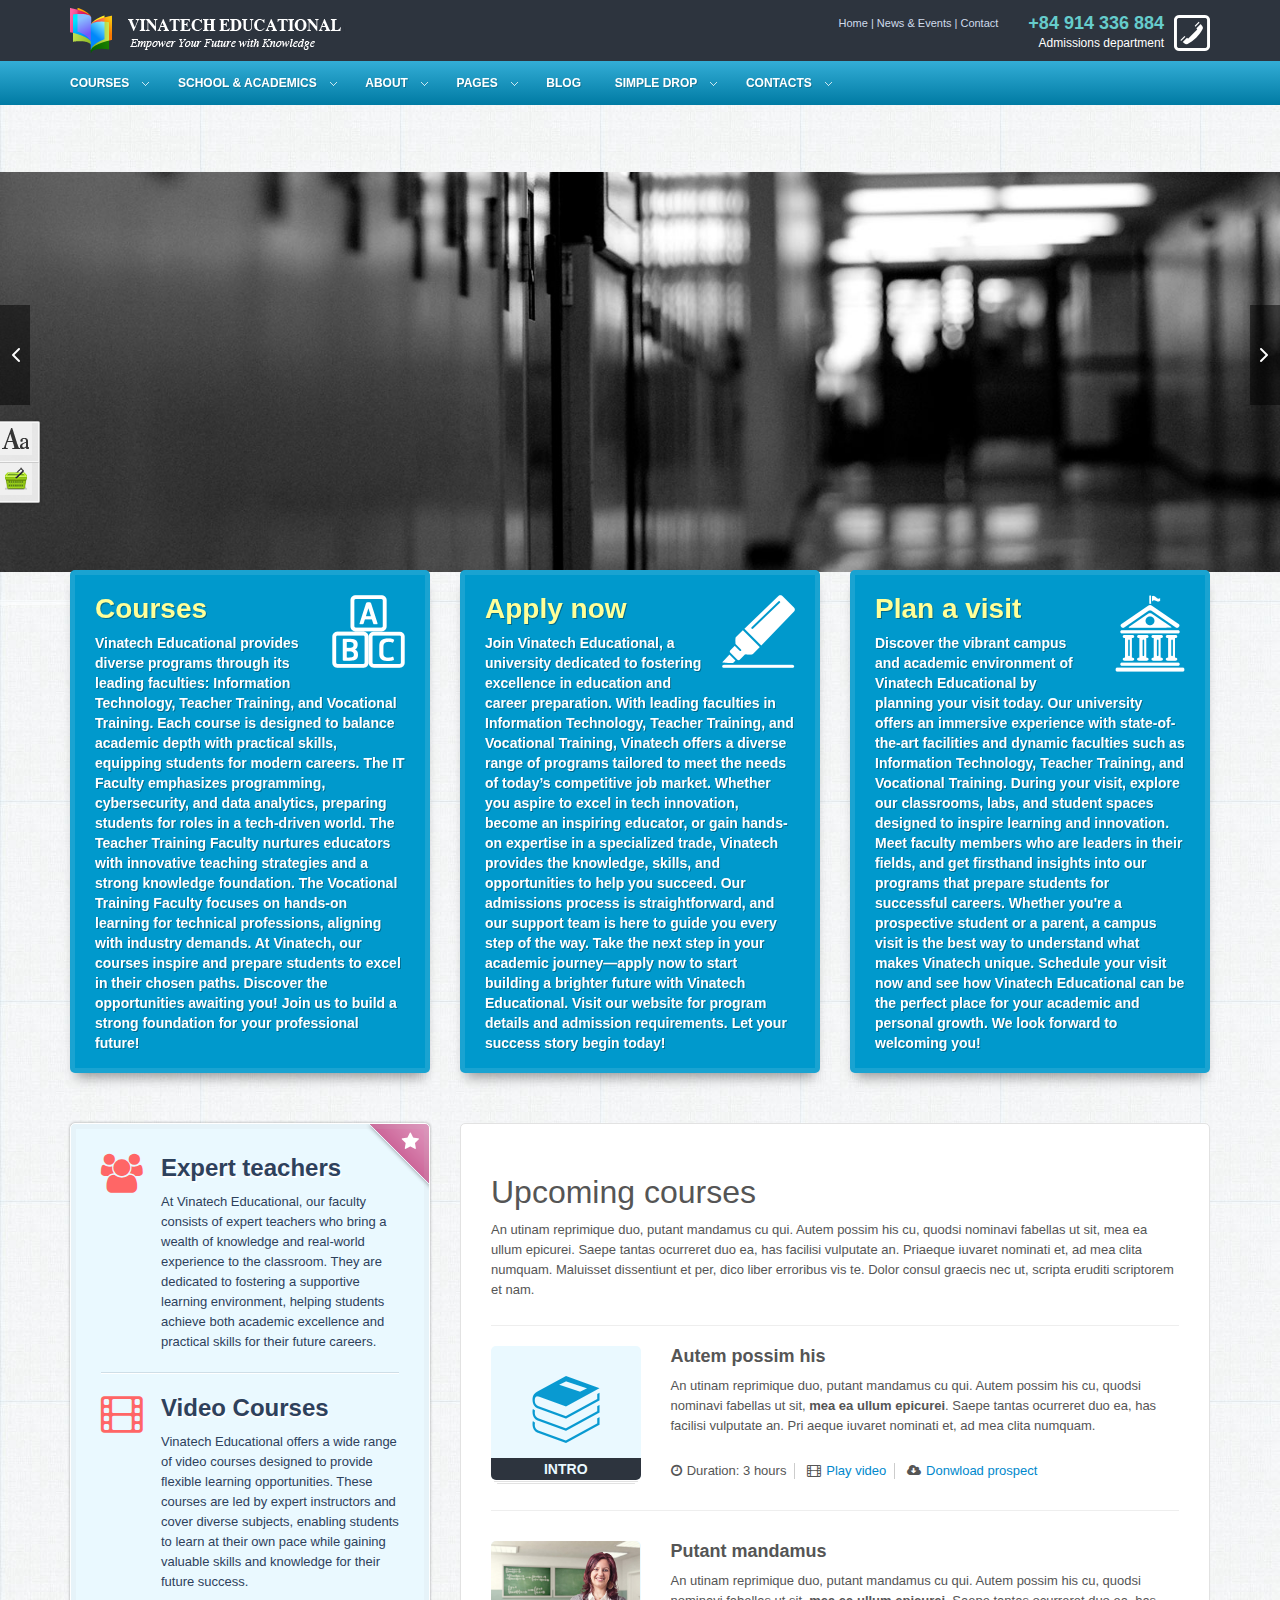
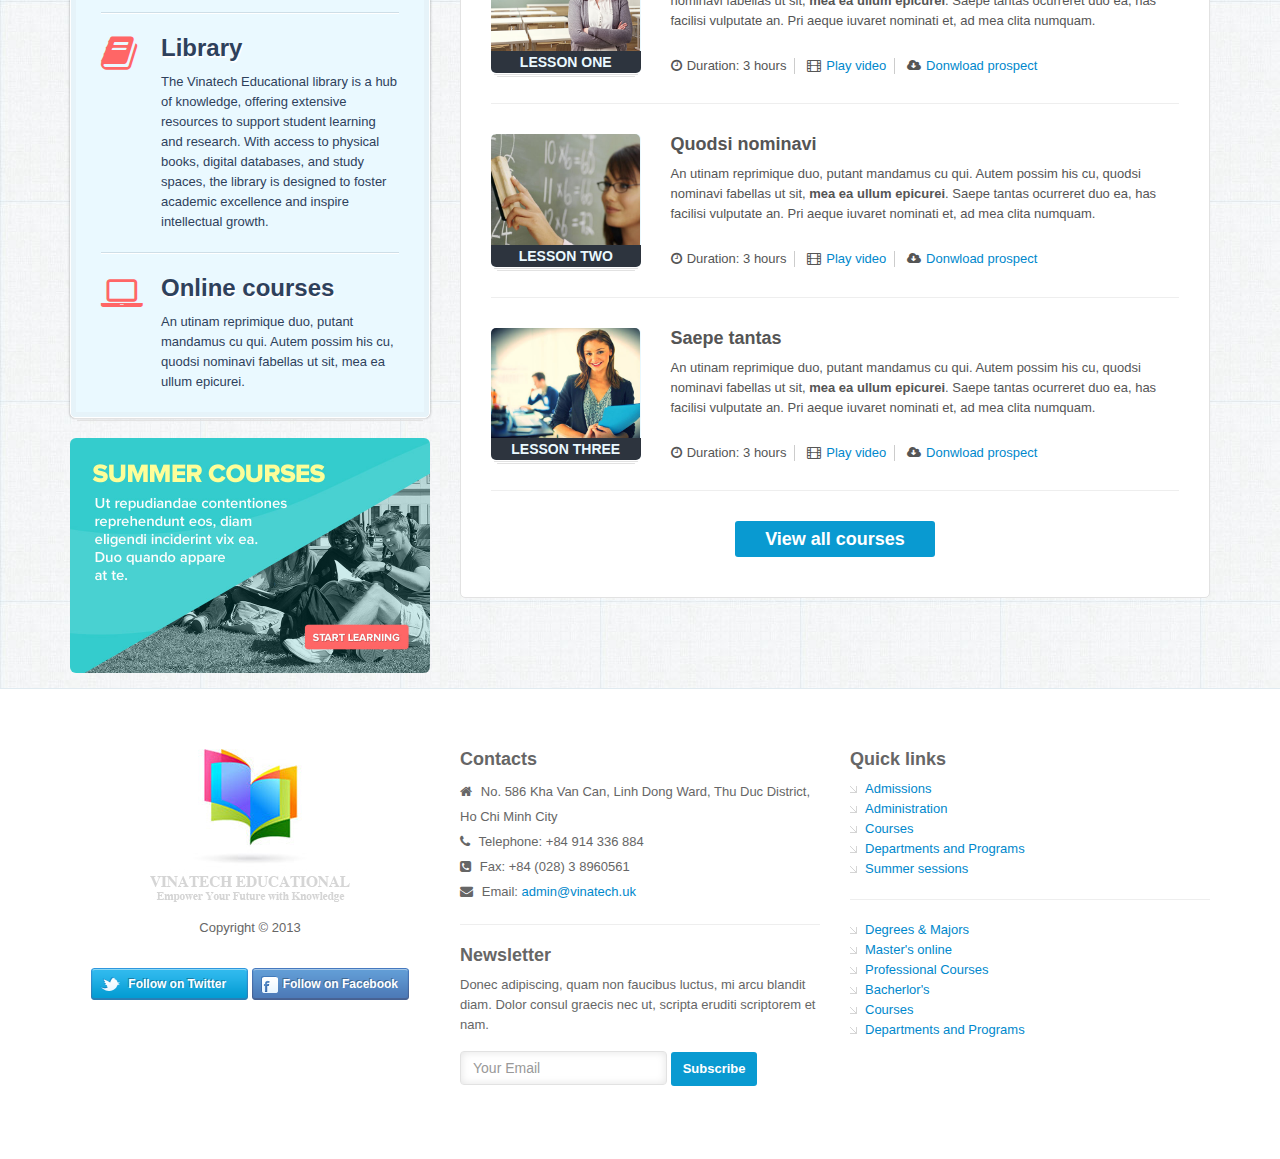
<file: index.html>
<!DOCTYPE html>
<!--[if IE 8 ]><html class="ie ie8" lang="en"> <![endif]-->
<!--[if IE 9 ]><html class="ie ie9" lang="en"> <![endif]-->
<html lang="en">
<!--<![endif]-->

<head>

<!-- Basic Page Needs -->
<meta charset="utf-8">
<title>Vinatech Educational</title>
<meta name="description" content="Vinatech - Educational, College and Courses">
<meta name="author" content="Ansonika">

<!-- Favicons-->
<link rel="shortcut icon" href="img/favicon.ico" type="image/x-icon"/>
<link rel="apple-touch-icon" type="image/x-icon" href="img/apple-touch-icon-57x57-precomposed.html">
<link rel="apple-touch-icon" type="image/x-icon" sizes="72x72" href="img/apple-touch-icon-72x72-precomposed.html">
<link rel="apple-touch-icon" type="image/x-icon" sizes="114x114" href="img/apple-touch-icon-114x114-precomposed.html">
<link rel="apple-touch-icon" type="image/x-icon" sizes="144x144" href="img/apple-touch-icon-144x144-precomposed.html">

<!-- Mobile Specific Metas -->
<meta name="viewport" content="width=device-width, initial-scale=1.0">

<!-- CSS -->
<link href="css/bootstrap.min.css"rel="stylesheet">
<link href="css/megamenu.css" rel="stylesheet">
<link href="css/style.css" rel="stylesheet">
<link href="font-awesome/css/font-awesome.css" rel="stylesheet" >
<link rel="stylesheet" href="js/fancybox/source/jquery.fancybox63b9.css?v=2.1.4">

<!-- REVOLUTION BANNER CSS SETTINGS -->
<link rel="stylesheet" href="css/fullwidth.css" media="screen" >
<link rel="stylesheet" href="rs-plugin/css/settings.css" media="screen" >

<!--[if lt IE 9]>
<script src="http://html5shim.googlecode.com/svn/trunk/html5.js"></script>
<![endif]-->

<!-- Jquery -->
<script src="js/jquery.js"></script>
<!-- Support media queries for IE8 -->
<script src="js/respond.min.js"></script>

<!-- HTML5 and CSS3-in older browsers-->
<script src="js/modernizr.custom.17475.js"></script>

<!--[if IE 7]>
  <link rel="stylesheet" href="font-awesome/css/font-awesome-ie7.min.css">
<![endif]-->

<!-- Style switcher-->
<link rel="stylesheet" type="text/css" media="screen,projection" href="src/jquery-sticklr-1.4-light-color.css" >
<!-- Fonts-->
<link rel="alternate stylesheet" type="text/css" href="src/css/helvetica.css" title="helvetica" media="all">
<link rel="alternate stylesheet" type="text/css" href="src/css/cabin.css" title="cabin" media="all">
<link rel="alternate stylesheet" type="text/css" href="src/css/droid.css" title="droid" media="all">
<link rel="alternate stylesheet" type="text/css" href="src/css/lato.css" title="lato" media="all">
<link rel="alternate stylesheet" type="text/css" href="src/css/montserrat.css" title="montserrat" media="all">
<link rel="alternate stylesheet" type="text/css" href="src/css/opensans.css" title="opensans" media="all">
<link rel="alternate stylesheet" type="text/css" href="src/css/quattrocento.css" title="quattrocento" media="all">
<link rel="alternate stylesheet" type="text/css" href="src/css/roboto.css" title="roboto" media="all">
<link rel="alternate stylesheet" type="text/css" href="src/css/robotoslab.css" title="robotoslab" media="all">
</head>

<body>
<!--[if !IE]><!--><script>if(/*@cc_on!@*/false){document.documentElement.className+=' ie10';}</script><!--<![endif]--> <!-- Border radius fixed IE10-->

<header>
	<div class="container">
   	  <div class="row">
    	<div class="col-md-4 col-sm-4" id="logo"><a href="index.html"><img src="img/logo.png" alt="Logo"></a></div>
        <div class="col-md-8 col-sm-8">
        
        	<div id="phone" class="hidden-xs"><strong>+84 914 336 884 </strong>Admissions department</div>
            
            <div id="menu-top">
            	<ul>
                	<li><a href="index.html" title="Home">Home</a> | </li>
                    <li><a href="news-events.html" title="News and Events">News &amp; Events</a> | </li>
                    <li><a href="contact.html" title="Contact">Contact</a></li>
                </ul>
            </div>

        </div><!-- End col-md-8-->
        </div><!-- End row-->
    </div><!-- End container-->
</header><!-- End Header-->

 <nav>
<div class="megamenu_container">
<a id="megamenu-button-mobile" href="#">Menu</a><!-- Menu button responsive-->
    
	<!-- Begin Mega Menu Container -->
	<ul class="megamenu">
		<!-- Begin Mega Menu -->
		<li><a href="javascript:void(0)" class="drop-down">Courses</a>
		<!-- Begin Item -->
		<div class="drop-down-container">
			<div class="row">
            
				<div class="col-md-3">
					<h4>Quick links</h4>
					<ul class="list-menu">
						<li><a href="all-courses.html" title="All courses">All courses</a></li>
						<li><a href="course-detail.html" title="Course detail">Course detail</a></li>
						<li><a href="staff.html" title="Meet the team">Meet the team</a></li>
						<li><a href="contact.html" title="Apply for a course">Apply for a course</a></li>
						<li><a href="about-us.html" title="About">About </a></li>
						<li><a href="news-events.html" title="News">News</a></li>
						<li><a href="contact.html" title="Contact">Ask for more information</a></li>
					</ul>
					<p><a href="all-courses.html" title="Courses" class="button_medium add-bottom-20">View all courses</a></p>
				</div>
                
				<div class="col-md-9">
					<div class="row">
						<div class="col-md-4">
							<h5><a href="#"><i class="icon-book"></i>Administration</a> (10)</h5>
							<p>An utinam reprimique duo, putant mandamus cu qui. Autem possim his cu, quodsi nominavi fabellas ut sit, mea ea ullum epicurei.</p>
							<p><a href="course-detail.html" class="button_red_small">Read more</a></p>
						</div>
						<div class="col-md-4">
							<h5><a href="#"><i class="icon-book"></i>Business</a> (08)</h5>
							<p>An utinam reprimique duo, putant mandamus cu qui. Autem possim his cu, quodsi nominavi fabellas ut sit, mea ea ullum epicurei.</p>
							<p><a href="course-detail.html" class="button_red_small">Read more</a></p>
						</div>
						<div class="col-md-4">
							<h5><a href="#"><i class="icon-book"></i>Communication</a> (05)</h5>
							<p>An utinam reprimique duo, putant mandamus cu qui. Autem possim his cu, quodsi nominavi fabellas ut sit, mea ea ullum epicurei.</p>
							<p><a href="course-detail.html" class="button_red_small">Read more</a></p>
						</div>
					</div><!-- End row -->
                    
					<div class="row">
						<div class="col-md-4">
							<h5><a href="#"><i class="icon-book"></i>Computing</a> (10)</h5>
							<p>An utinam reprimique duo, putant mandamus cu qui. Autem possim his cu, quodsi nominavi fabellas ut sit, mea ea ullum epicurei.</p>
							<p><a href="course-detail.html" class="button_red_small">Read more</a></p>
						</div>
						<div class="col-md-4">
							<h5><a href="#"><i class="icon-book"></i>Consueling</a> (08)</h5>
							<p>An utinam reprimique duo, putant mandamus cu qui. Autem possim his cu, quodsi nominavi fabellas ut sit, mea ea ullum epicurei.</p>
							<p><a href="course-detail.html" class="button_red_small">Read more</a></p>
						</div>
						<div class="col-md-4">
							<h5><a href="#"><i class="icon-book"></i>Education</a> (05)</h5>
							<p>An utinam reprimique duo, putant mandamus cu qui. Autem possim his cu, quodsi nominavi fabellas ut sit, mea ea ullum epicurei.</p>
							<p><a href="course-detail.html" class="button_red_small">Read more</a></p>
						</div>
					</div><!-- End row -->
                    
				</div><!-- End col-md-9 -->
			</div><!-- End row -->
		</div><!-- End Item Container -->
		</li><!-- End Item -->
        
		<li><a href="javascript:void(0)" class="drop-down">School &amp; Academics</a>
		<!-- Begin Item -->
		<div class="drop-down-container">
        
			<div class="row">
				<div class="col-md-7">
					<iframe height="300" src="http://www.youtube.com/embed/pgk-719mTxM?wmode=transparent"></iframe>
				</div>
				<div class="col-md-5">
					<h4>Youtube video</h4>
					<p>
						An utinam reprimique duo, putant mandamus cu qui. Autem possim his cu, quodsi nominavi fabellas ut sit, mea ea ullum epicurei. Saepe tantas ocurreret duo ea, has facilisi vulputate an. Pri aeque iuvaret nominati et, ad mea clita numquam.
					</p>
					<p>
						An utinam reprimique duo, putant mandamus cu qui. Autem possim his cu, quodsi nominavi fabellas ut sit, mea ea ullum epicurei. Saepe tantas ocurreret duo ea, has facilisi vulputate an. Pri aeque iuvaret nominati et, ad mea clita numquam.
					</p>
					<p><a href="all-courses.html" title="All courses" class="button_red_small">Read more</a></p>
				</div>
			</div><!-- End row -->
            
			<hr>
            
			<div class="row">
            
				<div class="col-md-3">
					<h5>Degrees</h5>
					<ul class="list-menu">
						<li><a href="all-courses.html" title="All courses">Prospect</a></li>
						<li><a href="all-courses.html" title="All courses">Mission</a></li>
						<li><a href="all-courses.html" title="All courses">President of the College</a></li>
					</ul>
				</div>
                
				<div class="col-md-3">
					<h5>Bacherlors</h5>
					<ul class="list-menu">
						<li><a href="all-courses.html" title="All courses">Quick Facts</a></li>
						<li><a href="all-courses.html" title="All courses">Mission</a></li>
						<li><a href="all-courses.html" title="All courses">President of the College</a></li>
					</ul>
				</div>
                
				<div class="col-md-3">
					<h5>Masters</h5>
					<ul class="list-menu">
						<li><a href="all-courses.html" title="All courses">Quick Facts</a></li>
						<li><a href="all-courses.html" title="All courses">Mission</a></li>
						<li><a href="all-courses.html" title="All courses">President of the College</a></li>
					</ul>
				</div>
                
				<div class="col-md-3">
					<h5>Courses</h5>
					<ul class="list-menu">
						<li><a href="all-courses.html" title="All courses">Quick Facts</a></li>
						<li><a href="all-courses.html" title="All courses">Mission</a></li>
						<li><a href="all-courses.html" title="All courses">President of the College</a></li>
					</ul>
				</div>
                
			</div><!-- End row -->
		</div><!-- End Item Container -->
		</li><!-- End Item -->
        
		<li><a href="javascript:void(0)" class="drop-down">About</a>
		<!-- Begin Item -->
		<div class="drop-down-container">
        
			<div class="row">
            
				<div class="col-md-3">
                	<h4>Quick links</h4>
					<ul class="list-menu">
						<li><a href="all-courses.html" title="All courses">All courses</a></li>
						<li><a href="course-detail.html" title="Course detail">Course detail</a></li>
						<li><a href="staff.html" title="Meet the team">Meet the team</a></li>
						<li><a href="contact.html" title="Apply for a course">Apply for a course</a></li>
						<li><a href="about-us.html" title="About">About </a></li>
						<li><a href="news-events.html" title="News">News</a></li>
						<li><a href="contact.html" title="Contact">Ask for more information</a></li>
					</ul>
                    <p><a href="all-courses.html" title="Courses" class="button_medium add-bottom-20">View all courses</a></p>
				</div>
                
                    <div class="col-md-9">
                        <ul class="tabs">
                            <li><a class="active" href="#section-1">Staff</a></li>
                            <li><a href="#section-2">History</a></li>
                        </ul>
                        
                        <ul class="tabs-content">
                        
                            <li class="active" id="section-1">
                            <div class="row">
                            
                                <div class="col-md-4">
                                    <p><img src="img/teacher-small.jpg" class="img-rounded shadow img-responsive" alt=""></p>
                                    <h5>Ms. Annie Ann <em>Management</em></h5>
                                    <p>An utinam reprimique duo, putant mandamus cu qui. Autem possim his cu, quodsi nominavi fabellas ut sit, mea ea ullum epicurei.</p>
                                    <p><a href="staff.html" class="button_red_small" title="staff">Read more</a></p>
                                </div>
                                
                                <div class="col-md-4">
                                    <p><img src="img/teacher-small-2.jpg" class="img-rounded shadow img-responsive" alt=""></p>
                                    <h5>Ms. Annie Ann <em>Business</em></h5>
                                    <p>An utinam reprimique duo, putant mandamus cu qui. Autem possim his cu, quodsi nominavi fabellas ut sit, mea ea ullum epicurei.</p>
                                    <p><a href="staff.html" class="button_red_small" title="staff">Read more</a></p>
                                </div>
                                
                                <div class="col-md-4">
                                    <p><img src="img/teacher-small-3.jpg" class="img-rounded shadow img-responsive" alt=""></p>
                                    <h5>Ms. Annie Ann <em>Administration</em></h5>
                                    <p>An utinam reprimique duo, putant mandamus cu qui. Autem possim his cu, quodsi nominavi fabellas ut sit, mea ea ullum epicurei.</p>
                                    <p><a href="staff.html" class="button_red_small" title="staff">Read more</a></p>
                                </div>
                                
                            </div><!-- End row -->
                            </li>
                            
                            <li id="section-2">
                            <p class="lead ">An utinam reprimique duo, putant mandamus cu qui. Autem possim his cu, quodsi nominavi fabellas ut sit, mea ea ullum epicurei. An utinam reprimique duo, putant mandamus cu qui.</p>
                            <hr>
                            
                            <div class="row">
                            
                                <div class="col-md-6">
                                    <h5>History</h5>
                                    <p>An utinam reprimique duo, putant mandamus cu qui. Autem possim his cu, quodsi nominavi fabellas ut sit, mea ea ullum epicurei. An utinam reprimique duo, putant mandamus cu qui. Autem possim his cu, quodsi nominavi fabellas ut sit, mea ea ullum epicurei.</p>
                                </div>
                                
                                <div class="col-md-6">
                                    <h5>Mission</h5>
                                    <p>An utinam reprimique duo, putant mandamus cu qui. <strong>Autem possim his cu</strong>, quodsi nominavi fabellas ut sit, mea ea ullum epicurei. An utinam reprimique duo, putant mandamus cu qui. Autem possim his cu, quodsi nominavi fabellas ut sit, mea ea ullum epicurei.</p>
                                </div>
                                
                            </div><!-- End row -->
                            </li>
                            
                        </ul><!-- End tabs-->
                    </div><!-- End col-md-9 -->

			</div><!-- End row -->
		</div><!-- End Item Container -->
		</li><!-- End Item -->
        
		<li><a href="#" class="drop-down">Pages</a>
		<!-- Begin Item -->
		<div class="drop-down-container" id="icon-menu">
			<div class="row">
				<div class="col-md-3 "><a href="about-us.html" title="About "><i class="icon-building icon-3x"></i>About </a></div>
				<div class="col-md-3"><a href="about-us.html" title="Academics"><i class="icon-flag icon-3x"></i>Academics</a></div>
				<div class="col-md-3"><a href="all-courses.html" title="All courses"><i class="icon-list icon-3x"></i>All courses </a></div>
				<div class="col-md-3"><a href="course-detail.html" title="Course detail"><i class="icon-book icon-3x"></i>Course detail</a></div>
				<div class="col-md-3"><a href="staff.html" title="Staff page"><i class="icon-group icon-3x"></i>Staff page</a></div>
				<div class="col-md-3 "><a href="contact.html" title="Contact"><i class="icon-envelope icon-3x"></i>Contact</a></div>
				<div class="col-md-3"><a href="contact.html" title="Plan a visit"><i class="icon-eye-open icon-3x"></i>Plan a visit</a></div>
				<div class="col-md-3"><a href="news-events.html" title="News"><i class="icon-chevron-right icon-3x"></i>News</a></div>
				<div class="col-md-3"><a href="blog.html" title="Blog"><i class="icon-comments-alt icon-3x"></i>Blog</a></div>
				<div class="col-md-3"><a href="blog_post.html" title="Single Post"><i class="icon-comments icon-3x"></i>Single Post</a></div>
				<div class="col-md-3"><a href="typography.html" title="Typography"><i class="icon-font icon-3x"></i>Typography</a></div>
				<div class="col-md-3"><a href="javascripts.html" title="Javascript"><i class="icon-code icon-3x"></i>Javascript</a></div>
                <div class="col-md-3"><a href="gallery.html" title="gallery"><i class=" icon-picture icon-3x"></i>Photo/Video Gallery</a></div>
                <div class="col-md-3"><a href="events_calendar.html" title="calendar"><i class=" icon-calendar icon-3x"></i>Events calendar</a></div>
			</div><!-- End row -->
		</div><!-- End Item Container -->
		</li><!-- End Item -->
        
		<li><a href="blog.html" class="nodrop-down">Blog</a></li>
        
        <li class="drop-normal"><a href="javascript:void(0)" class="drop-down">Simple drop</a>
        <div class="drop-down-container normal">
                   <ul>
                       <li><a href="about-us.html" title="About">About</a></li>
                       <li><a href="all-courses.html" title="All courses">All Courses</a></li>
                       <li><a href="course-detail.html" title="Course detail">Course detail</a></li>
                    </ul>
         </div><!-- End dropdown normal -->
        </li>

        <li><a href="javascript:void(0)" class="drop-down">Contacts</a>
		<!-- Begin Item -->
		<div class="drop-down-container">
        
			<div class="row">
            
				<div class="col-md-6">
					<div id="map_1"></div>
				</div>
                
				<div class="col-md-6">
					<h4>Address</h4>
					<ul>
						<li><i class="icon-home"></i> 11 Fifth Ave, Loftus - NEW JERSEY, US</li>
						<li><i class="icon-phone"></i> Telephone: + 61 (2) 8093 3400</li>
						<li><i class="icon-phone-sign"></i> Fax: +61 (2) 9542 3599</li>
						<li><i class="icon-envelope"></i> Email: <a href="mailto:admin@vinatech.uk">admin@vinatech.uk</a></li>
					</ul>
                    <br>
					<hr>
                    
					<div class="row">
                    
						<div class="col-md-6">
							<h5>Questions?</h5>
							<p>An utinam reprimique duo, putant mandamus cu qui. Autem possim his cu, quodsi nominavi fabellas ut sit, mea ea ullum epicurei.</p>
							<p><a href="contact.html" class="button_red_small">Read more</a></p>
						</div>
                        
						<div class="col-md-6">
							<h5>Apply now</h5>
							<p>An utinam reprimique duo, putant mandamus cu qui. Autem possim his cu, quodsi nominavi fabellas ut sit, mea ea ullum epicurei.</p>
							<p><a href="contact.html" class="button_red_small" title="Contact">Contact us</a></p>
						</div>
                        
					</div><!-- End row -->
				</div><!-- End col-md-6 -->
			</div><!-- End row-->
		</div><!-- End Item Container -->
		</li><!-- End Item -->
	</ul><!-- End Mega Menu -->
</div>
</nav><!-- /navbar -->

    <!--Star slider-->
    <section class="slider">
       <div class="fullwidthbanner-container">
					<div class="fullwidthbanner">
						<ul>
							<!-- THE FIRST SLIDE -->
							<li data-transition="flyin" data-slotamount="1" data-masterspeed="300"  data-thumb="images/thumbs/thumb1.jpg" data-delay="4000" >
										<img src="images/slides/slide-intro.jpg" alt="">
                                        <div class="caption randomrotate"
											 data-x="center"
											 data-y="120"
											 data-speed="300"
											 data-start="1200"
											 data-easing="easeOutExpo"  ><img src="images/slides/logo.png" alt=""></div>
								</li>
                                <!-- THE SECOND SLIDE -->
                         		<li data-transition="3dcurtain-horizontal" data-slotamount="1" data-masterspeed="300"  data-thumb="images/thumbs/thumb2.html">
                                <img src="images/slides/slide-1.jpg" alt="">
                        
                                           <div class="caption randomrotate"
											 data-x="center"
											 data-y="90"
											 data-speed="300"
											 data-start="1000"
											 data-easing="easeOutExpo"  ><img src="images/slides/diagram.png" alt="Image 9"></div>

										<div class="caption randomrotate"
											 data-x="150"
											 data-y="80"
											 data-speed="300"
											 data-start="2000"
											 data-easing="easeOutExpo"  ><img src="images/slides/icon-slide-1.png" alt=""></div>

										<div class="caption randomrotate"
											 data-x="180"
											 data-y="300"
											 data-speed="300"
											 data-start="2500"
											 data-easing="easeOutExpo"  ><img src="images/slides/icon-slide-2.png" alt=""></div>

										<div class="caption randomrotate"
											 data-x="620"
											 data-y="80"
											 data-speed="300"
											 data-start="3000"
											 data-easing="easeOutExpo"  ><img src="images/slides/icon-slide-3.png" alt=""></div>

										<div class="caption randomrotate"
											 data-x="605"
											 data-y="300"
											 data-speed="300"
											 data-start="3500"
											 data-easing="easeOutExpo"  ><img src="images/slides/icon-slide-4.png" alt=""></div>
                                </li>
                                <!-- THE THIRD SLIDE -->
                                <li data-transition="3dcurtain-horizontal" data-slotamount="1" data-masterspeed="300"  data-thumb="images/thumbs/thumb2.html">
                                	<img src="images/slides/slide-2.jpg" alt="">
                                    
                                     <div class="caption very_big_white lfl stl"
											 data-x="right"
											 data-y="180"
											 data-speed="300"
											 data-start="500"
											 data-easing="easeOutExpo" data-end="8800" data-endspeed="300" data-endeasing="easeInSine">JOIN THE COMMUNITY</div>
                                             
                                   <div class="caption lfb stl"
											 data-x="right"
											 data-y="250"
											 data-speed="300"
											 data-start="500"
											 data-easing="easeOutExpo" data-end="8800" data-endspeed="300" data-endeasing="easeInSine" ><a href="about.html" class="button_large">Read more</a></div>
                                </li>
                                <!-- THE FOURTH SLIDE -->
                                <li data-transition="cube" data-slotamount="1" data-masterspeed="300"  data-thumb="images/thumbs/thumb2.html">
                                	<img src="images/slides/slide-3.jpg" alt="">
                                    
                                     <div class="caption very_big_white lfl stl"
											 data-x="right"
											 data-y="180"
											 data-speed="300"
											 data-start="500"
											 data-easing="easeOutExpo" data-end="8800" data-endspeed="300" data-endeasing="easeInSine">DIFFERENT COURSES AVAILABLE</div>
                                             
                                   <div class="caption lfr stl"
											 data-x="right"
											 data-y="250"
											 data-speed="300"
											 data-start="500"
											 data-easing="easeOutExpo" data-end="8800" data-endspeed="300" data-endeasing="easeInSine" ><a href="all-courses.html" class="button_large">Read more</a></div>
                                </li>
                                <!-- THE FIFTH SLIDE -->
                                <li data-transition="slideleft" data-slotamount="1" data-masterspeed="300"  data-thumb="images/thumbs/thumb2.html">
                                	<img src="images/slides/slide-5.jpg" alt="">
                                    <div class="caption very_big_white lfl stl"
											 data-x="30"
											 data-y="180"
											 data-speed="300"
											 data-start="500"
											 data-easing="easeOutExpo" data-end="8800" data-endspeed="300" data-endeasing="easeInSine">IMPROVE YOUR SKILLS</div>

										<div class="caption big_white lfl stl"
											 data-x="30"
											 data-y="250"
											 data-speed="300"
											 data-start="800"
											 data-easing="easeOutExpo" data-end="9100" data-endspeed="300" data-endeasing="easeInSine">with expert teachers</div>
                                </li>
                                
						</ul>

						<div class="tp-bannertimer tp-bottom"></div>
					</div>
				</div>
</section><!--End slider-->


<div class="container">

     <div class="row" id="main-boxes">
    	<div class="col-md-4 col-sm-4">
        	<div class="box-style-2 green">
            	<a href="all-courses.html" title="All Courses">
                	<img src="img/icon-home-course.png" alt="">
                    <h3>Courses</h3>
                    <p>Vinatech Educational provides diverse programs through its leading faculties: Information Technology, Teacher Training, and Vocational Training. Each course is designed to balance academic depth with practical skills, equipping students for modern careers.

					The IT Faculty emphasizes programming, cybersecurity, and data analytics, preparing students for roles in a tech-driven world. The Teacher Training Faculty nurtures educators with innovative teaching strategies and a strong knowledge foundation. The Vocational Training Faculty focuses on hands-on learning for technical professions, aligning with industry demands.
						
					At Vinatech, our courses inspire and prepare students to excel in their chosen paths. Discover the opportunities awaiting you!
						
					Join us to build a strong foundation for your professional future!</p>
                </a>
            </div>
        </div>
        
        <div class="col-md-4 col-sm-4">
        	<div class="box-style-2 orange">
            	<a href="contact.html" title="Apply">
                	<img src="img/icon-home-apply.png" alt="">
                    <h3>Apply now</h3>
                    <p>Join Vinatech Educational, a university dedicated to fostering excellence in education and career preparation. With leading faculties in Information Technology, Teacher Training, and Vocational Training, Vinatech offers a diverse range of programs tailored to meet the needs of today’s competitive job market.

					Whether you aspire to excel in tech innovation, become an inspiring educator, or gain hands-on expertise in a specialized trade, Vinatech provides the knowledge, skills, and opportunities to help you succeed. Our admissions process is straightforward, and our support team is here to guide you every step of the way.
						
					Take the next step in your academic journey—apply now to start building a brighter future with Vinatech Educational. Visit our website for program details and admission requirements. Let your success story begin today!</p>
                </a>
            </div>
        </div>
        
        <div class="col-md-4 col-sm-4">
        	<div class="box-style-2 red">
            	<a href="contact.html" title="Plan a visit">
                	<img src="img/icon-home-visit.png" alt="">
                    <h3>Plan a visit</h3>
                    <p>Discover the vibrant campus and academic environment of Vinatech Educational by planning your visit today. Our university offers an immersive experience with state-of-the-art facilities and dynamic faculties such as Information Technology, Teacher Training, and Vocational Training.

					During your visit, explore our classrooms, labs, and student spaces designed to inspire learning and innovation. Meet faculty members who are leaders in their fields, and get firsthand insights into our programs that prepare students for successful careers. Whether you're a prospective student or a parent, a campus visit is the best way to understand what makes Vinatech unique.
						
					Schedule your visit now and see how Vinatech Educational can be the perfect place for your academic and personal growth. We look forward to welcoming you!</p>
                </a>
            </div>
        </div>
    </div>
</div> <!-- end container-->




<div class="container">
<div class="row">
	<aside  class="col-md-4 col-sm-4">
	
    		<div class="box-style-1 ribbon borders">
            
            <div class="feat">
              <i class="icon-group icon-3x"></i>
       		  <h3>Expert teachers</h3>
              <p>At Vinatech Educational, our faculty consists of expert teachers who bring a wealth of knowledge and real-world experience to the classroom. They are dedicated to fostering a supportive learning environment, helping students achieve both academic excellence and practical skills for their future careers. </p>
            </div>
            
            <hr class="double">
            
            <div class="feat">
              <i class="icon-film icon-3x"></i>
       		  <h3>Video Courses</h3>
              <p>Vinatech Educational offers a wide range of video courses designed to provide flexible learning opportunities. These courses are led by expert instructors and cover diverse subjects, enabling students to learn at their own pace while gaining valuable skills and knowledge for their future success. </p>
            </div>
            
            <hr class="double">
            
            <div class="feat">
              <i class="icon-book icon-3x"></i>
       		  <h3>Library</h3>
              <p>The Vinatech Educational library is a hub of knowledge, offering extensive resources to support student learning and research. With access to physical books, digital databases, and study spaces, the library is designed to foster academic excellence and inspire intellectual growth. </p>
            </div>
            
            <hr class="double">
            
            <div class="feat last">
              <i class="icon-laptop icon-3x"></i>
       		  <h3>Online courses</h3>
              <p>An utinam reprimique duo, putant mandamus cu qui. Autem possim his cu, quodsi nominavi fabellas ut sit, mea ea ullum epicurei. </p>
            </div>
            
            </div>
            <p><a  href="all-courses.html" title="All courses"><img src="img/banner.jpg" alt="Banner" class="img-rounded img-responsive" ></a></p>
    </aside>

<section class="col-md-8 col-sm-8">
	<div class="col-right">
    	<h2>Upcoming courses</h2>
        <p>An utinam reprimique duo, putant mandamus cu qui. Autem possim his cu, quodsi nominavi fabellas ut sit, mea ea ullum epicurei. Saepe tantas ocurreret duo ea, has facilisi vulputate an. Priaeque iuvaret nominati et, ad mea clita numquam. Maluisset dissentiunt et per, dico liber erroribus vis te. Dolor consul graecis nec ut, scripta eruditi scriptorem et nam.</p>
        <hr>
           <div class="strip-lessons">
        <div class="row">
        	<div class="col-md-3 col-xs-6">
            	<div class="box-style-one borders"><img src="img/lessons.png" alt=""><h5>Intro</h5></div>
            </div>
            <div class="clearfix visible-xs-block"></div>
            <div class="col-md-9">
            	<h4>Autem possim his</h4>
                <p>An utinam reprimique duo, putant mandamus cu qui. Autem possim his cu, quodsi nominavi fabellas ut sit, <strong>mea ea ullum epicurei</strong>. Saepe tantas ocurreret duo ea, has facilisi vulputate an. Pri aeque iuvaret nominati et, ad mea clita numquam. </p>
                <ul class="data-lessons">
                	<li><i class="icon-time"></i>Duration: 3 hours</li>
                    <li><i class="icon-film"></i><a class="fancybox-media" href="http://www.youtube.com/watch?v=pgk-719mTxM">Play video</a></li>
                    <li><i class="icon-cloud-download"></i><a href="#">Donwload prospect</a></li>
                </ul>
            </div>
        </div>
        </div><!-- End Strip course -->
        
        
        <div class="strip-lessons">
        <div class="row">
        	<div class="col-md-3 col-xs-6">
            	<div class="box-style-one borders"><img src="img/teacher.jpg" alt="" class="picture img-responsive"><h5>Lesson one</h5></div>
            </div>
            <div class="clearfix visible-xs-block"></div>
            <div class="col-md-9">
            	<h4>Putant mandamus</h4>
                <p>An utinam reprimique duo, putant mandamus cu qui. Autem possim his cu, quodsi nominavi fabellas ut sit, <strong>mea ea ullum epicurei</strong>. Saepe tantas ocurreret duo ea, has facilisi vulputate an. Pri aeque iuvaret nominati et, ad mea clita numquam. </p>
                <ul class="data-lessons">
                	<li><i class="icon-time"></i>Duration: 3 hours</li>
                    <li><i class="icon-film"></i><a class="fancybox-media" href="http://www.youtube.com/watch?v=pgk-719mTxM">Play video</a></li>
                    <li><i class="icon-cloud-download"></i><a href="#">Donwload prospect</a></li>
                </ul>
            </div>
        </div>
        </div><!-- End Strip course -->
        
         <div class="strip-lessons">
        <div class="row">
        	<div class="col-md-3 col-xs-6">
            	<div class="box-style-one borders"><img src="img/teacher-2.jpg" alt="" class="picture img-responsive"><h5>Lesson two</h5></div>
            </div>
            <div class="clearfix visible-xs-block"></div>
            <div class="col-md-9">
            	<h4>Quodsi nominavi</h4>
                <p>An utinam reprimique duo, putant mandamus cu qui. Autem possim his cu, quodsi nominavi fabellas ut sit, <strong>mea ea ullum epicurei</strong>. Saepe tantas ocurreret duo ea, has facilisi vulputate an. Pri aeque iuvaret nominati et, ad mea clita numquam. </p>
                <ul class="data-lessons">
                	<li><i class="icon-time"></i>Duration: 3 hours</li>
                    <li><i class="icon-film"></i><a class="fancybox-media" href="http://www.youtube.com/watch?v=pgk-719mTxM">Play video</a></li>
                    <li><i class="icon-cloud-download"></i><a href="#">Donwload prospect</a></li>
                </ul>
            </div>
        </div>
        </div><!-- End Strip course -->
        
        <div class="strip-lessons">
        <div class="row">
        	<div class="col-md-3 col-xs-6">
            	<div class="box-style-one borders"><img src="img/teacher-3.jpg" alt="" class="picture img-responsive"><h5>Lesson three</h5></div>
            </div>
            <div class="clearfix visible-xs-block"></div>
            <div class="col-md-9">
            	<h4>Saepe tantas</h4>
                <p>An utinam reprimique duo, putant mandamus cu qui. Autem possim his cu, quodsi nominavi fabellas ut sit, <strong>mea ea ullum epicurei</strong>. Saepe tantas ocurreret duo ea, has facilisi vulputate an. Pri aeque iuvaret nominati et, ad mea clita numquam. </p>
                <ul class="data-lessons">
                	<li><i class="icon-time"></i>Duration: 3 hours</li>
                    <li><i class="icon-film"></i><a class="fancybox-media" href="http://www.youtube.com/watch?v=pgk-719mTxM">Play video</a></li>
                    <li><i class="icon-cloud-download"></i><a href="#">Donwload prospect</a></li>
                </ul>
            </div>
        </div>
        </div><!-- End Strip course -->
        
    	<p class="text-center"><a href="contact.html" class="button_large">View all courses </a></p>
        
    </div>
    </section>
  </div>
   </div><!-- end container-->
  
  <footer>
  <div class="container">
  	<div class="row">
    	<div class="col-md-4 col-sm-4" id="brand-footer">
   	    	<p><img src="img/logo-footer.jpg" alt=""></p>
            <p>Copyright © 2013</p>
            <div class="twitter"><a href="#" >Follow on Twitter</a></div>
			<div class="fb"><a href="#">Follow on  Facebook</a></div>  
        </div>
        <div class="col-md-4 col-sm-4" id="contacts-footer">
        	<h4>Contacts</h4>
            <ul>
            	<li><i class="icon-home"></i> No. 586 Kha Van Can, Linh Dong Ward, Thu Duc District, Ho Chi Minh City</li>
            	<li><i class="icon-phone"></i> Telephone: +84 914 336 884</li>
                <li><i class="icon-phone-sign"></i> Fax: +84 (028) 3 8960561</li>
                <li><i class="icon-envelope"></i> Email: <a href="mailto:admin@vinatech.uk">admin@vinatech.uk</a></li>
            </ul>
            <hr>
        	<h4>Newsletter</h4>
            <p>Donec adipiscing, quam non faucibus luctus, mi arcu blandit diam. Dolor consul graecis nec ut, scripta eruditi scriptorem et nam.</p>
            
            <div id="message-newsletter"></div>
              <form method="post"  action="https://www.ansonika.com/edu/assets/newsletter.php" name="newsletter" id="newsletter" class="form-inline">
                <input name="email_newsletter" id="email_newsletter"  type="email" value="" placeholder="Your Email" class="form-control" >
                <button  id="submit-newsletter" class="button_medium add-bottom-20" style="top:2px; position:relative" > Subscribe</button>
              </form>
        	</div>
        <div class="col-md-4 col-sm-4" id="quick-links">
        	<h4>Quick links</h4>
            <ul>
            	<li><a href="#" >Admissions</a></li>
                <li><a href="#" >Administration</a></li>
            	<li><a href="#" >Courses</a></li>
                <li><a href="#" >Departments and Programs</a></li>
                <li><a href="#" >Summer sessions</a></li>
            </ul>
            <hr>
            <ul>
            	<li><a href="#" >Degrees &amp; Majors</a></li>
            	<li><a href="#" >Master's online</a></li>
                <li><a href="#" >Professional Courses</a></li>
                <li><a href="#" >Bacherlor's</a></li>
                <li><a href="#" >Courses</a></li>
                <li><a href="#" >Departments and Programs</a></li>
            </ul>
        </div>
        
    </div>
  </div>
  </footer><!-- End footer-->
<div id="toTop">Back to Top</div>

<!-- MEGAMENU --> 
<script src="js/jquery.easing.js"></script>
<script src="js/megamenu.js"></script>

<!-- OTHER JS -->    
<script src="js/bootstrap.js"></script>
<script src="js/functions.js"></script>
<script src="assets/validate.js"></script> 

<!-- FANCYBOX -->
<script  src="js/fancybox/source/jquery.fancybox.pack63b9.js?v=2.1.4" type="text/javascript"></script> 
<script src="js/fancybox/source/helpers/jquery.fancybox-media3447.js?v=1.0.5" type="text/javascript"></script> 
<script src="js/fancy_func.js" type="text/javascript"></script> 

 <!-- REVOLUTION SLIDER -->
 <script src="rs-plugin/js/jquery.themepunch.plugins.min.js"></script>
 <script type="text/javascript" src="rs-plugin/js/jquery.themepunch.revolution.min.js"></script>
 <script src="js/revolutio-slider-func.js"></script>
 
 <!-- STYLE SWITCHER -->
<script type="text/javascript" src="src/jquery-sticklr-1.4.min.js"></script>
	<script type="text/javascript">
	    $(document).ready(function(){
	        $('#example-1').sticklr({
                animate         : true,
                showOn		    : 'hover'
			});
	    });
	</script>
<script type="text/javascript" src="src/fswit.js"></script>
<ul id="example-1" class="sticklr">
        <li><a href="#" class=" icon-font" style="text-indent:-9999px"></a>
            <ul>
                <li class="sticklr-title"><a href="./index.html">Change Font Family</a></li>
                <li><a href="#" rel="helvetica" class="styleswitch" >Helvetica Neue (Default)</a></li> 
                <li><a href="#" rel="cabin" class="styleswitch" >Cabin</a></li> 
                <li><a href="#" rel="droid" class="styleswitch" >Droid Sans</a></li> 
                <li><a href="#" rel="lato" class="styleswitch" >Lato</a></li> 
                <li><a href="#" rel="montserrat" class="styleswitch" >Montserrat</a></li> 
                <li><a href="#" rel="opensans" class="styleswitch" >Open Sans</a></li> 
                <li><a href="#" rel="quattrocento" class="styleswitch" >Quattrocento</a></li>
                <li><a href="#" rel="roboto" class="styleswitch" >Roboto</a></li> 
                <li><a href="#" rel="robotoslab" class="styleswitch" >Roboto Slab</a></li>
            </ul>
        </li>
         <li><a href="#" class="icon-purchase"></a>
            <ul>
                <li class="sticklr-title"><a href="./course-detail.html">Register </a></li>
 					<li><a href="./all-courses.html" >Register for the course</a></li> 
            </ul>
        </li>
    </ul>

</body>


</html>
</file>
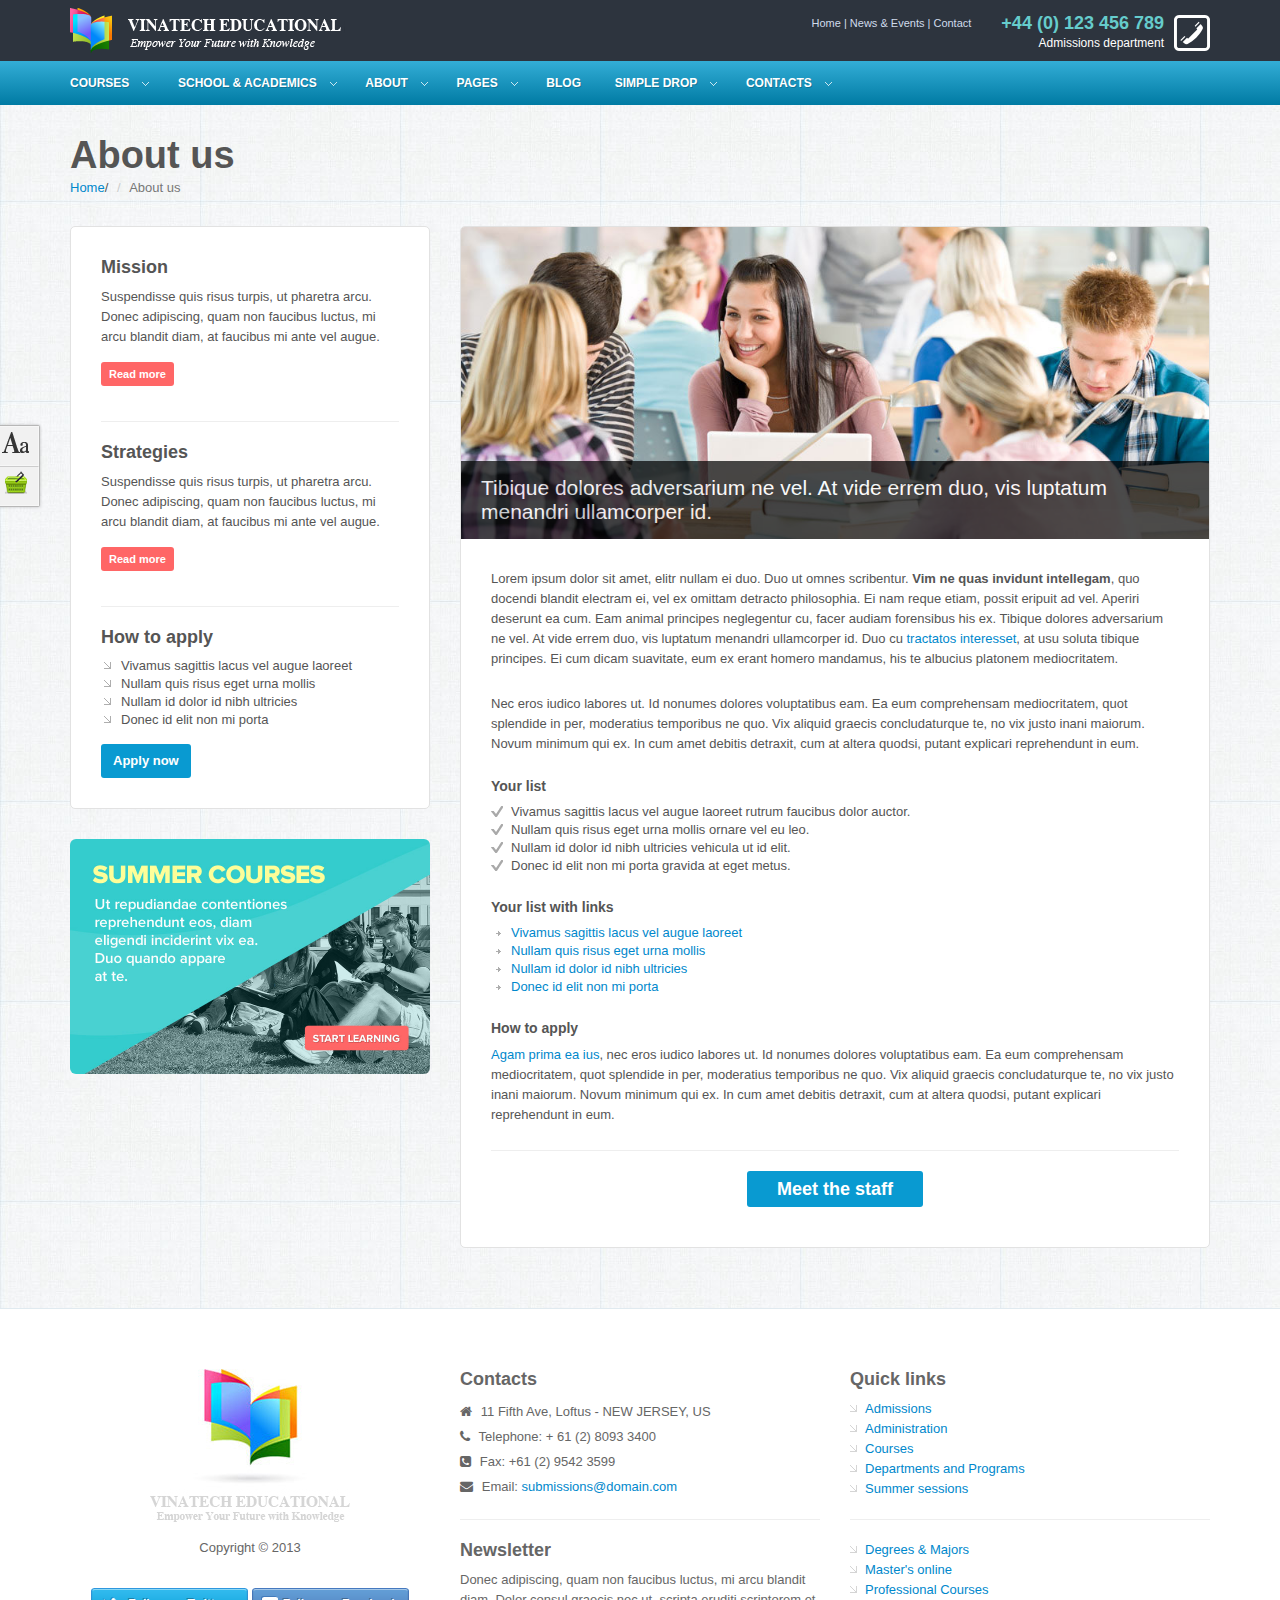
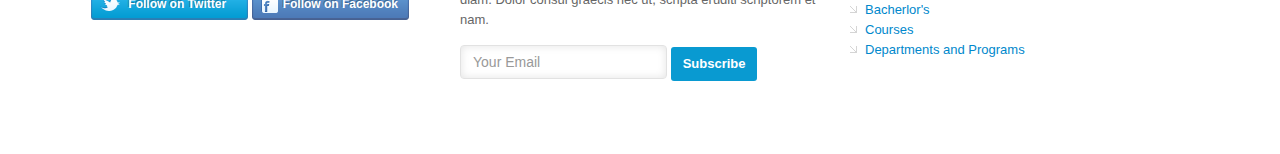
<file: about-us.html>
<!DOCTYPE html>
<!--[if IE 8 ]><html class="ie ie8" lang="en"> <![endif]-->
<!--[if IE 9 ]><html class="ie ie9" lang="en"> <![endif]-->
<html lang="en">
<!--<![endif]-->


<head>

<!-- Basic Page Needs -->
<meta charset="utf-8">
<title>EDU - Educational and Courses Boostrap site template</title>
<meta name="description" content="EDU - Educational and Courses Boostrap based site template only 14$">
<meta name="author" content="Ansonika">

<!-- Favicons-->
<link rel="shortcut icon" href="img/favicon.ico" type="image/x-icon"/>
<link rel="apple-touch-icon" type="image/x-icon" href="img/apple-touch-icon-57x57-precomposed.html">
<link rel="apple-touch-icon" type="image/x-icon" sizes="72x72" href="img/apple-touch-icon-72x72-precomposed.html">
<link rel="apple-touch-icon" type="image/x-icon" sizes="114x114" href="img/apple-touch-icon-114x114-precomposed.html">
<link rel="apple-touch-icon" type="image/x-icon" sizes="144x144" href="img/apple-touch-icon-144x144-precomposed.html">

<!-- Mobile Specific Metas -->
<meta name="viewport" content="width=device-width, initial-scale=1.0">

<!-- CSS -->
<link href="css/bootstrap.min.css"rel="stylesheet">
<link href="css/style.css" rel="stylesheet">
<link href="css/megamenu.css" rel="stylesheet">
<link href="font-awesome/css/font-awesome.css" rel="stylesheet" >
<link rel="stylesheet" href="js/fancybox/source/jquery.fancybox63b9.css?v=2.1.4">

<!--[if lt IE 9]>
<script src="http://html5shim.googlecode.com/svn/trunk/html5.js"></script>
<![endif]-->

<!-- Jquery -->
<script src="js/jquery.js"></script>

<!-- Support media queries for IE8 -->
<script src="js/respond.min.js"></script>

<!-- HTML5 and CSS3-in older browsers-->
<script src="js/modernizr.custom.17475.js"></script>

<!--[if IE 7]>
  <link rel="stylesheet" href="font-awesome/css/font-awesome-ie7.min.css">
<![endif]-->

<!-- Style switcher-->
<link rel="stylesheet" type="text/css" media="screen,projection" href="src/jquery-sticklr-1.4-light-color.css" >
<!-- Fonts-->
<link rel="alternate stylesheet" type="text/css" href="src/css/helvetica.css" title="helvetica" media="all">
<link rel="alternate stylesheet" type="text/css" href="src/css/cabin.css" title="cabin" media="all">
<link rel="alternate stylesheet" type="text/css" href="src/css/droid.css" title="droid" media="all">
<link rel="alternate stylesheet" type="text/css" href="src/css/lato.css" title="lato" media="all">
<link rel="alternate stylesheet" type="text/css" href="src/css/montserrat.css" title="montserrat" media="all">
<link rel="alternate stylesheet" type="text/css" href="src/css/opensans.css" title="opensans" media="all">
<link rel="alternate stylesheet" type="text/css" href="src/css/quattrocento.css" title="quattrocento" media="all">
<link rel="alternate stylesheet" type="text/css" href="src/css/roboto.css" title="roboto" media="all">
<link rel="alternate stylesheet" type="text/css" href="src/css/robotoslab.css" title="robotoslab" media="all">
<script type="text/javascript">
  var _gaq = _gaq || [];
  _gaq.push(['_setAccount', 'UA-11097556-8']);
  _gaq.push(['_trackPageview']);

  (function() {
    var ga = document.createElement('script'); ga.type = 'text/javascript'; ga.async = true;
    ga.src = ('https:' == document.location.protocol ? 'https://ssl' : 'http://www') + '.google-analytics.com/ga.js';
    var s = document.getElementsByTagName('script')[0]; s.parentNode.insertBefore(ga, s);
  })();
</script>
</head>

<body>
<!--[if !IE]><!--><script>if(/*@cc_on!@*/false){document.documentElement.className+=' ie10';}</script><!--<![endif]--> <!-- Border radius fixed IE10-->

<header>
	<div class="container">
   	  <div class="row">
    	<div class="col-md-4 col-sm-4" id="logo"><a href="index.html"><img src="img/logo.png" alt="Logo"></a></div>
        <div class="col-md-8 col-sm-8">
        
        	<div id="phone" class="hidden-xs"><strong>+44 (0) 123 456 789 </strong>Admissions department</div>
            
            <div id="menu-top">
            	<ul>
                	<li><a href="index.html" title="Home">Home</a> | </li>
                    <li><a href="news-events.html" title="News and Events">News &amp; Events</a> | </li>
                    <li><a href="contact.html" title="Contact">Contact</a></li>
                </ul>
            </div>

        </div><!-- End col-md-8-->
        </div><!-- End row-->
    </div><!-- End container-->
</header><!-- End Header-->

 <nav>
<div class="megamenu_container">
<a id="megamenu-button-mobile" href="#">Menu</a><!-- Menu button responsive-->
    
	<!-- Begin Mega Menu Container -->
	<ul class="megamenu">
		<!-- Begin Mega Menu -->
		<li><a href="javascript:void(0)" class="drop-down">Courses</a>
		<!-- Begin Item -->
		<div class="drop-down-container">
			<div class="row">
            
				<div class="col-md-3">
					<h4>Quick links</h4>
					<ul class="list-menu">
						<li><a href="all-courses.html" title="All courses">All courses</a></li>
						<li><a href="course-detail.html" title="Course detail">Course detail</a></li>
						<li><a href="staff.html" title="Meet the team">Meet the team</a></li>
						<li><a href="contact.html" title="Apply for a course">Apply for a course</a></li>
						<li><a href="about-us.html" title="About">About </a></li>
						<li><a href="news-events.html" title="News">News</a></li>
						<li><a href="contact.html" title="Contact">Ask for more information</a></li>
					</ul>
					<p><a href="all-courses.html" title="Courses" class="button_medium add-bottom-20">View all courses</a></p>
				</div>
                
				<div class="col-md-9">
					<div class="row">
						<div class="col-md-4">
							<h5><a href="#"><i class="icon-book"></i>Administration</a> (10)</h5>
							<p>An utinam reprimique duo, putant mandamus cu qui. Autem possim his cu, quodsi nominavi fabellas ut sit, mea ea ullum epicurei.</p>
							<p><a href="course-detail.html" class="button_red_small">Read more</a></p>
						</div>
						<div class="col-md-4">
							<h5><a href="#"><i class="icon-book"></i>Business</a> (08)</h5>
							<p>An utinam reprimique duo, putant mandamus cu qui. Autem possim his cu, quodsi nominavi fabellas ut sit, mea ea ullum epicurei.</p>
							<p><a href="course-detail.html" class="button_red_small">Read more</a></p>
						</div>
						<div class="col-md-4">
							<h5><a href="#"><i class="icon-book"></i>Communication</a> (05)</h5>
							<p>An utinam reprimique duo, putant mandamus cu qui. Autem possim his cu, quodsi nominavi fabellas ut sit, mea ea ullum epicurei.</p>
							<p><a href="course-detail.html" class="button_red_small">Read more</a></p>
						</div>
					</div><!-- End row -->
                    
					<div class="row">
						<div class="col-md-4">
							<h5><a href="#"><i class="icon-book"></i>Computing</a> (10)</h5>
							<p>An utinam reprimique duo, putant mandamus cu qui. Autem possim his cu, quodsi nominavi fabellas ut sit, mea ea ullum epicurei.</p>
							<p><a href="course-detail.html" class="button_red_small">Read more</a></p>
						</div>
						<div class="col-md-4">
							<h5><a href="#"><i class="icon-book"></i>Consueling</a> (08)</h5>
							<p>An utinam reprimique duo, putant mandamus cu qui. Autem possim his cu, quodsi nominavi fabellas ut sit, mea ea ullum epicurei.</p>
							<p><a href="course-detail.html" class="button_red_small">Read more</a></p>
						</div>
						<div class="col-md-4">
							<h5><a href="#"><i class="icon-book"></i>Education</a> (05)</h5>
							<p>An utinam reprimique duo, putant mandamus cu qui. Autem possim his cu, quodsi nominavi fabellas ut sit, mea ea ullum epicurei.</p>
							<p><a href="course-detail.html" class="button_red_small">Read more</a></p>
						</div>
					</div><!-- End row -->
                    
				</div><!-- End col-md-9 -->
			</div><!-- End row -->
		</div><!-- End Item Container -->
		</li><!-- End Item -->
        
		<li><a href="javascript:void(0)" class="drop-down">School &amp; Academics</a>
		<!-- Begin Item -->
		<div class="drop-down-container">
        
			<div class="row">
				<div class="col-md-7">
					<iframe height="300" src="http://www.youtube.com/embed/pgk-719mTxM?wmode=transparent"></iframe>
				</div>
				<div class="col-md-5">
					<h4>Youtube video</h4>
					<p>
						An utinam reprimique duo, putant mandamus cu qui. Autem possim his cu, quodsi nominavi fabellas ut sit, mea ea ullum epicurei. Saepe tantas ocurreret duo ea, has facilisi vulputate an. Pri aeque iuvaret nominati et, ad mea clita numquam.
					</p>
					<p>
						An utinam reprimique duo, putant mandamus cu qui. Autem possim his cu, quodsi nominavi fabellas ut sit, mea ea ullum epicurei. Saepe tantas ocurreret duo ea, has facilisi vulputate an. Pri aeque iuvaret nominati et, ad mea clita numquam.
					</p>
					<p><a href="all-courses.html" title="All courses" class="button_red_small">Read more</a></p>
				</div>
			</div><!-- End row -->
            
			<hr>
            
			<div class="row">
            
				<div class="col-md-3">
					<h5>Degrees</h5>
					<ul class="list-menu">
						<li><a href="all-courses.html" title="All courses">Prospect</a></li>
						<li><a href="all-courses.html" title="All courses">Mission</a></li>
						<li><a href="all-courses.html" title="All courses">President of the College</a></li>
					</ul>
				</div>
                
				<div class="col-md-3">
					<h5>Bacherlors</h5>
					<ul class="list-menu">
						<li><a href="all-courses.html" title="All courses">Quick Facts</a></li>
						<li><a href="all-courses.html" title="All courses">Mission</a></li>
						<li><a href="all-courses.html" title="All courses">President of the College</a></li>
					</ul>
				</div>
                
				<div class="col-md-3">
					<h5>Masters</h5>
					<ul class="list-menu">
						<li><a href="all-courses.html" title="All courses">Quick Facts</a></li>
						<li><a href="all-courses.html" title="All courses">Mission</a></li>
						<li><a href="all-courses.html" title="All courses">President of the College</a></li>
					</ul>
				</div>
                
				<div class="col-md-3">
					<h5>Courses</h5>
					<ul class="list-menu">
						<li><a href="all-courses.html" title="All courses">Quick Facts</a></li>
						<li><a href="all-courses.html" title="All courses">Mission</a></li>
						<li><a href="all-courses.html" title="All courses">President of the College</a></li>
					</ul>
				</div>
                
			</div><!-- End row -->
		</div><!-- End Item Container -->
		</li><!-- End Item -->
        
		<li><a href="javascript:void(0)" class="drop-down">About</a>
		<!-- Begin Item -->
		<div class="drop-down-container">
        
			<div class="row">
            
				<div class="col-md-3">
                	<h4>Quick links</h4>
					<ul class="list-menu">
						<li><a href="all-courses.html" title="All courses">All courses</a></li>
						<li><a href="course-detail.html" title="Course detail">Course detail</a></li>
						<li><a href="staff.html" title="Meet the team">Meet the team</a></li>
						<li><a href="contact.html" title="Apply for a course">Apply for a course</a></li>
						<li><a href="about-us.html" title="About">About </a></li>
						<li><a href="news-events.html" title="News">News</a></li>
						<li><a href="contact.html" title="Contact">Ask for more information</a></li>
					</ul>
                    <p><a href="all-courses.html" title="Courses" class="button_medium add-bottom-20">View all courses</a></p>
				</div>
                
                    <div class="col-md-9">
                        <ul class="tabs">
                            <li><a class="active" href="#section-1">Staff</a></li>
                            <li><a href="#section-2">History</a></li>
                        </ul>
                        
                        <ul class="tabs-content">
                        
                            <li class="active" id="section-1">
                            <div class="row">
                            
                                <div class="col-md-4">
                                    <p><img src="img/teacher-small.jpg" class="img-rounded shadow img-responsive" alt=""></p>
                                    <h5>Ms. Annie Ann <em>Management</em></h5>
                                    <p>An utinam reprimique duo, putant mandamus cu qui. Autem possim his cu, quodsi nominavi fabellas ut sit, mea ea ullum epicurei.</p>
                                    <p><a href="staff.html" class="button_red_small" title="staff">Read more</a></p>
                                </div>
                                
                                <div class="col-md-4">
                                    <p><img src="img/teacher-small-2.jpg" class="img-rounded shadow img-responsive" alt=""></p>
                                    <h5>Ms. Annie Ann <em>Business</em></h5>
                                    <p>An utinam reprimique duo, putant mandamus cu qui. Autem possim his cu, quodsi nominavi fabellas ut sit, mea ea ullum epicurei.</p>
                                    <p><a href="staff.html" class="button_red_small" title="staff">Read more</a></p>
                                </div>
                                
                                <div class="col-md-4">
                                    <p><img src="img/teacher-small-3.jpg" class="img-rounded shadow img-responsive" alt=""></p>
                                    <h5>Ms. Annie Ann <em>Administration</em></h5>
                                    <p>An utinam reprimique duo, putant mandamus cu qui. Autem possim his cu, quodsi nominavi fabellas ut sit, mea ea ullum epicurei.</p>
                                    <p><a href="staff.html" class="button_red_small" title="staff">Read more</a></p>
                                </div>
                                
                            </div><!-- End row -->
                            </li>
                            
                            <li id="section-2">
                            <p class="lead ">An utinam reprimique duo, putant mandamus cu qui. Autem possim his cu, quodsi nominavi fabellas ut sit, mea ea ullum epicurei. An utinam reprimique duo, putant mandamus cu qui.</p>
                            <hr>
                            
                            <div class="row">
                            
                                <div class="col-md-6">
                                    <h5>History</h5>
                                    <p>An utinam reprimique duo, putant mandamus cu qui. Autem possim his cu, quodsi nominavi fabellas ut sit, mea ea ullum epicurei. An utinam reprimique duo, putant mandamus cu qui. Autem possim his cu, quodsi nominavi fabellas ut sit, mea ea ullum epicurei.</p>
                                </div>
                                
                                <div class="col-md-6">
                                    <h5>Mission</h5>
                                    <p>An utinam reprimique duo, putant mandamus cu qui. <strong>Autem possim his cu</strong>, quodsi nominavi fabellas ut sit, mea ea ullum epicurei. An utinam reprimique duo, putant mandamus cu qui. Autem possim his cu, quodsi nominavi fabellas ut sit, mea ea ullum epicurei.</p>
                                </div>
                                
                            </div><!-- End row -->
                            </li>
                            
                        </ul><!-- End tabs-->
                    </div><!-- End col-md-9 -->

			</div><!-- End row -->
		</div><!-- End Item Container -->
		</li><!-- End Item -->
        
		<li><a href="#" class="drop-down">Pages</a>
		<!-- Begin Item -->
		<div class="drop-down-container" id="icon-menu">
			<div class="row">
				<div class="col-md-3 "><a href="about-us.html" title="About "><i class="icon-building icon-3x"></i>About </a></div>
				<div class="col-md-3"><a href="about-us.html" title="Academics"><i class="icon-flag icon-3x"></i>Academics</a></div>
				<div class="col-md-3"><a href="all-courses.html" title="All courses"><i class="icon-list icon-3x"></i>All courses </a></div>
				<div class="col-md-3"><a href="course-detail.html" title="Course detail"><i class="icon-book icon-3x"></i>Course detail</a></div>
				<div class="col-md-3"><a href="staff.html" title="Staff page"><i class="icon-group icon-3x"></i>Staff page</a></div>
				<div class="col-md-3 "><a href="contact.html" title="Contact"><i class="icon-envelope icon-3x"></i>Contact</a></div>
				<div class="col-md-3"><a href="contact.html" title="Plan a visit"><i class="icon-eye-open icon-3x"></i>Plan a visit</a></div>
				<div class="col-md-3"><a href="news-events.html" title="News"><i class="icon-chevron-right icon-3x"></i>News</a></div>
				<div class="col-md-3"><a href="blog.html" title="Blog"><i class="icon-comments-alt icon-3x"></i>Blog</a></div>
				<div class="col-md-3"><a href="blog_post.html" title="Single Post"><i class="icon-comments icon-3x"></i>Single Post</a></div>
				<div class="col-md-3"><a href="typography.html" title="Typography"><i class="icon-font icon-3x"></i>Typography</a></div>
				<div class="col-md-3"><a href="javascripts.html" title="Javascript"><i class="icon-code icon-3x"></i>Javascript</a></div>
                <div class="col-md-3"><a href="gallery.html" title="gallery"><i class=" icon-picture icon-3x"></i>Photo/Video Gallery</a></div>
                <div class="col-md-3"><a href="events_calendar.html" title="calendar"><i class=" icon-calendar icon-3x"></i>Events calendar</a></div>
			</div><!-- End row -->
		</div><!-- End Item Container -->
		</li><!-- End Item -->
        
		<li><a href="blog.html" class="nodrop-down">Blog</a></li>
        
        <li class="drop-normal"><a href="javascript:void(0)" class="drop-down">Simple drop</a>
        <div class="drop-down-container normal">
                   <ul>
                       <li><a href="about-us.html" title="About">About</a></li>
                       <li><a href="all-courses.html" title="All courses">All Courses</a></li>
                       <li><a href="course-detail.html" title="Course detail">Course detail</a></li>
                    </ul>
         </div><!-- End dropdown normal -->
        </li>

        <li><a href="javascript:void(0)" class="drop-down">Contacts</a>
		<!-- Begin Item -->
		<div class="drop-down-container">
        
			<div class="row">
            
				<div class="col-md-6">
					<div id="map_1"></div>
				</div>
                
				<div class="col-md-6">
					<h4>Address</h4>
					<ul>
						<li><i class="icon-home"></i> 11 Fifth Ave, Loftus - NEW JERSEY, US</li>
						<li><i class="icon-phone"></i> Telephone: + 61 (2) 8093 3400</li>
						<li><i class="icon-phone-sign"></i> Fax: +61 (2) 9542 3599</li>
						<li><i class="icon-envelope"></i> Email: <a href="#">submissions@domain.com</a></li>
					</ul>
                    <br>
					<hr>
                    
					<div class="row">
                    
						<div class="col-md-6">
							<h5>Questions?</h5>
							<p>An utinam reprimique duo, putant mandamus cu qui. Autem possim his cu, quodsi nominavi fabellas ut sit, mea ea ullum epicurei.</p>
							<p><a href="contact.html" class="button_red_small">Read more</a></p>
						</div>
                        
						<div class="col-md-6">
							<h5>Apply now</h5>
							<p>An utinam reprimique duo, putant mandamus cu qui. Autem possim his cu, quodsi nominavi fabellas ut sit, mea ea ullum epicurei.</p>
							<p><a href="contact.html" class="button_red_small" title="Contact">Contact us</a></p>
						</div>
                        
					</div><!-- End row -->
				</div><!-- End col-md-6 -->
			</div><!-- End row-->
		</div><!-- End Item Container -->
		</li><!-- End Item -->
	</ul><!-- End Mega Menu -->
</div>
</nav><!-- /navbar -->

<div class="container">

<div class="row">
	<div class="col-md-12">
	<h1>About us</h1>
		<ul class="breadcrumb">
			<li><a href="index.html">Home</a><span class="divider">/</span></li>
			<li class="active">About us</li>
		</ul>
	</div>
	<!-- =========================Start Col left section ============================= -->   
	<aside class="col-md-4 col-sm-4">
	<div class="col-left">
		<h4>Mission</h4>
		<p>
			Suspendisse quis risus turpis, ut pharetra arcu. Donec adipiscing, quam non faucibus luctus, mi arcu blandit diam, at faucibus mi ante vel augue.
		</p>
		<a href="about-us.html" class=" button_red_small">Read more</a>
		<hr>
        
		<h4>Strategies</h4>
		<p>
			Suspendisse quis risus turpis, ut pharetra arcu. Donec adipiscing, quam non faucibus luctus, mi arcu blandit diam, at faucibus mi ante vel augue.
		</p>
		<a href="about-us.html" class=" button_red_small">Read more</a>
		<hr>
        
		<h4>How to apply</h4>
		<ul class=" list_2">
			<li>Vivamus sagittis lacus vel augue laoreet </li>
			<li>Nullam quis risus eget urna mollis</li>
			<li>Nullam id dolor id nibh ultricies</li>
			<li>Donec id elit non mi porta</li>
		</ul>
		<p><a href="contact.html" class=" button_medium">Apply now</a></p>
	</div><!--End col left -->
    
	<p><img src="img/banner.jpg" alt="Banner" class="img-rounded img-responsive"></p>
	</aside>

<!-- =========================Start Col right section ============================= --> 
<section class="col-md-8 col-sm-8">
	<div class="col-right">
       <div class="main-img">
            <img src="img/about.jpg" alt="" class="img-responsive" >
            <p class="lead">Tibique dolores adversarium ne vel. At vide errem duo, vis luptatum menandri ullamcorper id. </p>
        </div>
    
    <p>Lorem ipsum dolor sit amet, elitr nullam ei duo. Duo ut omnes scribentur. <strong>Vim ne quas invidunt intellegam</strong>, quo docendi blandit electram ei, vel ex omittam detracto philosophia. Ei nam reque etiam, possit eripuit ad vel. Aperiri deserunt ea cum. Eam animal principes neglegentur cu, facer audiam forensibus his ex. Tibique dolores adversarium ne vel. At vide errem duo, vis luptatum menandri ullamcorper id. Duo cu <a href="#">tractatos interesset</a>, at usu soluta tibique principes. Ei cum dicam suavitate, eum ex erant homero mandamus, his te albucius platonem mediocritatem. </p>
   
   <p>Nec eros iudico labores ut. Id nonumes dolores voluptatibus eam. Ea eum comprehensam mediocritatem, quot splendide in per, moderatius temporibus ne quo. Vix aliquid graecis concludaturque te, no vix justo inani maiorum. Novum minimum qui ex. In cum amet debitis detraxit, cum at altera quodsi, putant explicari reprehendunt in eum.</p>

<h5>Your list</h5>
<ul class=" list_1">
	<li>Vivamus sagittis lacus vel augue laoreet rutrum faucibus dolor auctor.</li>
    <li>Nullam quis risus eget urna mollis ornare vel eu leo.</li>
    <li>Nullam id dolor id nibh ultricies vehicula ut id elit.</li>
    <li>Donec id elit non mi porta gravida at eget metus.</li>
</ul>
<h5>Your list with links</h5>
<ul class=" list_3">
	<li><a href="#">Vivamus sagittis lacus vel augue laoreet </a></li>
    <li><a href="#">Nullam quis risus eget urna mollis</a></li>
    <li><a href="#">Nullam id dolor id nibh ultricies</a></li>
    <li><a href="#">Donec id elit non mi porta</a></li>
</ul>

<h5>How to apply</h5>
<p><a href="#">Agam prima ea ius</a>, nec eros iudico labores ut. Id nonumes dolores voluptatibus eam. Ea eum comprehensam mediocritatem, quot splendide in per, moderatius temporibus ne quo. Vix aliquid graecis concludaturque te, no vix justo inani maiorum. Novum minimum qui ex. In cum amet debitis detraxit, cum at altera quodsi, putant explicari reprehendunt in eum.</p>
<hr>
   <p class="text-center"><a href="staff.html" class="button_large">Meet the staff </a></p>

		</div><!-- end col right-->
	</section>
	</div><!-- end row-->
</div> <!-- end container-->
  
  <footer>
  <div class="container">
  	<div class="row">
    	<div class="col-md-4 col-sm-4" id="brand-footer">
   	    	<p><img src="img/logo-footer.jpg" alt=""></p>
            <p>Copyright © 2013</p>
            <div class="twitter"><a href="#" >Follow on Twitter</a></div>
			<div class="fb"><a href="#">Follow on  Facebook</a></div>  
        </div>
        <div class="col-md-4 col-sm-4" id="contacts-footer">
        	<h4>Contacts</h4>
            <ul>
            	<li><i class="icon-home"></i> 11 Fifth Ave, Loftus - NEW JERSEY, US</li>
            	<li><i class="icon-phone"></i> Telephone: + 61 (2) 8093 3400</li>
                <li><i class="icon-phone-sign"></i> Fax: +61 (2) 9542 3599</li>
                <li><i class="icon-envelope"></i> Email: <a href="#">submissions@domain.com</a></li>
            </ul>
            <hr>
        	<h4>Newsletter</h4>
            <p>Donec adipiscing, quam non faucibus luctus, mi arcu blandit diam. Dolor consul graecis nec ut, scripta eruditi scriptorem et nam.</p>
            
            <div id="message-newsletter"></div>
              <form method="post"  action="https://www.ansonika.com/edu/assets/newsletter.php" name="newsletter" id="newsletter" class="form-inline">
                <input name="email_newsletter" id="email_newsletter"  type="email" value="" placeholder="Your Email" class="form-control" >
                <button  id="submit-newsletter" class="button_medium add-bottom-20" style="top:2px; position:relative" > Subscribe</button>
              </form>
        	</div>
        <div class="col-md-4 col-sm-4" id="quick-links">
        	<h4>Quick links</h4>
            <ul>
            	<li><a href="#" >Admissions</a></li>
                <li><a href="#" >Administration</a></li>
            	<li><a href="#" >Courses</a></li>
                <li><a href="#" >Departments and Programs</a></li>
                <li><a href="#" >Summer sessions</a></li>
            </ul>
            <hr>
            <ul>
            	<li><a href="#" >Degrees &amp; Majors</a></li>
            	<li><a href="#" >Master's online</a></li>
                <li><a href="#" >Professional Courses</a></li>
                <li><a href="#" >Bacherlor's</a></li>
                <li><a href="#" >Courses</a></li>
                <li><a href="#" >Departments and Programs</a></li>
            </ul>
        </div>
        
    </div>
  </div>
  </footer><!-- End footer-->
 <div id="toTop">Back to Top</div>

<!-- MEGAMENU --> 
<script src="js/jquery.easing.js"></script>
<script src="js/megamenu.js"></script>

<!-- OTHER JS -->    
<script src="js/bootstrap.js"></script>
<script src="js/functions.js"></script>
<script src="assets/validate.js"></script>

 <!-- FANCYBOX -->
<script  src="js/fancybox/source/jquery.fancybox.pack63b9.js?v=2.1.4" type="text/javascript"></script> 
<script src="js/fancybox/source/helpers/jquery.fancybox-media3447.js?v=1.0.5" type="text/javascript"></script> 
<script src="js/fancy_func.js" type="text/javascript"></script> 

<!-- STYLE SWITCHER -->
<script type="text/javascript" src="src/jquery-sticklr-1.4.min.js"></script>
	<script type="text/javascript">
	    $(document).ready(function(){
	        $('#example-1').sticklr({
                animate         : true,
                showOn		    : 'hover'
			});
	    });
	</script>
<script type="text/javascript" src="src/fswit.js"></script>
<ul id="example-1" class="sticklr">
        <li><a href="#" class=" icon-font" style="text-indent:-9999px"></a>
            <ul>
                <li class="sticklr-title"><a href="http://themeforest.net/user/Ansonika/portfolio?ref=ansonika">Change Font Family</a></li>
                <li><a href="#" rel="helvetica" class="styleswitch" >Helvetica Neue (Default)</a></li> 
                <li><a href="#" rel="cabin" class="styleswitch" >Cabin</a></li> 
                <li><a href="#" rel="droid" class="styleswitch" >Droid Sans</a></li> 
                <li><a href="#" rel="lato" class="styleswitch" >Lato</a></li> 
                <li><a href="#" rel="montserrat" class="styleswitch" >Montserrat</a></li> 
                <li><a href="#" rel="opensans" class="styleswitch" >Open Sans</a></li> 
                <li><a href="#" rel="quattrocento" class="styleswitch" >Quattrocento</a></li>
                <li><a href="#" rel="roboto" class="styleswitch" >Roboto</a></li> 
                <li><a href="#" rel="robotoslab" class="styleswitch" >Roboto Slab</a></li>
            </ul>
        </li>
         <li><a href="#" class="icon-purchase"></a>
            <ul>
                <li class="sticklr-title"><a href="https://1.envato.market/g7Ayr">Purchase </a></li>
 					<li><a href="https://1.envato.market/g7Ayr" >Buy this item for only15$</a></li> 
            </ul>
        </li>
    </ul>


</html>
</file>
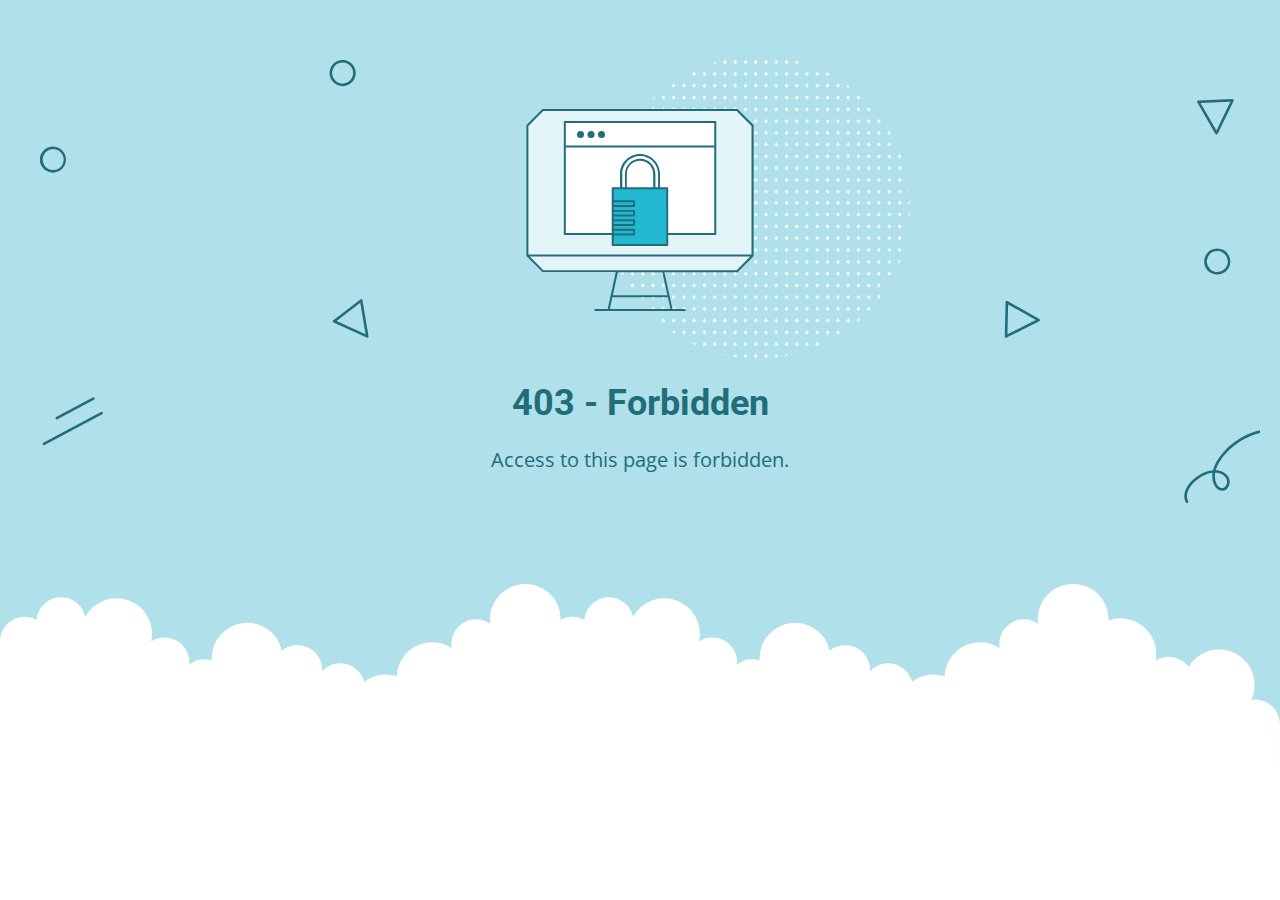
<file: about.html>
<!DOCTYPE html>
<html lang="en">
<head>
    <meta charset="utf-8" />
    <meta name="viewport" content="width=device-width, initial-scale=1.0">
    <meta http-equiv="cache-control" content="no-store,max-age=0" />
    <meta name="robots" content="noindex" />
    <title>403 - Forbidden</title>
    <link href="https://fonts.googleapis.com/css?family=Open+Sans:400,700%7CRoboto:400,700" rel="stylesheet">
<style>
    * {
        box-sizing: border-box;
        -moz-box-sizing: border-box;
        -webkit-tap-highlight-color: transparent;
    }
    body {
        margin: 0;
        padding: 0;
        height: 100%;
        -webkit-text-size-adjust: 100%;
    }
    .fit-wide {
        position: relative;
        overflow: hidden;
        max-width: 1240px;
        margin: 0 auto;
        padding-top: 60px;
        padding-bottom: 60px;
        padding-left: 20px;
        padding-right: 20px;
    }
    .background-wrap { position: relative; }
    .background-wrap.cloud-blue { background-color: #b0e0e9; }
    .background-wrap.white { background-color: #fff; }
    .title { 
        position: relative; 
        text-align: center;
        margin: 20px auto 10px;
    }
    .title--regular { font-family: 'Roboto', Arial, sans-serif; }
    .title--size-large { font-size: 36px; line-height: 46px; }
    .title--size-semimedium { font-size: 20px; line-height: 28px; }
    .title--weight-normal { font-weight: 400; }
    .title--weight-bold { font-weight: 700; }
    .title--subtitle { 
        padding-bottom: 40px; 
        font-family: 'Open Sans', Arial ,sans-serif; 
        text-align: center;
    }
    .error h1,
    .error p { color: #226d7a; }
    .error--bg__cover {
        position: absolute;
        width: 100%;
    }
    .error--shape__clouds svg {
        display: block;
    }
    .abstract-half-dot--circle {
        z-index: 0;
        position: absolute;
        left: 15em;
        right: 0;
        width: 300px;
        height: 300px;
        margin: 0 auto;
    }
    .icon-graphic {
        z-index: 1;
        position: relative;
        width: 300px;
        height: 300px;
        margin: 0 auto;
    }
    @media screen and (max-width: 767px) {
        .error--bg__cover { display: none; }
        .abstract-half-dot--circle { left: 0; }
    }
</style>
</head>
<body>
    <div id="container">
        <section class="error content background-wrap cloud-blue">
            <div class="fit-wide">
                <div class="error--bg__cover">
                    <svg id="bb70dc41-31d3-430f-a666-fda9b093edf1" data-name="Layer 1" xmlns="http://www.w3.org/2000/svg" viewBox="0 0 948.879 339.018"><title>bg_error_lines</title><path d="M231.605,20a9.971,9.971,0,0,1-7.251-3.106h0A10.012,10.012,0,1,1,231.605,20ZM231.6,2a8,8,0,0,0-5.8,13.507h0A8,8,0,1,0,231.6,2Z" transform="translate(0 -0.005)" fill="#226d7a"/><path d="M10.006,86.2l-.26,0a10.02,10.02,0,1,1,.26,0Zm-.011-18a8.037,8.037,0,1,0,.208,0C10.134,68.2,10.064,68.2,9.995,68.2Z" transform="translate(0 -0.005)" fill="#226d7a"/><path d="M901.007,164.2q-.13,0-.261,0a10.019,10.019,0,1,1,.261,0Zm-.012-18a8,8,0,0,0-5.794,13.511h0a8,8,0,1,0,6-13.508C901.134,146.2,901.064,146.2,901,146.2Z" transform="translate(0 -0.005)" fill="#226d7a"/><path d="M250.416,212.509a1.014,1.014,0,0,1-.417-.091L224.634,200.8a1,1,0,0,1-.191-1.7L245.2,183.2a1,1,0,0,1,1.594.629l4.607,27.517a1,1,0,0,1-.986,1.165Zm-23.437-12.836,22.139,10.141L245.1,185.8Z" transform="translate(0 -0.005)" fill="#226d7a"/><path d="M739.316,212.525a1,1,0,0,1-1-1.021l.571-26.14a1,1,0,0,1,1.487-.851L764.73,198.12a1,1,0,0,1-.038,1.767l-24.926,12.532A1,1,0,0,1,739.316,212.525Zm1.535-25.456-.5,22.817,21.756-10.94Z" transform="translate(0 -0.005)" fill="#226d7a"/><path d="M900.389,57.039a1,1,0,0,1-.866-.5l-14-24.135a1,1,0,0,1,.827-1.5l26.128-.989a1.02,1.02,0,0,1,.875.452,1,1,0,0,1,.064.982L901.289,56.474a1,1,0,0,1-.862.565Zm-12.3-24.2,12.216,21.066L910.9,31.977Z" transform="translate(0 -0.005)" fill="#226d7a"/><path d="M12.87,275.027a1,1,0,0,1-.473-1.882l27.929-14.914A1,1,0,1,1,41.269,260L13.34,274.909A1,1,0,0,1,12.87,275.027Z" transform="translate(0 -0.005)" fill="#226d7a"/><path d="M3.022,294.787A1,1,0,0,1,2.55,292.9L46.7,269.328a1,1,0,0,1,.942,1.764L3.492,294.669A1,1,0,0,1,3.022,294.787Z" transform="translate(0 -0.005)" fill="#226d7a"/><path d="M877.689,339.023a1,1,0,0,1-.883-.529c-3.192-5.987.77-13.269,6.112-17.829,4.788-4.086,9.927-6.423,14.763-6.767,1.568-6.323,5.923-11.65,8.308-14.2,11.746-12.542,27.445-18.876,42.022-16.939a1,1,0,1,1-.264,1.982c-13.92-1.85-28.991,4.25-40.3,16.324-2.183,2.332-6.145,7.152-7.7,12.808.331.016.66.043.987.079,3.41.379,7.617,2.214,9.193,6.228a7.691,7.691,0,0,1-.846,6.881,5.421,5.421,0,0,1-4.372,2.574h-.086c-3.283,0-5.743-3.046-6.731-6.089a16.766,16.766,0,0,1-.613-7.609c-4.252.444-8.785,2.594-13.065,6.246-4.58,3.91-8.3,10.386-5.646,15.367a1,1,0,0,1-.882,1.47Zm21.626-23.164a14.936,14.936,0,0,0,.482,7.073c.744,2.291,2.555,4.725,4.883,4.7a3.488,3.488,0,0,0,2.742-1.687,5.715,5.715,0,0,0,.646-5.038c-1.251-3.185-4.721-4.655-7.551-4.97Q899.921,315.876,899.315,315.859Z" transform="translate(0 -0.005)" fill="#1e6d7a"/></svg>
                </div>
                <div>
                    <div class="abstract-half-dot--circle">
                        <svg id="a57f7293-9654-4013-9c82-7cad22fc3689" data-name="Layer 1" xmlns="http://www.w3.org/2000/svg" viewBox="0 0 300 298.181"><title>circle_dots</title><polygon points="145.742 133.848 147.581 131.734 145.742 129.621 143.904 131.734 145.742 133.848" fill="#fff"/><polygon points="145.742 122.041 147.581 119.928 145.742 117.814 143.904 119.928 145.742 122.041" fill="#fff"/><polygon points="145.742 110.235 147.581 108.122 145.742 106.008 143.904 108.122 145.742 110.235" fill="#fff"/><polygon points="145.742 98.429 147.581 96.316 145.742 94.202 143.904 96.316 145.742 98.429" fill="#fff"/><polygon points="145.742 86.624 147.581 84.51 145.742 82.396 143.904 84.51 145.742 86.624" fill="#fff"/><polygon points="156.015 129.621 154.177 131.734 156.015 133.848 157.854 131.734 156.015 129.621" fill="#fff"/><polygon points="156.015 117.814 154.177 119.928 156.015 122.041 157.854 119.928 156.015 117.814" fill="#fff"/><polygon points="156.015 106.008 154.177 108.122 156.015 110.235 157.854 108.122 156.015 106.008" fill="#fff"/><polygon points="156.015 94.202 154.177 96.316 156.015 98.429 157.854 96.316 156.015 94.202" fill="#fff"/><polygon points="156.015 82.396 154.177 84.51 156.015 86.624 157.854 84.51 156.015 82.396" fill="#fff"/><polygon points="166.288 129.621 164.45 131.734 166.288 133.848 168.13 131.734 166.288 129.621" fill="#fff"/><polygon points="166.288 117.814 164.45 119.928 166.288 122.041 168.13 119.928 166.288 117.814" fill="#fff"/><polygon points="166.288 106.008 164.45 108.122 166.288 110.235 168.13 108.122 166.288 106.008" fill="#fff"/><polygon points="166.288 94.202 164.45 96.316 166.288 98.429 168.13 96.316 166.288 94.202" fill="#fff"/><polygon points="168.128 84.51 166.288 82.396 164.45 84.51 166.288 86.624 168.128 84.51" fill="#fff"/><polygon points="176.563 129.621 174.724 131.734 176.563 133.848 178.401 131.734 176.563 129.621" fill="#fff"/><polygon points="176.563 117.814 174.724 119.928 176.563 122.041 178.401 119.928 176.563 117.814" fill="#fff"/><polygon points="176.563 106.008 174.724 108.122 176.563 110.235 178.401 108.122 176.563 106.008" fill="#fff"/><polygon points="176.563 94.202 174.724 96.316 176.563 98.429 178.401 96.316 176.563 94.202" fill="#fff"/><polygon points="176.563 82.396 174.724 84.51 176.563 86.624 178.401 84.51 176.563 82.396" fill="#fff"/><polygon points="186.835 129.621 184.997 131.734 186.835 133.848 188.674 131.734 186.835 129.621" fill="#fff"/><polygon points="186.835 117.814 184.997 119.928 186.835 122.041 188.674 119.928 186.835 117.814" fill="#fff"/><polygon points="186.835 106.008 184.997 108.122 186.835 110.235 188.674 108.122 186.835 106.008" fill="#fff"/><polygon points="186.835 94.202 184.997 96.316 186.835 98.429 188.674 96.316 186.835 94.202" fill="#fff"/><polygon points="186.835 82.396 184.997 84.51 186.835 86.624 188.674 84.51 186.835 82.396" fill="#fff"/><polygon points="197.11 129.621 195.268 131.734 197.11 133.848 198.948 131.734 197.11 129.621" fill="#fff"/><polygon points="197.11 117.814 195.268 119.928 197.11 122.041 198.948 119.928 197.11 117.814" fill="#fff"/><polygon points="197.11 106.008 195.268 108.122 197.11 110.235 198.948 108.122 197.11 106.008" fill="#fff"/><polygon points="197.11 94.202 195.268 96.316 197.11 98.429 198.948 96.316 197.11 94.202" fill="#fff"/><polygon points="197.11 82.396 195.27 84.51 197.11 86.624 198.948 84.51 197.11 82.396" fill="#fff"/><polygon points="207.383 129.621 205.545 131.734 207.383 133.848 209.221 131.734 207.383 129.621" fill="#fff"/><polygon points="207.383 117.814 205.545 119.928 207.383 122.041 209.221 119.928 207.383 117.814" fill="#fff"/><polygon points="207.383 106.008 205.545 108.122 207.383 110.235 209.221 108.122 207.383 106.008" fill="#fff"/><polygon points="207.383 94.202 205.545 96.316 207.383 98.429 209.221 96.316 207.383 94.202" fill="#fff"/><polygon points="207.383 82.396 205.545 84.51 207.383 86.624 209.221 84.51 207.383 82.396" fill="#fff"/><polygon points="217.656 129.621 215.817 131.734 217.656 133.848 219.497 131.734 217.656 129.621" fill="#fff"/><polygon points="217.656 117.814 215.817 119.928 217.656 122.041 219.497 119.928 217.656 117.814" fill="#fff"/><polygon points="217.656 106.008 215.817 108.122 217.656 110.235 219.497 108.122 217.656 106.008" fill="#fff"/><polygon points="217.656 94.202 215.817 96.316 217.656 98.429 219.497 96.316 217.656 94.202" fill="#fff"/><polygon points="219.496 84.51 217.656 82.396 215.817 84.51 217.656 86.624 219.496 84.51" fill="#fff"/><polygon points="227.93 129.621 226.092 131.734 227.93 133.848 229.769 131.734 227.93 129.621" fill="#fff"/><polygon points="227.93 117.814 226.092 119.928 227.93 122.041 229.769 119.928 227.93 117.814" fill="#fff"/><polygon points="227.93 106.008 226.092 108.122 227.93 110.235 229.769 108.122 227.93 106.008" fill="#fff"/><polygon points="227.93 94.202 226.092 96.316 227.93 98.429 229.769 96.316 227.93 94.202" fill="#fff"/><polygon points="227.93 82.396 226.092 84.51 227.93 86.624 229.769 84.51 227.93 82.396" fill="#fff"/><polygon points="238.203 129.621 236.365 131.734 238.203 133.848 240.042 131.734 238.203 129.621" fill="#fff"/><polygon points="238.203 117.814 236.365 119.928 238.203 122.041 240.042 119.928 238.203 117.814" fill="#fff"/><polygon points="238.203 106.008 236.365 108.122 238.203 110.235 240.042 108.122 238.203 106.008" fill="#fff"/><polygon points="238.203 94.202 236.365 96.316 238.203 98.429 240.042 96.316 238.203 94.202" fill="#fff"/><polygon points="238.203 82.396 236.365 84.51 238.203 86.624 240.042 84.51 238.203 82.396" fill="#fff"/><polygon points="248.478 133.848 250.316 131.734 248.478 129.621 246.636 131.734 248.478 133.848" fill="#fff"/><polygon points="248.478 122.041 250.316 119.928 248.478 117.814 246.636 119.928 248.478 122.041" fill="#fff"/><polygon points="248.478 110.235 250.316 108.122 248.478 106.008 246.636 108.122 248.478 110.235" fill="#fff"/><polygon points="248.478 98.429 250.316 96.316 248.478 94.202 246.636 96.316 248.478 98.429" fill="#fff"/><polygon points="246.638 84.51 248.478 86.624 250.316 84.51 248.478 82.396 246.638 84.51" fill="#fff"/><polygon points="258.751 129.621 256.912 131.734 258.751 133.848 260.589 131.734 258.751 129.621" fill="#fff"/><polygon points="258.751 117.814 256.912 119.928 258.751 122.041 260.589 119.928 258.751 117.814" fill="#fff"/><polygon points="258.751 106.008 256.912 108.122 258.751 110.235 260.589 108.122 258.751 106.008" fill="#fff"/><polygon points="258.751 94.202 256.912 96.316 258.751 98.429 260.589 96.316 258.751 94.202" fill="#fff"/><polygon points="258.751 82.396 256.912 84.51 258.751 86.624 260.589 84.51 258.751 82.396" fill="#fff"/><polygon points="269.023 129.621 267.185 131.734 269.023 133.848 270.865 131.734 269.023 129.621" fill="#fff"/><polygon points="269.023 117.814 267.185 119.928 269.023 122.041 270.865 119.928 269.023 117.814" fill="#fff"/><polygon points="269.023 106.008 267.185 108.122 269.023 110.235 270.865 108.122 269.023 106.008" fill="#fff"/><polygon points="269.023 94.202 267.185 96.316 269.023 98.429 270.865 96.316 269.023 94.202" fill="#fff"/><polygon points="270.863 84.51 269.023 82.396 267.185 84.51 269.023 86.624 270.863 84.51" fill="#fff"/><polygon points="145.742 75.064 147.581 72.95 145.742 70.837 143.904 72.95 145.742 75.064" fill="#fff"/><polygon points="145.742 63.258 147.581 61.144 145.742 59.031 143.904 61.144 145.742 63.258" fill="#fff"/><polygon points="145.742 51.452 147.581 49.338 145.742 47.225 143.904 49.338 145.742 51.452" fill="#fff"/><polygon points="145.742 39.646 147.581 37.532 145.742 35.419 143.904 37.532 145.742 39.646" fill="#fff"/><polygon points="145.742 27.84 147.581 25.726 145.742 23.612 143.904 25.726 145.742 27.84" fill="#fff"/><polygon points="147.581 13.92 145.742 11.806 143.904 13.92 145.742 16.033 147.581 13.92" fill="#fff"/><polygon points="143.904 2.114 145.742 4.227 147.581 2.114 145.742 0 143.904 2.114" fill="#fff"/><polygon points="156.015 70.837 154.177 72.95 156.015 75.064 157.854 72.95 156.015 70.837" fill="#fff"/><polygon points="156.015 59.031 154.177 61.144 156.015 63.258 157.854 61.144 156.015 59.031" fill="#fff"/><polygon points="156.015 47.225 154.177 49.338 156.015 51.452 157.854 49.338 156.015 47.225" fill="#fff"/><polygon points="156.015 35.419 154.177 37.532 156.015 39.646 157.854 37.532 156.015 35.419" fill="#fff"/><polygon points="156.015 23.612 154.177 25.726 156.015 27.84 157.854 25.726 156.015 23.612" fill="#fff"/><polygon points="156.015 11.806 154.177 13.92 156.015 16.033 157.854 13.92 156.015 11.806" fill="#fff"/><polygon points="156.015 0 154.177 2.114 156.015 4.227 157.854 2.114 156.015 0" fill="#fff"/><polygon points="166.288 70.837 164.45 72.95 166.288 75.064 168.13 72.95 166.288 70.837" fill="#fff"/><polygon points="166.288 59.031 164.45 61.144 166.288 63.258 168.13 61.144 166.288 59.031" fill="#fff"/><polygon points="166.288 47.225 164.45 49.338 166.288 51.452 168.13 49.338 166.288 47.225" fill="#fff"/><polygon points="166.288 35.419 164.45 37.532 166.288 39.646 168.13 37.532 166.288 35.419" fill="#fff"/><polygon points="166.288 23.612 164.45 25.726 166.288 27.84 168.13 25.726 166.288 23.612" fill="#fff"/><polygon points="166.288 11.806 164.45 13.92 166.288 16.033 168.13 13.92 166.288 11.806" fill="#fff"/><polygon points="166.288 0 164.45 2.114 166.288 4.227 168.13 2.114 166.288 0" fill="#fff"/><polygon points="176.563 70.837 174.724 72.95 176.563 75.064 178.401 72.95 176.563 70.837" fill="#fff"/><polygon points="176.563 59.031 174.724 61.144 176.563 63.258 178.401 61.144 176.563 59.031" fill="#fff"/><polygon points="176.563 47.225 174.724 49.338 176.563 51.452 178.401 49.338 176.563 47.225" fill="#fff"/><polygon points="176.563 35.419 174.724 37.532 176.563 39.646 178.401 37.532 176.563 35.419" fill="#fff"/><polygon points="176.563 23.612 174.724 25.726 176.563 27.84 178.401 25.726 176.563 23.612" fill="#fff"/><polygon points="176.563 11.806 174.724 13.92 176.563 16.033 178.401 13.92 176.563 11.806" fill="#fff"/><polygon points="176.563 0 174.724 2.114 176.563 4.227 178.401 2.114 176.563 0" fill="#fff"/><polygon points="186.835 70.837 184.997 72.95 186.835 75.064 188.674 72.95 186.835 70.837" fill="#fff"/><polygon points="186.835 59.031 184.997 61.144 186.835 63.258 188.674 61.144 186.835 59.031" fill="#fff"/><polygon points="186.835 47.225 184.997 49.338 186.835 51.452 188.674 49.338 186.835 47.225" fill="#fff"/><polygon points="186.835 35.419 184.997 37.532 186.835 39.646 188.674 37.532 186.835 35.419" fill="#fff"/><polygon points="186.835 23.612 184.997 25.726 186.835 27.84 188.674 25.726 186.835 23.612" fill="#fff"/><polygon points="186.835 11.806 184.997 13.92 186.835 16.033 188.674 13.92 186.835 11.806" fill="#fff"/><path d="M186.835,4.227l1.839-2.113-.31-.356c-.826-.225-1.651-.45-2.483-.661L185,2.114Z" fill="#fff"/><polygon points="197.11 70.837 195.268 72.95 197.11 75.064 198.948 72.95 197.11 70.837" fill="#fff"/><polygon points="197.11 59.031 195.268 61.144 197.11 63.258 198.948 61.144 197.11 59.031" fill="#fff"/><polygon points="197.11 47.225 195.268 49.338 197.11 51.452 198.948 49.338 197.11 47.225" fill="#fff"/><polygon points="197.11 35.419 195.268 37.532 197.11 39.646 198.948 37.532 197.11 35.419" fill="#fff"/><polygon points="197.11 23.612 195.268 25.726 197.11 27.84 198.948 25.726 197.11 23.612" fill="#fff"/><polygon points="197.11 11.806 195.268 13.92 197.11 16.033 198.948 13.92 197.11 11.806" fill="#fff"/><polygon points="207.383 70.837 205.545 72.95 207.383 75.064 209.221 72.95 207.383 70.837" fill="#fff"/><polygon points="207.383 59.031 205.545 61.144 207.383 63.258 209.221 61.144 207.383 59.031" fill="#fff"/><polygon points="207.383 47.225 205.545 49.338 207.383 51.452 209.221 49.338 207.383 47.225" fill="#fff"/><polygon points="207.383 35.419 205.545 37.532 207.383 39.646 209.221 37.532 207.383 35.419" fill="#fff"/><polygon points="207.383 23.612 205.545 25.726 207.383 27.84 209.221 25.726 207.383 23.612" fill="#fff"/><polygon points="207.383 11.806 205.545 13.92 207.383 16.033 209.221 13.92 207.383 11.806" fill="#fff"/><polygon points="217.656 70.837 215.817 72.95 217.656 75.064 219.497 72.95 217.656 70.837" fill="#fff"/><polygon points="217.656 59.031 215.817 61.144 217.656 63.258 219.497 61.144 217.656 59.031" fill="#fff"/><polygon points="217.656 47.225 215.817 49.338 217.656 51.452 219.497 49.338 217.656 47.225" fill="#fff"/><polygon points="217.656 35.419 215.817 37.532 217.656 39.646 219.497 37.532 217.656 35.419" fill="#fff"/><polygon points="217.656 23.612 215.817 25.726 217.656 27.84 219.497 25.726 217.656 23.612" fill="#fff"/><path d="M217.656,16.033l1.753-2.011c-.842-.445-1.685-.887-2.535-1.317l-1.057,1.215Z" fill="#fff"/><polygon points="227.93 70.837 226.092 72.95 227.93 75.064 229.769 72.95 227.93 70.837" fill="#fff"/><polygon points="227.93 59.031 226.092 61.144 227.93 63.258 229.769 61.144 227.93 59.031" fill="#fff"/><polygon points="227.93 47.225 226.092 49.338 227.93 51.452 229.769 49.338 227.93 47.225" fill="#fff"/><polygon points="227.93 35.419 226.092 37.532 227.93 39.646 229.769 37.532 227.93 35.419" fill="#fff"/><polygon points="227.93 23.612 226.092 25.726 227.93 27.84 229.769 25.726 227.93 23.612" fill="#fff"/><polygon points="238.203 70.837 236.365 72.95 238.203 75.064 240.042 72.95 238.203 70.837" fill="#fff"/><polygon points="238.203 59.031 236.365 61.144 238.203 63.258 240.042 61.144 238.203 59.031" fill="#fff"/><polygon points="238.203 47.225 236.365 49.338 238.203 51.452 240.042 49.338 238.203 47.225" fill="#fff"/><polygon points="238.203 35.419 236.365 37.532 238.203 39.646 240.042 37.532 238.203 35.419" fill="#fff"/><path d="M236.365,25.726,238.2,27.84l1.084-1.246c-.744-.555-1.5-1.1-2.25-1.641Z" fill="#fff"/><polygon points="248.478 75.064 250.316 72.95 248.478 70.837 246.636 72.95 248.478 75.064" fill="#fff"/><polygon points="248.478 63.258 250.316 61.144 248.478 59.031 246.636 61.144 248.478 63.258" fill="#fff"/><polygon points="250.316 49.338 248.478 47.225 246.636 49.338 248.478 51.452 250.316 49.338" fill="#fff"/><polygon points="246.636 37.532 248.478 39.646 250.316 37.532 248.478 35.419 246.636 37.532" fill="#fff"/><polygon points="258.751 70.837 256.912 72.95 258.751 75.064 260.589 72.95 258.751 70.837" fill="#fff"/><polygon points="258.751 59.031 256.912 61.144 258.751 63.258 260.589 61.144 258.751 59.031" fill="#fff"/><polygon points="258.751 47.225 256.912 49.338 258.751 51.452 260.589 49.338 258.751 47.225" fill="#fff"/><polygon points="269.023 70.837 267.185 72.95 269.023 75.064 270.865 72.95 269.023 70.837" fill="#fff"/><polygon points="269.023 59.031 267.185 61.144 269.023 63.258 270.865 61.144 269.023 59.031" fill="#fff"/><polygon points="279.445 129.621 277.607 131.734 279.445 133.848 281.284 131.734 279.445 129.621" fill="#fff"/><polygon points="279.445 117.814 277.607 119.928 279.445 122.041 281.284 119.928 279.445 117.814" fill="#fff"/><polygon points="279.445 106.008 277.607 108.122 279.445 110.235 281.284 108.122 279.445 106.008" fill="#fff"/><polygon points="279.445 94.202 277.607 96.316 279.445 98.429 281.284 96.316 279.445 94.202" fill="#fff"/><polygon points="279.445 82.396 277.607 84.51 279.445 86.624 281.284 84.51 279.445 82.396" fill="#fff"/><polygon points="289.718 129.621 287.88 131.734 289.718 133.848 291.56 131.734 289.718 129.621" fill="#fff"/><polygon points="289.718 117.814 287.88 119.928 289.718 122.041 291.56 119.928 289.718 117.814" fill="#fff"/><polygon points="289.718 106.008 287.88 108.122 289.718 110.235 291.56 108.122 289.718 106.008" fill="#fff"/><path d="M287.88,96.316l1.838,2.113,1.515-1.739c-.151-.422-.3-.846-.451-1.267L289.718,94.2Z" fill="#fff"/><path d="M299.092,130.656l-.938,1.078,1.192,1.37Q299.229,131.877,299.092,130.656Z" fill="#fff"/><path d="M279.445,75.064l1.241-1.427q-.721-1.278-1.466-2.541l-1.613,1.854Z" fill="#fff"/><polygon points="1.838 129.621 0 131.734 1.838 133.848 3.677 131.734 1.838 129.621" fill="#fff"/><polygon points="1.838 117.814 0 119.928 1.838 122.041 3.677 119.928 1.838 117.814" fill="#fff"/><path d="M1.838,110.235l1.839-2.113-1.534-1.764q-.456,1.6-.876,3.22Z" fill="#fff"/><polygon points="12.113 129.621 10.271 131.734 12.113 133.848 13.951 131.734 12.113 129.621" fill="#fff"/><polygon points="12.113 117.814 10.271 119.928 12.113 122.041 13.951 119.928 12.113 117.814" fill="#fff"/><polygon points="12.113 106.008 10.271 108.122 12.113 110.235 13.951 108.122 12.113 106.008" fill="#fff"/><polygon points="12.113 94.202 10.271 96.316 12.113 98.429 13.951 96.316 12.113 94.202" fill="#fff"/><polygon points="12.113 82.396 10.273 84.51 12.113 86.624 13.951 84.51 12.113 82.396" fill="#fff"/><polygon points="22.533 129.621 20.695 131.734 22.533 133.848 24.371 131.734 22.533 129.621" fill="#fff"/><polygon points="22.533 117.814 20.695 119.928 22.533 122.041 24.371 119.928 22.533 117.814" fill="#fff"/><polygon points="22.533 106.008 20.695 108.122 22.533 110.235 24.371 108.122 22.533 106.008" fill="#fff"/><polygon points="22.533 94.202 20.695 96.316 22.533 98.429 24.371 96.316 22.533 94.202" fill="#fff"/><polygon points="22.533 82.396 20.695 84.51 22.533 86.624 24.371 84.51 22.533 82.396" fill="#fff"/><polygon points="32.808 129.621 30.966 131.734 32.808 133.848 34.646 131.734 32.808 129.621" fill="#fff"/><polygon points="32.808 117.814 30.966 119.928 32.808 122.041 34.646 119.928 32.808 117.814" fill="#fff"/><polygon points="32.808 106.008 30.966 108.122 32.808 110.235 34.646 108.122 32.808 106.008" fill="#fff"/><polygon points="32.808 94.202 30.966 96.316 32.808 98.429 34.646 96.316 32.808 94.202" fill="#fff"/><polygon points="32.808 82.396 30.968 84.51 32.808 86.624 34.646 84.51 32.808 82.396" fill="#fff"/><polygon points="43.08 129.621 41.242 131.734 43.08 133.848 44.919 131.734 43.08 129.621" fill="#fff"/><polygon points="43.08 117.814 41.242 119.928 43.08 122.041 44.919 119.928 43.08 117.814" fill="#fff"/><polygon points="43.08 106.008 41.242 108.122 43.08 110.235 44.919 108.122 43.08 106.008" fill="#fff"/><polygon points="43.08 94.202 41.242 96.316 43.08 98.429 44.919 96.316 43.08 94.202" fill="#fff"/><polygon points="43.08 82.396 41.242 84.51 43.08 86.624 44.919 84.51 43.08 82.396" fill="#fff"/><polygon points="53.353 129.621 51.515 131.734 53.353 133.848 55.195 131.734 53.353 129.621" fill="#fff"/><polygon points="53.353 117.814 51.515 119.928 53.353 122.041 55.195 119.928 53.353 117.814" fill="#fff"/><polygon points="53.353 106.008 51.515 108.122 53.353 110.235 55.195 108.122 53.353 106.008" fill="#fff"/><polygon points="53.353 94.202 51.515 96.316 53.353 98.429 55.195 96.316 53.353 94.202" fill="#fff"/><polygon points="55.193 84.51 53.353 82.396 51.515 84.51 53.353 86.624 55.193 84.51" fill="#fff"/><polygon points="63.628 129.621 61.789 131.734 63.628 133.848 65.466 131.734 63.628 129.621" fill="#fff"/><polygon points="63.628 117.814 61.789 119.928 63.628 122.041 65.466 119.928 63.628 117.814" fill="#fff"/><polygon points="63.628 106.008 61.789 108.122 63.628 110.235 65.466 108.122 63.628 106.008" fill="#fff"/><polygon points="63.628 94.202 61.789 96.316 63.628 98.429 65.466 96.316 63.628 94.202" fill="#fff"/><polygon points="63.628 82.396 61.789 84.51 63.628 86.624 65.466 84.51 63.628 82.396" fill="#fff"/><polygon points="73.901 129.621 72.062 131.734 73.901 133.848 75.739 131.734 73.901 129.621" fill="#fff"/><polygon points="73.901 117.814 72.062 119.928 73.901 122.041 75.739 119.928 73.901 117.814" fill="#fff"/><polygon points="73.901 106.008 72.062 108.122 73.901 110.235 75.739 108.122 73.901 106.008" fill="#fff"/><polygon points="73.901 94.202 72.062 96.316 73.901 98.429 75.739 96.316 73.901 94.202" fill="#fff"/><polygon points="73.901 82.396 72.062 84.51 73.901 86.624 75.739 84.51 73.901 82.396" fill="#fff"/><polygon points="84.174 129.621 82.335 131.734 84.174 133.848 86.015 131.734 84.174 129.621" fill="#fff"/><polygon points="84.174 117.814 82.335 119.928 84.174 122.041 86.015 119.928 84.174 117.814" fill="#fff"/><polygon points="84.174 106.008 82.335 108.122 84.174 110.235 86.015 108.122 84.174 106.008" fill="#fff"/><polygon points="84.174 94.202 82.335 96.316 84.174 98.429 86.015 96.316 84.174 94.202" fill="#fff"/><polygon points="86.014 84.51 84.174 82.396 82.335 84.51 84.174 86.624 86.014 84.51" fill="#fff"/><polygon points="94.448 129.621 92.61 131.734 94.448 133.848 96.286 131.734 94.448 129.621" fill="#fff"/><polygon points="94.448 117.814 92.61 119.928 94.448 122.041 96.286 119.928 94.448 117.814" fill="#fff"/><polygon points="94.448 106.008 92.61 108.122 94.448 110.235 96.286 108.122 94.448 106.008" fill="#fff"/><polygon points="94.448 94.202 92.61 96.316 94.448 98.429 96.286 96.316 94.448 94.202" fill="#fff"/><polygon points="94.448 82.396 92.61 84.51 94.448 86.624 96.286 84.51 94.448 82.396" fill="#fff"/><polygon points="104.721 129.621 102.883 131.734 104.721 133.848 106.559 131.734 104.721 129.621" fill="#fff"/><polygon points="104.721 117.814 102.883 119.928 104.721 122.041 106.559 119.928 104.721 117.814" fill="#fff"/><polygon points="104.721 106.008 102.883 108.122 104.721 110.235 106.559 108.122 104.721 106.008" fill="#fff"/><polygon points="104.721 94.202 102.883 96.316 104.721 98.429 106.559 96.316 104.721 94.202" fill="#fff"/><polygon points="104.721 82.396 102.883 84.51 104.721 86.624 106.559 84.51 104.721 82.396" fill="#fff"/><polygon points="114.996 129.621 113.154 131.734 114.996 133.848 116.834 131.734 114.996 129.621" fill="#fff"/><polygon points="114.996 117.814 113.154 119.928 114.996 122.041 116.834 119.928 114.996 117.814" fill="#fff"/><polygon points="114.996 106.008 113.154 108.122 114.996 110.235 116.834 108.122 114.996 106.008" fill="#fff"/><polygon points="114.996 94.202 113.154 96.316 114.996 98.429 116.834 96.316 114.996 94.202" fill="#fff"/><polygon points="114.996 82.396 113.156 84.51 114.996 86.624 116.834 84.51 114.996 82.396" fill="#fff"/><polygon points="125.268 133.848 127.107 131.734 125.268 129.621 123.43 131.734 125.268 133.848" fill="#fff"/><polygon points="125.268 122.041 127.107 119.928 125.268 117.814 123.43 119.928 125.268 122.041" fill="#fff"/><polygon points="125.268 110.235 127.107 108.122 125.268 106.008 123.43 108.122 125.268 110.235" fill="#fff"/><polygon points="125.268 98.429 127.107 96.316 125.268 94.202 123.43 96.316 125.268 98.429" fill="#fff"/><polygon points="125.268 86.624 127.107 84.51 125.268 82.396 123.43 84.51 125.268 86.624" fill="#fff"/><polygon points="135.541 133.848 137.383 131.734 135.541 129.621 133.703 131.734 135.541 133.848" fill="#fff"/><polygon points="135.541 122.041 137.383 119.928 135.541 117.814 133.703 119.928 135.541 122.041" fill="#fff"/><polygon points="135.541 110.235 137.383 108.122 135.541 106.008 133.703 108.122 135.541 110.235" fill="#fff"/><polygon points="135.541 98.429 137.383 96.316 135.541 94.202 133.703 96.316 135.541 98.429" fill="#fff"/><polygon points="135.541 86.624 137.381 84.51 135.541 82.396 133.703 84.51 135.541 86.624" fill="#fff"/><polygon points="22.533 70.837 20.695 72.95 22.533 75.064 24.371 72.95 22.533 70.837" fill="#fff"/><path d="M22.533,63.258l1.838-2.114-.387-.445c-.55.779-1.1,1.559-1.634,2.349Z" fill="#fff"/><polygon points="32.808 70.837 30.966 72.95 32.808 75.064 34.646 72.95 32.808 70.837" fill="#fff"/><polygon points="32.808 59.031 30.966 61.144 32.808 63.258 34.646 61.144 32.808 59.031" fill="#fff"/><path d="M32.808,51.452l1.838-2.114-.9-1.037c-.616.7-1.222,1.416-1.825,2.132Z" fill="#fff"/><polygon points="43.08 70.837 41.242 72.95 43.08 75.064 44.919 72.95 43.08 70.837" fill="#fff"/><polygon points="43.08 59.031 41.242 61.144 43.08 63.258 44.919 61.144 43.08 59.031" fill="#fff"/><polygon points="43.08 47.225 41.242 49.338 43.08 51.452 44.919 49.338 43.08 47.225" fill="#fff"/><path d="M43.08,39.646l1.839-2.114-.342-.393q-1.016.947-2.015,1.911Z" fill="#fff"/><polygon points="53.353 70.837 51.515 72.95 53.353 75.064 55.195 72.95 53.353 70.837" fill="#fff"/><polygon points="53.353 59.031 51.515 61.144 53.353 63.258 55.195 61.144 53.353 59.031" fill="#fff"/><polygon points="53.353 47.225 51.515 49.338 53.353 51.452 55.195 49.338 53.353 47.225" fill="#fff"/><polygon points="53.353 35.419 51.515 37.532 53.353 39.646 55.195 37.532 53.353 35.419" fill="#fff"/><polygon points="63.628 70.837 61.789 72.95 63.628 75.064 65.466 72.95 63.628 70.837" fill="#fff"/><polygon points="63.628 59.031 61.789 61.144 63.628 63.258 65.466 61.144 63.628 59.031" fill="#fff"/><polygon points="63.628 47.225 61.789 49.338 63.628 51.452 65.466 49.338 63.628 47.225" fill="#fff"/><polygon points="63.628 35.419 61.789 37.532 63.628 39.646 65.466 37.532 63.628 35.419" fill="#fff"/><polygon points="63.628 23.612 61.789 25.726 63.628 27.84 65.466 25.726 63.628 23.612" fill="#fff"/><polygon points="73.901 70.837 72.062 72.95 73.901 75.064 75.739 72.95 73.901 70.837" fill="#fff"/><polygon points="73.901 59.031 72.062 61.144 73.901 63.258 75.739 61.144 73.901 59.031" fill="#fff"/><polygon points="73.901 47.225 72.062 49.338 73.901 51.452 75.739 49.338 73.901 47.225" fill="#fff"/><polygon points="73.901 35.419 72.062 37.532 73.901 39.646 75.739 37.532 73.901 35.419" fill="#fff"/><polygon points="73.901 23.612 72.062 25.726 73.901 27.84 75.739 25.726 73.901 23.612" fill="#fff"/><path d="M73.9,16.033l.476-.547c-.214.119-.429.237-.642.357Z" fill="#fff"/><polygon points="84.174 70.837 82.335 72.95 84.174 75.064 86.015 72.95 84.174 70.837" fill="#fff"/><polygon points="84.174 59.031 82.335 61.144 84.174 63.258 86.015 61.144 84.174 59.031" fill="#fff"/><polygon points="84.174 47.225 82.335 49.338 84.174 51.452 86.015 49.338 84.174 47.225" fill="#fff"/><polygon points="84.174 35.419 82.335 37.532 84.174 39.646 86.015 37.532 84.174 35.419" fill="#fff"/><polygon points="84.174 23.612 82.335 25.726 84.174 27.84 86.015 25.726 84.174 23.612" fill="#fff"/><polygon points="84.174 11.806 82.335 13.92 84.174 16.033 86.015 13.92 84.174 11.806" fill="#fff"/><polygon points="94.448 70.837 92.61 72.95 94.448 75.064 96.286 72.95 94.448 70.837" fill="#fff"/><polygon points="94.448 59.031 92.61 61.144 94.448 63.258 96.286 61.144 94.448 59.031" fill="#fff"/><polygon points="94.448 47.225 92.61 49.338 94.448 51.452 96.286 49.338 94.448 47.225" fill="#fff"/><polygon points="94.448 35.419 92.61 37.532 94.448 39.646 96.286 37.532 94.448 35.419" fill="#fff"/><polygon points="94.448 23.612 92.61 25.726 94.448 27.84 96.286 25.726 94.448 23.612" fill="#fff"/><polygon points="94.448 11.806 92.61 13.92 94.448 16.033 96.286 13.92 94.448 11.806" fill="#fff"/><polygon points="104.721 70.837 102.883 72.95 104.721 75.064 106.559 72.95 104.721 70.837" fill="#fff"/><polygon points="104.721 59.031 102.883 61.144 104.721 63.258 106.559 61.144 104.721 59.031" fill="#fff"/><polygon points="104.721 47.225 102.883 49.338 104.721 51.452 106.559 49.338 104.721 47.225" fill="#fff"/><polygon points="104.721 35.419 102.883 37.532 104.721 39.646 106.559 37.532 104.721 35.419" fill="#fff"/><polygon points="104.721 23.612 102.883 25.726 104.721 27.84 106.559 25.726 104.721 23.612" fill="#fff"/><polygon points="104.721 11.806 102.883 13.92 104.721 16.033 106.559 13.92 104.721 11.806" fill="#fff"/><path d="M104.721,4.227l1.759-2.022c-.937.266-1.868.545-2.8.828Z" fill="#fff"/><polygon points="114.996 70.837 113.154 72.95 114.996 75.064 116.834 72.95 114.996 70.837" fill="#fff"/><polygon points="114.996 59.031 113.154 61.144 114.996 63.258 116.834 61.144 114.996 59.031" fill="#fff"/><polygon points="114.996 47.225 113.154 49.338 114.996 51.452 116.834 49.338 114.996 47.225" fill="#fff"/><polygon points="114.996 35.419 113.154 37.532 114.996 39.646 116.834 37.532 114.996 35.419" fill="#fff"/><polygon points="114.996 23.612 113.154 25.726 114.996 27.84 116.834 25.726 114.996 23.612" fill="#fff"/><polygon points="114.996 11.806 113.154 13.92 114.996 16.033 116.834 13.92 114.996 11.806" fill="#fff"/><path d="M113.154,2.114,115,4.227l1.838-2.113-1.8-2.066-.1.023Z" fill="#fff"/><polygon points="125.268 75.064 127.107 72.95 125.268 70.837 123.43 72.95 125.268 75.064" fill="#fff"/><polygon points="125.268 63.258 127.107 61.144 125.268 59.031 123.43 61.144 125.268 63.258" fill="#fff"/><polygon points="125.268 51.452 127.107 49.338 125.268 47.225 123.43 49.338 125.268 51.452" fill="#fff"/><polygon points="125.268 39.646 127.107 37.532 125.268 35.419 123.43 37.532 125.268 39.646" fill="#fff"/><polygon points="125.268 27.84 127.107 25.726 125.268 23.612 123.43 25.726 125.268 27.84" fill="#fff"/><polygon points="125.268 16.033 127.107 13.92 125.268 11.806 123.43 13.92 125.268 16.033" fill="#fff"/><polygon points="127.107 2.114 125.268 0 123.43 2.114 125.268 4.227 127.107 2.114" fill="#fff"/><polygon points="135.541 75.064 137.383 72.95 135.541 70.837 133.703 72.95 135.541 75.064" fill="#fff"/><polygon points="135.541 63.258 137.383 61.144 135.541 59.031 133.703 61.144 135.541 63.258" fill="#fff"/><polygon points="135.541 51.452 137.383 49.338 135.541 47.225 133.703 49.338 135.541 51.452" fill="#fff"/><polygon points="135.541 39.646 137.383 37.532 135.541 35.419 133.703 37.532 135.541 39.646" fill="#fff"/><polygon points="135.541 27.84 137.383 25.726 135.541 23.612 133.703 25.726 135.541 27.84" fill="#fff"/><polygon points="135.541 16.033 137.383 13.92 135.541 11.806 133.703 13.92 135.541 16.033" fill="#fff"/><polygon points="137.383 2.114 135.541 0 133.703 2.114 135.541 4.227 137.383 2.114" fill="#fff"/><polygon points="145.742 286.348 147.581 284.234 145.742 282.121 143.904 284.234 145.742 286.348" fill="#fff"/><polygon points="145.742 274.542 147.581 272.428 145.742 270.315 143.904 272.428 145.742 274.542" fill="#fff"/><polygon points="145.742 262.736 147.581 260.622 145.742 258.509 143.904 260.622 145.742 262.736" fill="#fff"/><polygon points="145.742 250.929 147.581 248.815 145.742 246.702 143.904 248.815 145.742 250.929" fill="#fff"/><polygon points="145.742 239.123 147.581 237.01 145.742 234.896 143.904 237.01 145.742 239.123" fill="#fff"/><polygon points="154.177 284.234 156.015 286.348 157.854 284.234 156.015 282.121 154.177 284.234" fill="#fff"/><polygon points="156.015 270.315 154.177 272.428 156.015 274.542 157.854 272.428 156.015 270.315" fill="#fff"/><polygon points="156.015 258.509 154.177 260.622 156.015 262.736 157.854 260.622 156.015 258.509" fill="#fff"/><polygon points="156.015 246.702 154.177 248.815 156.015 250.929 157.854 248.815 156.015 246.702" fill="#fff"/><polygon points="156.015 234.896 154.177 237.01 156.015 239.123 157.854 237.01 156.015 234.896" fill="#fff"/><polygon points="164.45 284.234 166.288 286.348 168.13 284.234 166.288 282.121 164.45 284.234" fill="#fff"/><polygon points="166.288 270.315 164.45 272.428 166.288 274.542 168.13 272.428 166.288 270.315" fill="#fff"/><polygon points="166.288 258.509 164.45 260.622 166.288 262.736 168.13 260.622 166.288 258.509" fill="#fff"/><polygon points="166.288 246.702 164.45 248.815 166.288 250.929 168.13 248.815 166.288 246.702" fill="#fff"/><polygon points="166.288 234.896 164.45 237.01 166.288 239.123 168.13 237.01 166.288 234.896" fill="#fff"/><polygon points="174.724 284.234 176.563 286.348 178.401 284.234 176.563 282.121 174.724 284.234" fill="#fff"/><polygon points="176.563 270.315 174.724 272.428 176.563 274.542 178.401 272.428 176.563 270.315" fill="#fff"/><polygon points="176.563 258.509 174.724 260.622 176.563 262.736 178.401 260.622 176.563 258.509" fill="#fff"/><polygon points="176.563 246.702 174.724 248.815 176.563 250.929 178.401 248.815 176.563 246.702" fill="#fff"/><polygon points="176.563 234.896 174.724 237.01 176.563 239.123 178.401 237.01 176.563 234.896" fill="#fff"/><polygon points="184.997 284.234 186.835 286.348 188.674 284.234 186.835 282.121 184.997 284.234" fill="#fff"/><polygon points="186.835 270.315 184.997 272.428 186.835 274.542 188.674 272.428 186.835 270.315" fill="#fff"/><polygon points="186.835 258.509 184.997 260.622 186.835 262.736 188.674 260.622 186.835 258.509" fill="#fff"/><polygon points="186.835 246.702 184.997 248.815 186.835 250.929 188.674 248.815 186.835 246.702" fill="#fff"/><polygon points="186.835 234.896 184.997 237.01 186.835 239.123 188.674 237.01 186.835 234.896" fill="#fff"/><polygon points="195.268 284.234 197.11 286.348 198.948 284.234 197.11 282.121 195.268 284.234" fill="#fff"/><polygon points="197.11 270.315 195.268 272.428 197.11 274.542 198.948 272.428 197.11 270.315" fill="#fff"/><polygon points="197.11 258.509 195.268 260.622 197.11 262.736 198.948 260.622 197.11 258.509" fill="#fff"/><polygon points="197.11 246.702 195.268 248.815 197.11 250.929 198.948 248.815 197.11 246.702" fill="#fff"/><polygon points="197.11 234.896 195.268 237.01 197.11 239.123 198.948 237.01 197.11 234.896" fill="#fff"/><polygon points="205.545 284.234 207.383 286.348 209.221 284.234 207.383 282.121 205.545 284.234" fill="#fff"/><polygon points="207.383 270.315 205.545 272.428 207.383 274.542 209.221 272.428 207.383 270.315" fill="#fff"/><polygon points="207.383 258.509 205.545 260.622 207.383 262.736 209.221 260.622 207.383 258.509" fill="#fff"/><polygon points="207.383 246.702 205.545 248.815 207.383 250.929 209.221 248.815 207.383 246.702" fill="#fff"/><polygon points="207.383 234.896 205.545 237.01 207.383 239.123 209.221 237.01 207.383 234.896" fill="#fff"/><polygon points="215.817 272.428 217.656 274.542 219.497 272.428 217.656 270.315 215.817 272.428" fill="#fff"/><polygon points="217.656 258.509 215.817 260.622 217.656 262.736 219.497 260.622 217.656 258.509" fill="#fff"/><polygon points="217.656 246.702 215.817 248.815 217.656 250.929 219.497 248.815 217.656 246.702" fill="#fff"/><polygon points="217.656 234.896 215.817 237.01 217.656 239.123 219.497 237.01 217.656 234.896" fill="#fff"/><polygon points="226.092 272.428 227.93 274.542 229.769 272.428 227.93 270.315 226.092 272.428" fill="#fff"/><polygon points="227.93 258.509 226.092 260.622 227.93 262.736 229.769 260.622 227.93 258.509" fill="#fff"/><polygon points="227.93 246.702 226.092 248.815 227.93 250.929 229.769 248.815 227.93 246.702" fill="#fff"/><polygon points="227.93 234.896 226.092 237.01 227.93 239.123 229.769 237.01 227.93 234.896" fill="#fff"/><polygon points="236.365 260.622 238.203 262.736 240.042 260.622 238.203 258.509 236.365 260.622" fill="#fff"/><polygon points="238.203 246.702 236.365 248.815 238.203 250.929 240.042 248.815 238.203 246.702" fill="#fff"/><polygon points="238.203 234.896 236.365 237.01 238.203 239.123 240.042 237.01 238.203 234.896" fill="#fff"/><path d="M248.478,258.509l-1.842,2.113.929,1.067c.7-.6,1.391-1.22,2.081-1.837Z" fill="#fff"/><polygon points="248.478 250.929 250.316 248.815 248.478 246.702 246.636 248.815 248.478 250.929" fill="#fff"/><polygon points="248.478 239.123 250.316 237.01 248.478 234.896 246.636 237.01 248.478 239.123" fill="#fff"/><polygon points="260.589 248.815 258.751 246.702 256.912 248.815 258.751 250.929 260.589 248.815" fill="#fff"/><polygon points="256.912 237.01 258.751 239.123 260.589 237.01 258.751 234.896 256.912 237.01" fill="#fff"/><path d="M269.023,234.9l-1.838,2.114,1.766,2.03q.864-1.126,1.707-2.268Z" fill="#fff"/><polygon points="145.742 227.565 147.581 225.451 145.742 223.337 143.904 225.451 145.742 227.565" fill="#fff"/><polygon points="145.742 215.759 147.581 213.645 145.742 211.531 143.904 213.645 145.742 215.759" fill="#fff"/><polygon points="145.742 203.952 147.581 201.838 145.742 199.725 143.904 201.838 145.742 203.952" fill="#fff"/><polygon points="145.742 192.146 147.581 190.032 145.742 187.919 143.904 190.032 145.742 192.146" fill="#fff"/><polygon points="145.742 180.34 147.581 178.226 145.742 176.113 143.904 178.226 145.742 180.34" fill="#fff"/><polygon points="145.742 168.534 147.581 166.42 145.742 164.307 143.904 166.42 145.742 168.534" fill="#fff"/><polygon points="145.742 156.727 147.581 154.614 145.742 152.5 143.904 154.614 145.742 156.727" fill="#fff"/><polygon points="145.742 144.921 147.581 142.808 145.742 140.694 143.904 142.808 145.742 144.921" fill="#fff"/><polygon points="156.015 223.337 154.177 225.451 156.015 227.565 157.854 225.451 156.015 223.337" fill="#fff"/><polygon points="156.015 211.531 154.177 213.645 156.015 215.759 157.854 213.645 156.015 211.531" fill="#fff"/><polygon points="156.015 199.725 154.177 201.838 156.015 203.952 157.854 201.838 156.015 199.725" fill="#fff"/><polygon points="156.015 187.919 154.177 190.032 156.015 192.146 157.854 190.032 156.015 187.919" fill="#fff"/><polygon points="156.015 176.113 154.177 178.226 156.015 180.34 157.854 178.226 156.015 176.113" fill="#fff"/><polygon points="156.015 164.307 154.177 166.42 156.015 168.534 157.854 166.42 156.015 164.307" fill="#fff"/><polygon points="156.015 152.5 154.177 154.614 156.015 156.727 157.854 154.614 156.015 152.5" fill="#fff"/><polygon points="156.015 140.694 154.177 142.808 156.015 144.921 157.854 142.808 156.015 140.694" fill="#fff"/><polygon points="168.128 225.451 166.288 223.337 164.45 225.451 166.288 227.565 168.128 225.451" fill="#fff"/><polygon points="166.288 211.531 164.45 213.645 166.288 215.759 168.13 213.645 166.288 211.531" fill="#fff"/><polygon points="166.288 199.725 164.45 201.838 166.288 203.952 168.13 201.838 166.288 199.725" fill="#fff"/><polygon points="166.288 187.919 164.45 190.032 166.288 192.146 168.13 190.032 166.288 187.919" fill="#fff"/><polygon points="166.288 176.113 164.45 178.226 166.288 180.34 168.13 178.226 166.288 176.113" fill="#fff"/><polygon points="166.288 164.307 164.45 166.42 166.288 168.534 168.13 166.42 166.288 164.307" fill="#fff"/><polygon points="166.288 152.5 164.45 154.614 166.288 156.727 168.13 154.614 166.288 152.5" fill="#fff"/><polygon points="166.288 140.694 164.45 142.808 166.288 144.921 168.13 142.808 166.288 140.694" fill="#fff"/><polygon points="176.563 223.337 174.724 225.451 176.563 227.565 178.401 225.451 176.563 223.337" fill="#fff"/><polygon points="176.563 211.531 174.724 213.645 176.563 215.759 178.401 213.645 176.563 211.531" fill="#fff"/><polygon points="176.563 199.725 174.724 201.838 176.563 203.952 178.401 201.838 176.563 199.725" fill="#fff"/><polygon points="176.563 187.919 174.724 190.032 176.563 192.146 178.401 190.032 176.563 187.919" fill="#fff"/><polygon points="176.563 176.113 174.724 178.226 176.563 180.34 178.401 178.226 176.563 176.113" fill="#fff"/><polygon points="176.563 164.307 174.724 166.42 176.563 168.534 178.401 166.42 176.563 164.307" fill="#fff"/><polygon points="176.563 152.5 174.724 154.614 176.563 156.727 178.401 154.614 176.563 152.5" fill="#fff"/><polygon points="176.563 140.694 174.724 142.808 176.563 144.921 178.401 142.808 176.563 140.694" fill="#fff"/><polygon points="186.835 223.337 184.997 225.451 186.835 227.565 188.674 225.451 186.835 223.337" fill="#fff"/><polygon points="186.835 211.531 184.997 213.645 186.835 215.759 188.674 213.645 186.835 211.531" fill="#fff"/><polygon points="186.835 199.725 184.997 201.838 186.835 203.952 188.674 201.838 186.835 199.725" fill="#fff"/><polygon points="186.835 187.919 184.997 190.032 186.835 192.146 188.674 190.032 186.835 187.919" fill="#fff"/><polygon points="186.835 176.113 184.997 178.226 186.835 180.34 188.674 178.226 186.835 176.113" fill="#fff"/><polygon points="186.835 164.307 184.997 166.42 186.835 168.534 188.674 166.42 186.835 164.307" fill="#fff"/><polygon points="186.835 152.5 184.997 154.614 186.835 156.727 188.674 154.614 186.835 152.5" fill="#fff"/><polygon points="186.835 140.694 184.997 142.808 186.835 144.921 188.674 142.808 186.835 140.694" fill="#fff"/><polygon points="197.11 223.337 195.27 225.451 197.11 227.565 198.948 225.451 197.11 223.337" fill="#fff"/><polygon points="197.11 211.531 195.268 213.645 197.11 215.759 198.948 213.645 197.11 211.531" fill="#fff"/><polygon points="197.11 199.725 195.268 201.838 197.11 203.952 198.948 201.838 197.11 199.725" fill="#fff"/><polygon points="197.11 187.919 195.268 190.032 197.11 192.146 198.948 190.032 197.11 187.919" fill="#fff"/><polygon points="197.11 176.113 195.268 178.226 197.11 180.34 198.948 178.226 197.11 176.113" fill="#fff"/><polygon points="197.11 164.307 195.268 166.42 197.11 168.534 198.948 166.42 197.11 164.307" fill="#fff"/><polygon points="197.11 152.5 195.268 154.614 197.11 156.727 198.948 154.614 197.11 152.5" fill="#fff"/><polygon points="197.11 140.694 195.268 142.808 197.11 144.921 198.948 142.808 197.11 140.694" fill="#fff"/><polygon points="207.383 223.337 205.545 225.451 207.383 227.565 209.221 225.451 207.383 223.337" fill="#fff"/><polygon points="207.383 211.531 205.545 213.645 207.383 215.759 209.221 213.645 207.383 211.531" fill="#fff"/><polygon points="207.383 199.725 205.545 201.838 207.383 203.952 209.221 201.838 207.383 199.725" fill="#fff"/><polygon points="207.383 187.919 205.545 190.032 207.383 192.146 209.221 190.032 207.383 187.919" fill="#fff"/><polygon points="207.383 176.113 205.545 178.226 207.383 180.34 209.221 178.226 207.383 176.113" fill="#fff"/><polygon points="207.383 164.307 205.545 166.42 207.383 168.534 209.221 166.42 207.383 164.307" fill="#fff"/><polygon points="207.383 152.5 205.545 154.614 207.383 156.727 209.221 154.614 207.383 152.5" fill="#fff"/><polygon points="207.383 140.694 205.545 142.808 207.383 144.921 209.221 142.808 207.383 140.694" fill="#fff"/><polygon points="219.496 225.451 217.656 223.337 215.817 225.451 217.656 227.565 219.496 225.451" fill="#fff"/><polygon points="217.656 211.531 215.817 213.645 217.656 215.759 219.497 213.645 217.656 211.531" fill="#fff"/><polygon points="217.656 199.725 215.817 201.838 217.656 203.952 219.497 201.838 217.656 199.725" fill="#fff"/><polygon points="217.656 187.919 215.817 190.032 217.656 192.146 219.497 190.032 217.656 187.919" fill="#fff"/><polygon points="217.656 176.113 215.817 178.226 217.656 180.34 219.497 178.226 217.656 176.113" fill="#fff"/><polygon points="217.656 164.307 215.817 166.42 217.656 168.534 219.497 166.42 217.656 164.307" fill="#fff"/><polygon points="217.656 152.5 215.817 154.614 217.656 156.727 219.497 154.614 217.656 152.5" fill="#fff"/><polygon points="217.656 140.694 215.817 142.808 217.656 144.921 219.497 142.808 217.656 140.694" fill="#fff"/><polygon points="227.93 223.337 226.092 225.451 227.93 227.565 229.769 225.451 227.93 223.337" fill="#fff"/><polygon points="227.93 211.531 226.092 213.645 227.93 215.759 229.769 213.645 227.93 211.531" fill="#fff"/><polygon points="227.93 199.725 226.092 201.838 227.93 203.952 229.769 201.838 227.93 199.725" fill="#fff"/><polygon points="227.93 187.919 226.092 190.032 227.93 192.146 229.769 190.032 227.93 187.919" fill="#fff"/><polygon points="227.93 176.113 226.092 178.226 227.93 180.34 229.769 178.226 227.93 176.113" fill="#fff"/><polygon points="227.93 164.307 226.092 166.42 227.93 168.534 229.769 166.42 227.93 164.307" fill="#fff"/><polygon points="227.93 152.5 226.092 154.614 227.93 156.727 229.769 154.614 227.93 152.5" fill="#fff"/><polygon points="227.93 140.694 226.092 142.808 227.93 144.921 229.769 142.808 227.93 140.694" fill="#fff"/><polygon points="238.203 223.337 236.365 225.451 238.203 227.565 240.042 225.451 238.203 223.337" fill="#fff"/><polygon points="238.203 211.531 236.365 213.645 238.203 215.759 240.042 213.645 238.203 211.531" fill="#fff"/><polygon points="238.203 199.725 236.365 201.838 238.203 203.952 240.042 201.838 238.203 199.725" fill="#fff"/><polygon points="238.203 187.919 236.365 190.032 238.203 192.146 240.042 190.032 238.203 187.919" fill="#fff"/><polygon points="238.203 176.113 236.365 178.226 238.203 180.34 240.042 178.226 238.203 176.113" fill="#fff"/><polygon points="238.203 164.307 236.365 166.42 238.203 168.534 240.042 166.42 238.203 164.307" fill="#fff"/><polygon points="238.203 152.5 236.365 154.614 238.203 156.727 240.042 154.614 238.203 152.5" fill="#fff"/><polygon points="238.203 140.694 236.365 142.808 238.203 144.921 240.042 142.808 238.203 140.694" fill="#fff"/><polygon points="246.638 225.451 248.478 227.565 250.316 225.451 248.478 223.337 246.638 225.451" fill="#fff"/><polygon points="248.478 215.759 250.316 213.645 248.478 211.531 246.636 213.645 248.478 215.759" fill="#fff"/><polygon points="248.478 203.952 250.316 201.838 248.478 199.725 246.636 201.838 248.478 203.952" fill="#fff"/><polygon points="248.478 192.146 250.316 190.032 248.478 187.919 246.636 190.032 248.478 192.146" fill="#fff"/><polygon points="248.478 180.34 250.316 178.226 248.478 176.113 246.636 178.226 248.478 180.34" fill="#fff"/><polygon points="248.478 168.534 250.316 166.42 248.478 164.307 246.636 166.42 248.478 168.534" fill="#fff"/><polygon points="248.478 156.727 250.316 154.614 248.478 152.5 246.636 154.614 248.478 156.727" fill="#fff"/><polygon points="248.478 144.921 250.316 142.808 248.478 140.694 246.636 142.808 248.478 144.921" fill="#fff"/><polygon points="258.751 223.337 256.912 225.451 258.751 227.565 260.589 225.451 258.751 223.337" fill="#fff"/><polygon points="258.751 211.531 256.912 213.645 258.751 215.759 260.589 213.645 258.751 211.531" fill="#fff"/><polygon points="258.751 199.725 256.912 201.838 258.751 203.952 260.589 201.838 258.751 199.725" fill="#fff"/><polygon points="258.751 187.919 256.912 190.032 258.751 192.146 260.589 190.032 258.751 187.919" fill="#fff"/><polygon points="258.751 176.113 256.912 178.226 258.751 180.34 260.589 178.226 258.751 176.113" fill="#fff"/><polygon points="258.751 164.307 256.912 166.42 258.751 168.534 260.589 166.42 258.751 164.307" fill="#fff"/><polygon points="258.751 152.5 256.912 154.614 258.751 156.727 260.589 154.614 258.751 152.5" fill="#fff"/><polygon points="258.751 140.694 256.912 142.808 258.751 144.921 260.589 142.808 258.751 140.694" fill="#fff"/><polygon points="267.185 225.451 269.023 227.565 270.863 225.451 269.023 223.337 267.185 225.451" fill="#fff"/><polygon points="269.023 211.531 267.185 213.645 269.023 215.759 270.865 213.645 269.023 211.531" fill="#fff"/><polygon points="269.023 199.725 267.185 201.838 269.023 203.952 270.865 201.838 269.023 199.725" fill="#fff"/><polygon points="269.023 187.919 267.185 190.032 269.023 192.146 270.865 190.032 269.023 187.919" fill="#fff"/><polygon points="269.023 176.113 267.185 178.226 269.023 180.34 270.865 178.226 269.023 176.113" fill="#fff"/><polygon points="269.023 164.307 267.185 166.42 269.023 168.534 270.865 166.42 269.023 164.307" fill="#fff"/><polygon points="269.023 152.5 267.185 154.614 269.023 156.727 270.865 154.614 269.023 152.5" fill="#fff"/><polygon points="269.023 140.694 267.185 142.808 269.023 144.921 270.865 142.808 269.023 140.694" fill="#fff"/><path d="M279.445,223.337l-1.838,2.114.384.442c.508-.83,1-1.669,1.5-2.51Z" fill="#fff"/><polygon points="277.607 213.645 279.445 215.759 281.284 213.645 279.445 211.531 277.607 213.645" fill="#fff"/><polygon points="279.445 199.725 277.607 201.838 279.445 203.952 281.284 201.838 279.445 199.725" fill="#fff"/><polygon points="279.445 187.919 277.607 190.032 279.445 192.146 281.284 190.032 279.445 187.919" fill="#fff"/><polygon points="279.445 176.113 277.607 178.226 279.445 180.34 281.284 178.226 279.445 176.113" fill="#fff"/><polygon points="279.445 164.307 277.607 166.42 279.445 168.534 281.284 166.42 279.445 164.307" fill="#fff"/><polygon points="279.445 152.5 277.607 154.614 279.445 156.727 281.284 154.614 279.445 152.5" fill="#fff"/><polygon points="279.445 140.694 277.607 142.808 279.445 144.921 281.284 142.808 279.445 140.694" fill="#fff"/><path d="M289.718,199.725l-1.838,2.113,1.385,1.593c.389-.969.764-1.946,1.134-2.925Z" fill="#fff"/><polygon points="287.88 190.032 289.718 192.146 291.56 190.032 289.718 187.919 287.88 190.032" fill="#fff"/><polygon points="289.718 176.113 287.88 178.226 289.718 180.34 291.56 178.226 289.718 176.113" fill="#fff"/><polygon points="289.718 164.307 287.88 166.42 289.718 168.534 291.56 166.42 289.718 164.307" fill="#fff"/><polygon points="289.718 152.5 287.88 154.614 289.718 156.727 291.56 154.614 289.718 152.5" fill="#fff"/><polygon points="289.718 140.694 287.88 142.808 289.718 144.921 291.56 142.808 289.718 140.694" fill="#fff"/><path d="M298.154,166.42l.6.691c.07-.534.131-1.071.195-1.606Z" fill="#fff"/><path d="M298.154,154.614l1.6,1.843q.114-1.94.18-3.893Z" fill="#fff"/><path d="M298.154,142.808l1.839,2.113.007-.008q-.035-2.051-.122-4.087Z" fill="#fff"/><path d="M2.024,188.133c.267.952.547,1.9.832,2.843l.821-.944Z" fill="#fff"/><polygon points="3.677 178.226 1.838 176.113 0 178.226 1.838 180.34 3.677 178.226" fill="#fff"/><polygon points="0 166.42 1.838 168.534 3.677 166.42 1.838 164.307 0 166.42" fill="#fff"/><polygon points="1.838 152.5 0 154.614 1.838 156.727 3.677 154.614 1.838 152.5" fill="#fff"/><polygon points="1.838 140.694 0 142.808 1.838 144.921 3.677 142.808 1.838 140.694" fill="#fff"/><path d="M12.113,211.531l-.883,1.014c.434.9.882,1.8,1.334,2.7l1.387-1.595Z" fill="#fff"/><polygon points="10.271 201.838 12.113 203.952 13.951 201.838 12.113 199.725 10.271 201.838" fill="#fff"/><polygon points="12.113 187.919 10.271 190.032 12.113 192.146 13.951 190.032 12.113 187.919" fill="#fff"/><polygon points="12.113 176.113 10.271 178.226 12.113 180.34 13.951 178.226 12.113 176.113" fill="#fff"/><polygon points="12.113 164.307 10.271 166.42 12.113 168.534 13.951 166.42 12.113 164.307" fill="#fff"/><polygon points="12.113 152.5 10.271 154.614 12.113 156.727 13.951 154.614 12.113 152.5" fill="#fff"/><polygon points="12.113 140.694 10.271 142.808 12.113 144.921 13.951 142.808 12.113 140.694" fill="#fff"/><polygon points="30.966 237.01 32.808 239.123 34.646 237.01 32.808 234.896 30.966 237.01" fill="#fff"/><polygon points="44.919 248.815 43.08 246.702 41.242 248.815 43.08 250.929 44.919 248.815" fill="#fff"/><polygon points="41.242 237.01 43.08 239.123 44.919 237.01 43.08 234.896 41.242 237.01" fill="#fff"/><polygon points="51.515 260.622 53.353 262.736 55.195 260.622 53.353 258.509 51.515 260.622" fill="#fff"/><polygon points="53.353 246.702 51.515 248.815 53.353 250.929 55.195 248.815 53.353 246.702" fill="#fff"/><polygon points="53.353 234.896 51.515 237.01 53.353 239.123 55.195 237.01 53.353 234.896" fill="#fff"/><path d="M63.628,270.315l-1.4,1.609q1.152.791,2.32,1.56l.918-1.056Z" fill="#fff"/><polygon points="61.789 260.622 63.628 262.736 65.466 260.622 63.628 258.509 61.789 260.622" fill="#fff"/><polygon points="63.628 246.702 61.789 248.815 63.628 250.929 65.466 248.815 63.628 246.702" fill="#fff"/><polygon points="63.628 234.896 61.789 237.01 63.628 239.123 65.466 237.01 63.628 234.896" fill="#fff"/><polygon points="72.062 272.428 73.901 274.542 75.739 272.428 73.901 270.315 72.062 272.428" fill="#fff"/><polygon points="73.901 258.509 72.062 260.622 73.901 262.736 75.739 260.622 73.901 258.509" fill="#fff"/><polygon points="73.901 246.702 72.062 248.815 73.901 250.929 75.739 248.815 73.901 246.702" fill="#fff"/><polygon points="73.901 234.896 72.062 237.01 73.901 239.123 75.739 237.01 73.901 234.896" fill="#fff"/><path d="M84.174,282.121l-1.428,1.641q1.3.621,2.62,1.217l.649-.745Z" fill="#fff"/><polygon points="82.335 272.428 84.174 274.542 86.015 272.428 84.174 270.315 82.335 272.428" fill="#fff"/><polygon points="84.174 258.509 82.335 260.622 84.174 262.736 86.015 260.622 84.174 258.509" fill="#fff"/><polygon points="84.174 246.702 82.335 248.815 84.174 250.929 86.015 248.815 84.174 246.702" fill="#fff"/><polygon points="84.174 234.896 82.335 237.01 84.174 239.123 86.015 237.01 84.174 234.896" fill="#fff"/><polygon points="92.61 284.234 94.448 286.348 96.286 284.234 94.448 282.121 92.61 284.234" fill="#fff"/><polygon points="94.448 270.315 92.61 272.428 94.448 274.542 96.286 272.428 94.448 270.315" fill="#fff"/><polygon points="94.448 258.509 92.61 260.622 94.448 262.736 96.286 260.622 94.448 258.509" fill="#fff"/><polygon points="94.448 246.702 92.61 248.815 94.448 250.929 96.286 248.815 94.448 246.702" fill="#fff"/><polygon points="94.448 234.896 92.61 237.01 94.448 239.123 96.286 237.01 94.448 234.896" fill="#fff"/><polygon points="102.883 284.234 104.721 286.348 106.559 284.234 104.721 282.121 102.883 284.234" fill="#fff"/><polygon points="104.721 270.315 102.883 272.428 104.721 274.542 106.559 272.428 104.721 270.315" fill="#fff"/><polygon points="104.721 258.509 102.883 260.622 104.721 262.736 106.559 260.622 104.721 258.509" fill="#fff"/><polygon points="104.721 246.702 102.883 248.815 104.721 250.929 106.559 248.815 104.721 246.702" fill="#fff"/><polygon points="104.721 234.896 102.883 237.01 104.721 239.123 106.559 237.01 104.721 234.896" fill="#fff"/><polygon points="113.154 284.234 114.996 286.348 116.834 284.234 114.996 282.121 113.154 284.234" fill="#fff"/><polygon points="114.996 270.315 113.154 272.428 114.996 274.542 116.834 272.428 114.996 270.315" fill="#fff"/><polygon points="114.996 258.509 113.154 260.622 114.996 262.736 116.834 260.622 114.996 258.509" fill="#fff"/><polygon points="114.996 246.702 113.154 248.815 114.996 250.929 116.834 248.815 114.996 246.702" fill="#fff"/><polygon points="114.996 234.896 113.154 237.01 114.996 239.123 116.834 237.01 114.996 234.896" fill="#fff"/><polygon points="125.268 286.348 127.107 284.234 125.268 282.121 123.43 284.234 125.268 286.348" fill="#fff"/><polygon points="125.268 274.542 127.107 272.428 125.268 270.315 123.43 272.428 125.268 274.542" fill="#fff"/><polygon points="125.268 262.736 127.107 260.622 125.268 258.509 123.43 260.622 125.268 262.736" fill="#fff"/><polygon points="125.268 250.929 127.107 248.815 125.268 246.702 123.43 248.815 125.268 250.929" fill="#fff"/><polygon points="125.268 239.123 127.107 237.01 125.268 234.896 123.43 237.01 125.268 239.123" fill="#fff"/><polygon points="135.541 286.348 137.383 284.234 135.541 282.121 133.703 284.234 135.541 286.348" fill="#fff"/><polygon points="135.541 274.542 137.383 272.428 135.541 270.315 133.703 272.428 135.541 274.542" fill="#fff"/><polygon points="135.541 262.736 137.383 260.622 135.541 258.509 133.703 260.622 135.541 262.736" fill="#fff"/><polygon points="135.541 250.929 137.383 248.815 135.541 246.702 133.703 248.815 135.541 250.929" fill="#fff"/><polygon points="135.541 239.123 137.383 237.01 135.541 234.896 133.703 237.01 135.541 239.123" fill="#fff"/><polygon points="20.695 225.451 22.533 227.565 24.371 225.451 22.533 223.337 20.695 225.451" fill="#fff"/><polygon points="22.533 211.531 20.695 213.645 22.533 215.759 24.371 213.645 22.533 211.531" fill="#fff"/><polygon points="22.533 199.725 20.695 201.838 22.533 203.952 24.371 201.838 22.533 199.725" fill="#fff"/><polygon points="22.533 187.919 20.695 190.032 22.533 192.146 24.371 190.032 22.533 187.919" fill="#fff"/><polygon points="22.533 176.113 20.695 178.226 22.533 180.34 24.371 178.226 22.533 176.113" fill="#fff"/><polygon points="22.533 164.307 20.695 166.42 22.533 168.534 24.371 166.42 22.533 164.307" fill="#fff"/><polygon points="22.533 152.5 20.695 154.614 22.533 156.727 24.371 154.614 22.533 152.5" fill="#fff"/><polygon points="22.533 140.694 20.695 142.808 22.533 144.921 24.371 142.808 22.533 140.694" fill="#fff"/><polygon points="32.808 223.337 30.968 225.451 32.808 227.565 34.646 225.451 32.808 223.337" fill="#fff"/><polygon points="32.808 211.531 30.966 213.645 32.808 215.759 34.646 213.645 32.808 211.531" fill="#fff"/><polygon points="32.808 199.725 30.966 201.838 32.808 203.952 34.646 201.838 32.808 199.725" fill="#fff"/><polygon points="32.808 187.919 30.966 190.032 32.808 192.146 34.646 190.032 32.808 187.919" fill="#fff"/><polygon points="32.808 176.113 30.966 178.226 32.808 180.34 34.646 178.226 32.808 176.113" fill="#fff"/><polygon points="32.808 164.307 30.966 166.42 32.808 168.534 34.646 166.42 32.808 164.307" fill="#fff"/><polygon points="32.808 152.5 30.966 154.614 32.808 156.727 34.646 154.614 32.808 152.5" fill="#fff"/><polygon points="32.808 140.694 30.966 142.808 32.808 144.921 34.646 142.808 32.808 140.694" fill="#fff"/><polygon points="43.08 223.337 41.242 225.451 43.08 227.565 44.919 225.451 43.08 223.337" fill="#fff"/><polygon points="43.08 211.531 41.242 213.645 43.08 215.759 44.919 213.645 43.08 211.531" fill="#fff"/><polygon points="43.08 199.725 41.242 201.838 43.08 203.952 44.919 201.838 43.08 199.725" fill="#fff"/><polygon points="43.08 187.919 41.242 190.032 43.08 192.146 44.919 190.032 43.08 187.919" fill="#fff"/><polygon points="43.08 176.113 41.242 178.226 43.08 180.34 44.919 178.226 43.08 176.113" fill="#fff"/><polygon points="43.08 164.307 41.242 166.42 43.08 168.534 44.919 166.42 43.08 164.307" fill="#fff"/><polygon points="43.08 152.5 41.242 154.614 43.08 156.727 44.919 154.614 43.08 152.5" fill="#fff"/><polygon points="43.08 140.694 41.242 142.808 43.08 144.921 44.919 142.808 43.08 140.694" fill="#fff"/><polygon points="55.193 225.451 53.353 223.337 51.515 225.451 53.353 227.565 55.193 225.451" fill="#fff"/><polygon points="53.353 211.531 51.515 213.645 53.353 215.759 55.195 213.645 53.353 211.531" fill="#fff"/><polygon points="53.353 199.725 51.515 201.838 53.353 203.952 55.195 201.838 53.353 199.725" fill="#fff"/><polygon points="53.353 187.919 51.515 190.032 53.353 192.146 55.195 190.032 53.353 187.919" fill="#fff"/><polygon points="53.353 176.113 51.515 178.226 53.353 180.34 55.195 178.226 53.353 176.113" fill="#fff"/><polygon points="53.353 164.307 51.515 166.42 53.353 168.534 55.195 166.42 53.353 164.307" fill="#fff"/><polygon points="53.353 152.5 51.515 154.614 53.353 156.727 55.195 154.614 53.353 152.5" fill="#fff"/><polygon points="53.353 140.694 51.515 142.808 53.353 144.921 55.195 142.808 53.353 140.694" fill="#fff"/><polygon points="63.628 223.337 61.789 225.451 63.628 227.565 65.466 225.451 63.628 223.337" fill="#fff"/><polygon points="63.628 211.531 61.789 213.645 63.628 215.759 65.466 213.645 63.628 211.531" fill="#fff"/><polygon points="63.628 199.725 61.789 201.838 63.628 203.952 65.466 201.838 63.628 199.725" fill="#fff"/><polygon points="63.628 187.919 61.789 190.032 63.628 192.146 65.466 190.032 63.628 187.919" fill="#fff"/><polygon points="63.628 176.113 61.789 178.226 63.628 180.34 65.466 178.226 63.628 176.113" fill="#fff"/><polygon points="63.628 164.307 61.789 166.42 63.628 168.534 65.466 166.42 63.628 164.307" fill="#fff"/><polygon points="63.628 152.5 61.789 154.614 63.628 156.727 65.466 154.614 63.628 152.5" fill="#fff"/><polygon points="63.628 140.694 61.789 142.808 63.628 144.921 65.466 142.808 63.628 140.694" fill="#fff"/><polygon points="73.901 223.337 72.062 225.451 73.901 227.565 75.739 225.451 73.901 223.337" fill="#fff"/><polygon points="73.901 211.531 72.062 213.645 73.901 215.759 75.739 213.645 73.901 211.531" fill="#fff"/><polygon points="73.901 199.725 72.062 201.838 73.901 203.952 75.739 201.838 73.901 199.725" fill="#fff"/><polygon points="73.901 187.919 72.062 190.032 73.901 192.146 75.739 190.032 73.901 187.919" fill="#fff"/><polygon points="73.901 176.113 72.062 178.226 73.901 180.34 75.739 178.226 73.901 176.113" fill="#fff"/><polygon points="73.901 164.307 72.062 166.42 73.901 168.534 75.739 166.42 73.901 164.307" fill="#fff"/><polygon points="73.901 152.5 72.062 154.614 73.901 156.727 75.739 154.614 73.901 152.5" fill="#fff"/><polygon points="73.901 140.694 72.062 142.808 73.901 144.921 75.739 142.808 73.901 140.694" fill="#fff"/><polygon points="86.014 225.451 84.174 223.337 82.335 225.451 84.174 227.565 86.014 225.451" fill="#fff"/><polygon points="84.174 211.531 82.335 213.645 84.174 215.759 86.015 213.645 84.174 211.531" fill="#fff"/><polygon points="84.174 199.725 82.335 201.838 84.174 203.952 86.015 201.838 84.174 199.725" fill="#fff"/><polygon points="84.174 187.919 82.335 190.032 84.174 192.146 86.015 190.032 84.174 187.919" fill="#fff"/><polygon points="84.174 176.113 82.335 178.226 84.174 180.34 86.015 178.226 84.174 176.113" fill="#fff"/><polygon points="84.174 164.307 82.335 166.42 84.174 168.534 86.015 166.42 84.174 164.307" fill="#fff"/><polygon points="84.174 152.5 82.335 154.614 84.174 156.727 86.015 154.614 84.174 152.5" fill="#fff"/><polygon points="84.174 140.694 82.335 142.808 84.174 144.921 86.015 142.808 84.174 140.694" fill="#fff"/><polygon points="94.448 223.337 92.61 225.451 94.448 227.565 96.286 225.451 94.448 223.337" fill="#fff"/><polygon points="94.448 211.531 92.61 213.645 94.448 215.759 96.286 213.645 94.448 211.531" fill="#fff"/><polygon points="94.448 199.725 92.61 201.838 94.448 203.952 96.286 201.838 94.448 199.725" fill="#fff"/><polygon points="94.448 187.919 92.61 190.032 94.448 192.146 96.286 190.032 94.448 187.919" fill="#fff"/><polygon points="94.448 176.113 92.61 178.226 94.448 180.34 96.286 178.226 94.448 176.113" fill="#fff"/><polygon points="94.448 164.307 92.61 166.42 94.448 168.534 96.286 166.42 94.448 164.307" fill="#fff"/><polygon points="94.448 152.5 92.61 154.614 94.448 156.727 96.286 154.614 94.448 152.5" fill="#fff"/><polygon points="94.448 140.694 92.61 142.808 94.448 144.921 96.286 142.808 94.448 140.694" fill="#fff"/><polygon points="104.721 223.337 102.883 225.451 104.721 227.565 106.559 225.451 104.721 223.337" fill="#fff"/><polygon points="104.721 211.531 102.883 213.645 104.721 215.759 106.559 213.645 104.721 211.531" fill="#fff"/><polygon points="104.721 199.725 102.883 201.838 104.721 203.952 106.559 201.838 104.721 199.725" fill="#fff"/><polygon points="104.721 187.919 102.883 190.032 104.721 192.146 106.559 190.032 104.721 187.919" fill="#fff"/><polygon points="104.721 176.113 102.883 178.226 104.721 180.34 106.559 178.226 104.721 176.113" fill="#fff"/><polygon points="104.721 164.307 102.883 166.42 104.721 168.534 106.559 166.42 104.721 164.307" fill="#fff"/><polygon points="104.721 152.5 102.883 154.614 104.721 156.727 106.559 154.614 104.721 152.5" fill="#fff"/><polygon points="104.721 140.694 102.883 142.808 104.721 144.921 106.559 142.808 104.721 140.694" fill="#fff"/><polygon points="114.996 223.337 113.156 225.451 114.996 227.565 116.834 225.451 114.996 223.337" fill="#fff"/><polygon points="114.996 211.531 113.154 213.645 114.996 215.759 116.834 213.645 114.996 211.531" fill="#fff"/><polygon points="114.996 199.725 113.154 201.838 114.996 203.952 116.834 201.838 114.996 199.725" fill="#fff"/><polygon points="114.996 187.919 113.154 190.032 114.996 192.146 116.834 190.032 114.996 187.919" fill="#fff"/><polygon points="114.996 176.113 113.154 178.226 114.996 180.34 116.834 178.226 114.996 176.113" fill="#fff"/><polygon points="114.996 164.307 113.154 166.42 114.996 168.534 116.834 166.42 114.996 164.307" fill="#fff"/><polygon points="114.996 152.5 113.154 154.614 114.996 156.727 116.834 154.614 114.996 152.5" fill="#fff"/><polygon points="114.996 140.694 113.154 142.808 114.996 144.921 116.834 142.808 114.996 140.694" fill="#fff"/><polygon points="125.268 227.565 127.107 225.451 125.268 223.337 123.43 225.451 125.268 227.565" fill="#fff"/><polygon points="125.268 215.759 127.107 213.645 125.268 211.531 123.43 213.645 125.268 215.759" fill="#fff"/><polygon points="125.268 203.952 127.107 201.838 125.268 199.725 123.43 201.838 125.268 203.952" fill="#fff"/><polygon points="125.268 192.146 127.107 190.032 125.268 187.919 123.43 190.032 125.268 192.146" fill="#fff"/><polygon points="125.268 180.34 127.107 178.226 125.268 176.113 123.43 178.226 125.268 180.34" fill="#fff"/><polygon points="125.268 168.534 127.107 166.42 125.268 164.307 123.43 166.42 125.268 168.534" fill="#fff"/><polygon points="125.268 156.727 127.107 154.614 125.268 152.5 123.43 154.614 125.268 156.727" fill="#fff"/><polygon points="125.268 144.921 127.107 142.808 125.268 140.694 123.43 142.808 125.268 144.921" fill="#fff"/><polygon points="135.541 227.565 137.381 225.451 135.541 223.337 133.703 225.451 135.541 227.565" fill="#fff"/><polygon points="135.541 215.759 137.383 213.645 135.541 211.531 133.703 213.645 135.541 215.759" fill="#fff"/><polygon points="135.541 203.952 137.383 201.838 135.541 199.725 133.703 201.838 135.541 203.952" fill="#fff"/><polygon points="135.541 192.146 137.383 190.032 135.541 187.919 133.703 190.032 135.541 192.146" fill="#fff"/><polygon points="135.541 180.34 137.383 178.226 135.541 176.113 133.703 178.226 135.541 180.34" fill="#fff"/><polygon points="135.541 168.534 137.383 166.42 135.541 164.307 133.703 166.42 135.541 168.534" fill="#fff"/><polygon points="135.541 156.727 137.383 154.614 135.541 152.5 133.703 154.614 135.541 156.727" fill="#fff"/><polygon points="135.541 144.921 137.383 142.808 135.541 140.694 133.703 142.808 135.541 144.921" fill="#fff"/><polygon points="145.742 298.181 147.581 296.068 145.742 293.955 143.904 296.068 145.742 298.181" fill="#fff"/><polygon points="157.854 296.068 156.015 293.955 154.177 296.068 156.015 298.181 157.854 296.068" fill="#fff"/><path d="M166.288,293.955l-1.838,2.113,1.255,1.443c.432-.049.865-.094,1.295-.147l1.13-1.3Z" fill="#fff"/><path d="M176.563,293.955l-1.839,2.113.113.13c1.058-.186,2.11-.387,3.159-.595Z" fill="#fff"/><path d="M115,293.955l-.67.768c.547.125,1.1.239,1.649.357Z" fill="#fff"/><path d="M125.268,293.955l-1.838,2.113.431.5q1.239.2,2.486.379l.76-.874Z" fill="#fff"/><path d="M135.541,293.955l-1.838,2.113,1.65,1.9.35.031,1.68-1.928Z" fill="#fff"/></svg>
                    </div>
                    <div class="icon-graphic">
                        <svg version="1.1" id="af8eecc0-9a04-4512-b48f-6065b9d1b249"
                             xmlns="http://www.w3.org/2000/svg" xmlns:xlink="http://www.w3.org/1999/xlink" x="0px" y="0px" viewBox="0 0 300 300"
                             style="enable-background:new 0 0 300 300;" xml:space="preserve">
                        <style type="text/css">
                            .st0{fill:#E4F5FA;}
                            .st1{fill:#226D7A;}
                            .st2{fill:#FFFFFF;}
                            .st3{fill:#22B8D1;}
                        </style>
                        <polygon class="st0" points="247.1,211.2 262.6,195.6 262.6,65.5 247.1,50 52.9,50 37.4,65.5 37.4,195.6 52.9,211.2 "/>
                        <path class="st1" d="M263.6,65.5c0-0.3-0.1-0.5-0.3-0.7l-15.5-15.5c-0.2-0.2-0.4-0.3-0.7-0.3H52.9c-0.3,0-0.5,0.1-0.7,0.3L36.7,64.8
                            c-0.2,0.2-0.3,0.5-0.3,0.7v130.1c0,0.3,0.1,0.5,0.3,0.7l15.5,15.5c0.2,0.2,0.4,0.3,0.7,0.3h72.9l-8.1,36.9h-12.3c-0.6,0-1,0.4-1,1
                            s0.4,1,1,1h89.3c0.6,0,1-0.4,1-1s-0.4-1-1-1h-12.2l-8.1-36.8h72.7c0.3,0,0.5-0.1,0.7-0.3l15.5-15.5c0.1-0.1,0.2-0.2,0.2-0.3
                            c0.1-0.1,0.1-0.3,0.1-0.4V65.5z M53.3,51h193.3l14.9,14.9v128.7H38.4V65.9L53.3,51z M180.5,249h-60.7l2.6-11.8h55.5L180.5,249z
                             M177.4,235.2h-54.6l5.1-23h44.5L177.4,235.2z M246.7,210.2H53.3l-13.5-13.6h220.4L246.7,210.2z"/>
                        <rect x="74.8" y="62.1" class="st2" width="150.5" height="112"/>
                        <circle class="st1" cx="90.5" cy="74.4" r="3.5"/>
                        <circle class="st1" cx="101" cy="74.4" r="3.5"/>
                        <circle class="st1" cx="111.5" cy="74.4" r="3.5"/>
                        <path class="st1" d="M225.3,61.1H74.8c-0.6,0-1,0.4-1,1v112c0,0.6,0.4,1,1,1h150.5c0.6,0,1-0.4,1-1v-112
                            C226.3,61.5,225.8,61.1,225.3,61.1z M224.3,63.1v22.5H75.8V63.1H224.3z M75.8,173.1V87.6h148.5v85.5H75.8z"/>
                        <rect x="122.8" y="128.2" class="st3" width="54.5" height="56.9"/>
                        <path class="st1" d="M177.3,127.2H170V114c0-11-9-20-20-20s-20,9-20,20v13.2h-7.3c-0.6,0-1,0.4-1,1v13v4.8v39.1c0,0.6,0.4,1,1,1
                            h54.5c0.6,0,1-0.4,1-1v-56.9C178.3,127.7,177.8,127.2,177.3,127.2z M132.1,114c0-9.9,8.1-18,18-18c9.9,0,18,8.1,18,18v13.2h-2.7V114
                            c0-8.4-6.8-15.2-15.2-15.2c-8.4,0-15.2,6.8-15.2,15.2v13.2h-2.7V114H132.1z M163.2,127.2h-26.4V114c0-7.3,5.9-13.2,13.2-13.2
                            c7.3,0,13.2,5.9,13.2,13.2C163.2,114,163.2,127.2,163.2,127.2z M123.8,142.3h19.3v2.7h-19.3V142.3z M123.8,170.7h19.3v2.7h-19.3
                            V170.7z M123.8,161.2h19.3v2.7h-19.3V161.2z M123.8,151.7h19.3v2.7h-19.3V151.7z M176.3,184.1h-52.5v-8.7h20.3c0.6,0,1-0.4,1-1v-4.7
                            c0-0.6-0.4-1-1-1h-20.3V166h20.3c0.6,0,1-0.4,1-1v-4.7c0-0.6-0.4-1-1-1h-20.3v-2.7h20.3c0.6,0,1-0.4,1-1v-4.7c0-0.6-0.4-1-1-1h-20.3
                            V147h20.3c0.6,0,1-0.4,1-1v-4.7c0-0.6-0.4-1-1-1h-20.3v-11h7.3h4.7h28.4h4.7h7.3L176.3,184.1L176.3,184.1z"/>
                        </svg>
                    </div>
                </div>
                <h1 class="title title--regular title--size-large title--weight-bold">403 - Forbidden</h1>
                <p class="title title--subtitle title--size-semimedium title--weight-normal">Access to this page is forbidden.</p>
            </div>
            <div class="error--shape__clouds">
                <svg id="f95fc14d-9eb7-4d11-bcb9-651fb6dd69f0" data-name="Layer 1" xmlns="http://www.w3.org/2000/svg" viewBox="0 0 2074.144 292.377"><title>clouds_shape</title><path d="M2034.093,187.309a40.338,40.338,0,0,0-6.537.579,57.445,57.445,0,0,0-101.344-53.826,39.917,39.917,0,0,0-53.631-9.69,57.478,57.478,0,0,0-76.107-65.161c.019-.589.045-1.175.045-1.767a57.443,57.443,0,1,0-114.885,0,58.165,58.165,0,0,0,.412,6.781,39.929,39.929,0,0,0-62.076,39.726,57.431,57.431,0,0,0-89.212,45.7,57.427,57.427,0,0,0-52.738,8.725,39.97,39.97,0,0,0-68.167-16.906c.043-.757.114-1.507.114-2.276a40.049,40.049,0,0,0-65.428-30.986,57.445,57.445,0,0,0-113.6,12.12c0,1.258.055,2.5.134,3.739a39.956,39.956,0,0,0-36.784,6.689,40.715,40.715,0,0,0,.212-4.139A40.019,40.019,0,0,0,1132.73,93a57.443,57.443,0,0,0-106.758-39.516,40.05,40.05,0,0,0-79.081,4.36,40.116,40.116,0,0,0-38.16.022c0-.139.011-.277.011-.417a57.443,57.443,0,1,0-114.474,6.781,39.929,39.929,0,0,0-62.076,39.726,57.431,57.431,0,0,0-89.212,45.7,57.427,57.427,0,0,0-52.738,8.725,39.97,39.97,0,0,0-68.167-16.906c.043-.757.114-1.507.114-2.276a40.049,40.049,0,0,0-65.428-30.986,57.445,57.445,0,0,0-113.6,12.12c0,1.258.055,2.5.134,3.739a39.956,39.956,0,0,0-36.784,6.689,40.715,40.715,0,0,0,.212-4.139A40.019,40.019,0,0,0,244.952,93,57.443,57.443,0,0,0,138.194,53.479a40.05,40.05,0,0,0-79.081,4.36A40.066,40.066,0,0,0,0,93.074v199.3H2074.144V227.363A40.052,40.052,0,0,0,2034.093,187.309Z" fill="#fff"/></svg>
            </div>
        </section>
    </div>
</body>
</html>
</file>
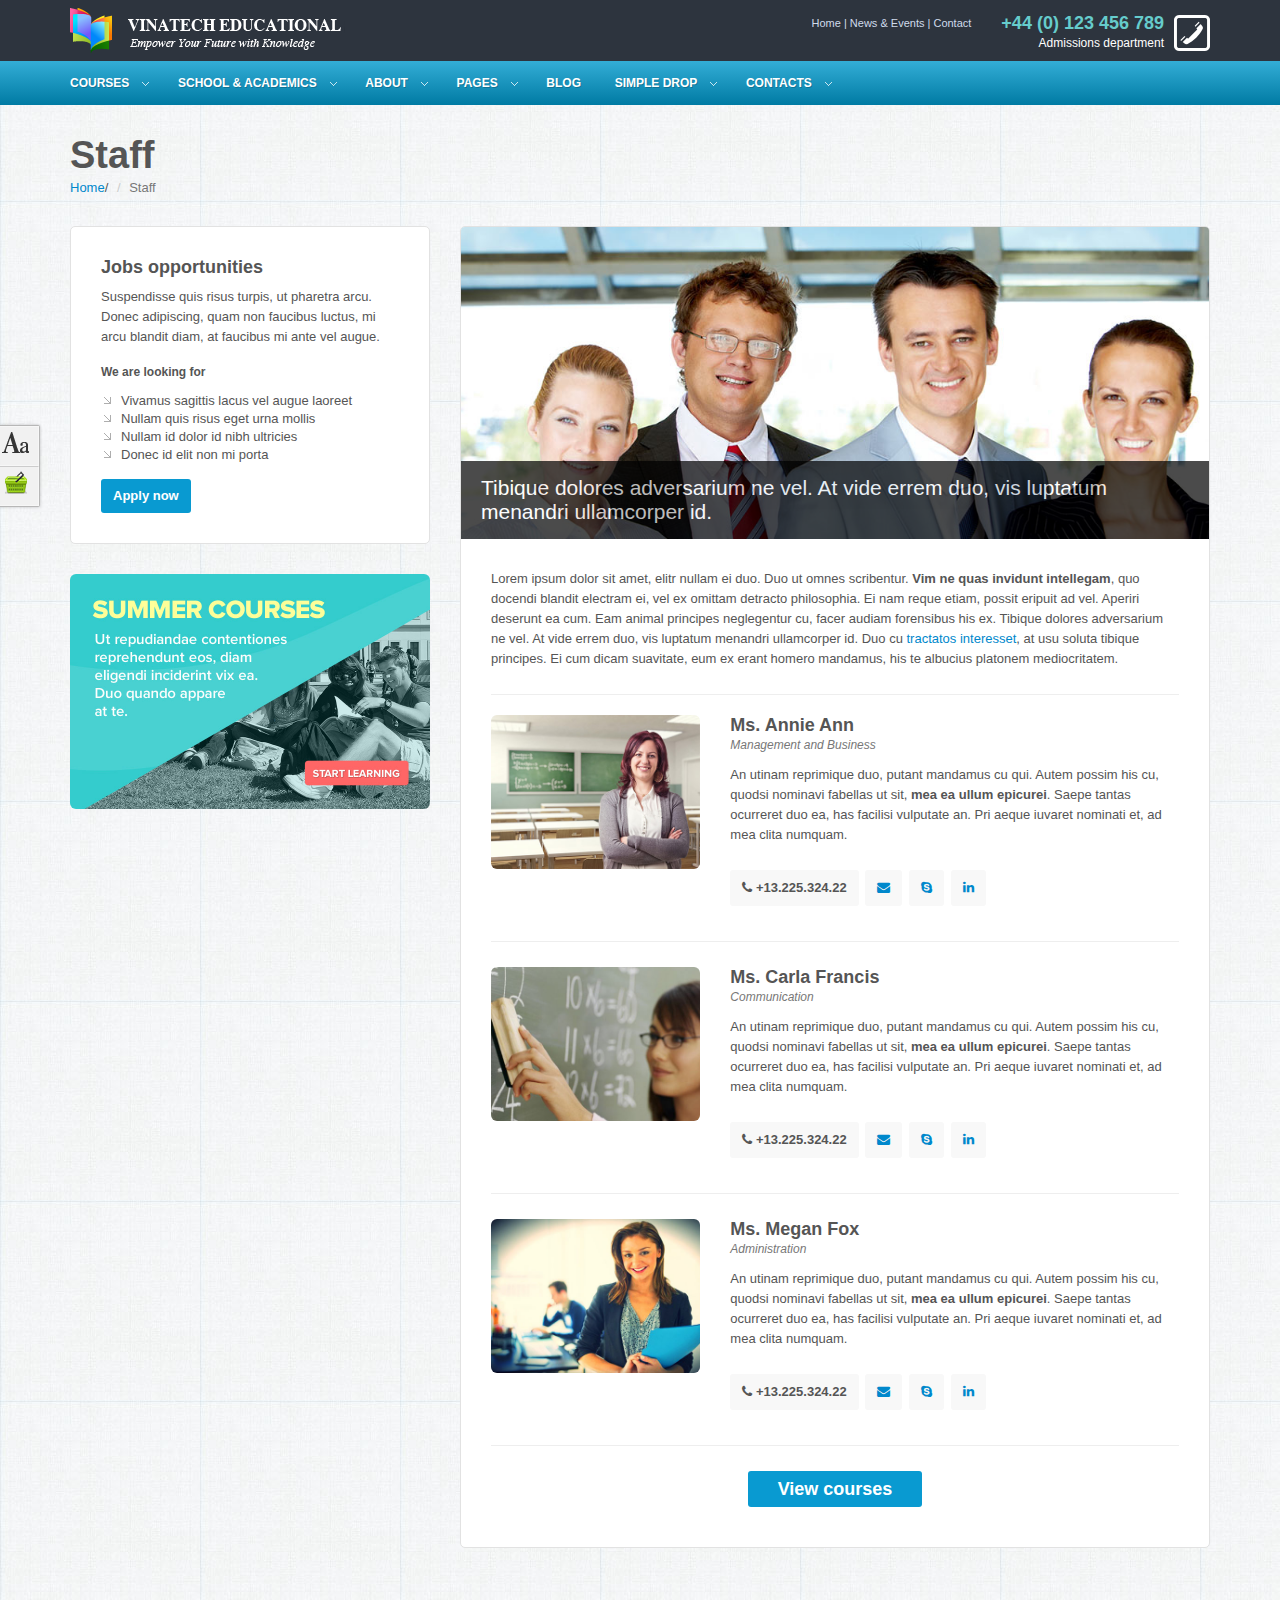
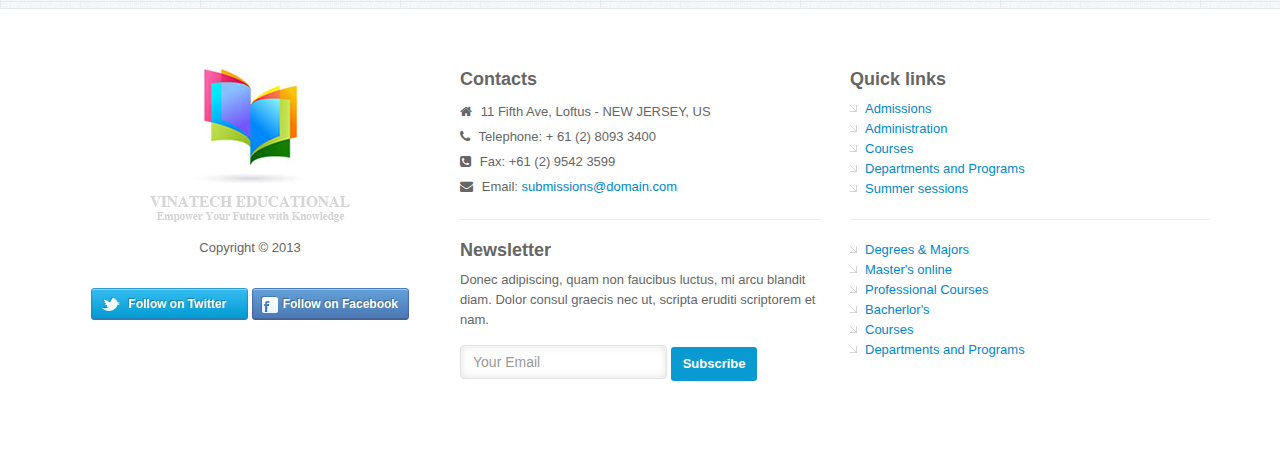
<file: staff.html>
<!DOCTYPE html>
<!--[if IE 8 ]><html class="ie ie8" lang="en"> <![endif]-->
<!--[if IE 9 ]><html class="ie ie9" lang="en"> <![endif]-->
<html lang="en">
<!--<![endif]-->


<head>

<!-- Basic Page Needs -->
<meta charset="utf-8">
<title>EDU - Educational and Courses Boostrap site template</title>
<meta name="description" content="EDU - Educational and Courses Boostrap based site template only 14$">
<meta name="author" content="Ansonika">

<!-- Favicons-->
<link rel="shortcut icon" href="img/favicon.ico" type="image/x-icon"/>
<link rel="apple-touch-icon" type="image/x-icon" href="img/apple-touch-icon-57x57-precomposed.html">
<link rel="apple-touch-icon" type="image/x-icon" sizes="72x72" href="img/apple-touch-icon-72x72-precomposed.html">
<link rel="apple-touch-icon" type="image/x-icon" sizes="114x114" href="img/apple-touch-icon-114x114-precomposed.html">
<link rel="apple-touch-icon" type="image/x-icon" sizes="144x144" href="img/apple-touch-icon-144x144-precomposed.html">

<!-- Mobile Specific Metas -->
<meta name="viewport" content="width=device-width, initial-scale=1.0">

<!-- CSS -->
<link href="css/bootstrap.min.css"rel="stylesheet">
<link href="css/style.css" rel="stylesheet">
<link href="css/megamenu.css" rel="stylesheet">
<link href="font-awesome/css/font-awesome.css" rel="stylesheet">
<link rel="stylesheet" href="js/fancybox/source/jquery.fancybox63b9.css?v=2.1.4">


<!--[if lt IE 9]>
<script src="http://html5shim.googlecode.com/svn/trunk/html5.js"></script>
<![endif]-->

<!-- Jquery -->
<script src="js/jquery.js"></script>

<!-- Support media queries for IE8 -->
<script src="js/respond.min.js"></script>

<!-- HTML5 and CSS3-in older browsers-->
<script src="js/modernizr.custom.17475.js"></script>

<!--[if IE 7]>
  <link rel="stylesheet" href="font-awesome/css/font-awesome-ie7.min.css">
<![endif]-->

<!-- Style switcher-->
<link rel="stylesheet" type="text/css" media="screen,projection" href="src/jquery-sticklr-1.4-light-color.css" >
<!-- Fonts-->
<link rel="alternate stylesheet" type="text/css" href="src/css/helvetica.css" title="helvetica" media="all">
<link rel="alternate stylesheet" type="text/css" href="src/css/cabin.css" title="cabin" media="all">
<link rel="alternate stylesheet" type="text/css" href="src/css/droid.css" title="droid" media="all">
<link rel="alternate stylesheet" type="text/css" href="src/css/lato.css" title="lato" media="all">
<link rel="alternate stylesheet" type="text/css" href="src/css/montserrat.css" title="montserrat" media="all">
<link rel="alternate stylesheet" type="text/css" href="src/css/opensans.css" title="opensans" media="all">
<link rel="alternate stylesheet" type="text/css" href="src/css/quattrocento.css" title="quattrocento" media="all">
<link rel="alternate stylesheet" type="text/css" href="src/css/roboto.css" title="roboto" media="all">
<link rel="alternate stylesheet" type="text/css" href="src/css/robotoslab.css" title="robotoslab" media="all">
<script type="text/javascript">
  var _gaq = _gaq || [];
  _gaq.push(['_setAccount', 'UA-11097556-8']);
  _gaq.push(['_trackPageview']);

  (function() {
    var ga = document.createElement('script'); ga.type = 'text/javascript'; ga.async = true;
    ga.src = ('https:' == document.location.protocol ? 'https://ssl' : 'http://www') + '.google-analytics.com/ga.js';
    var s = document.getElementsByTagName('script')[0]; s.parentNode.insertBefore(ga, s);
  })();
</script>
</head>

<body>
<!--[if !IE]><!--><script>if(/*@cc_on!@*/false){document.documentElement.className+=' ie10';}</script><!--<![endif]--> <!-- Border radius fixed IE10-->

<header>
	<div class="container">
   	  <div class="row">
    	<div class="col-md-4 col-sm-4" id="logo"><a href="index.html"><img src="img/logo.png" alt="Logo"></a></div>
        <div class="col-md-8 col-sm-8">
        
        	<div id="phone" class="hidden-xs"><strong>+44 (0) 123 456 789 </strong>Admissions department</div>
            
            <div id="menu-top">
            	<ul>
                	<li><a href="index.html" title="Home">Home</a> | </li>
                    <li><a href="news-events.html" title="News and Events">News &amp; Events</a> | </li>
                    <li><a href="contact.html" title="Contact">Contact</a></li>
                </ul>
            </div>

        </div><!-- End col-md-8-->
        </div><!-- End row-->
    </div><!-- End container-->
</header><!-- End Header-->

 <nav>
<div class="megamenu_container">
<a id="megamenu-button-mobile" href="#">Menu</a><!-- Menu button responsive-->
    
	<!-- Begin Mega Menu Container -->
	<ul class="megamenu">
		<!-- Begin Mega Menu -->
		<li><a href="javascript:void(0)" class="drop-down">Courses</a>
		<!-- Begin Item -->
		<div class="drop-down-container">
			<div class="row">
            
				<div class="col-md-3">
					<h4>Quick links</h4>
					<ul class="list-menu">
						<li><a href="all-courses.html" title="All courses">All courses</a></li>
						<li><a href="course-detail.html" title="Course detail">Course detail</a></li>
						<li><a href="staff.html" title="Meet the team">Meet the team</a></li>
						<li><a href="contact.html" title="Apply for a course">Apply for a course</a></li>
						<li><a href="about-us.html" title="About">About </a></li>
						<li><a href="news-events.html" title="News">News</a></li>
						<li><a href="contact.html" title="Contact">Ask for more information</a></li>
					</ul>
					<p><a href="all-courses.html" title="Courses" class="button_medium add-bottom-20">View all courses</a></p>
				</div>
                
				<div class="col-md-9">
					<div class="row">
						<div class="col-md-4">
							<h5><a href="#"><i class="icon-book"></i>Administration</a> (10)</h5>
							<p>An utinam reprimique duo, putant mandamus cu qui. Autem possim his cu, quodsi nominavi fabellas ut sit, mea ea ullum epicurei.</p>
							<p><a href="course-detail.html" class="button_red_small">Read more</a></p>
						</div>
						<div class="col-md-4">
							<h5><a href="#"><i class="icon-book"></i>Business</a> (08)</h5>
							<p>An utinam reprimique duo, putant mandamus cu qui. Autem possim his cu, quodsi nominavi fabellas ut sit, mea ea ullum epicurei.</p>
							<p><a href="course-detail.html" class="button_red_small">Read more</a></p>
						</div>
						<div class="col-md-4">
							<h5><a href="#"><i class="icon-book"></i>Communication</a> (05)</h5>
							<p>An utinam reprimique duo, putant mandamus cu qui. Autem possim his cu, quodsi nominavi fabellas ut sit, mea ea ullum epicurei.</p>
							<p><a href="course-detail.html" class="button_red_small">Read more</a></p>
						</div>
					</div><!-- End row -->
                    
					<div class="row">
						<div class="col-md-4">
							<h5><a href="#"><i class="icon-book"></i>Computing</a> (10)</h5>
							<p>An utinam reprimique duo, putant mandamus cu qui. Autem possim his cu, quodsi nominavi fabellas ut sit, mea ea ullum epicurei.</p>
							<p><a href="course-detail.html" class="button_red_small">Read more</a></p>
						</div>
						<div class="col-md-4">
							<h5><a href="#"><i class="icon-book"></i>Consueling</a> (08)</h5>
							<p>An utinam reprimique duo, putant mandamus cu qui. Autem possim his cu, quodsi nominavi fabellas ut sit, mea ea ullum epicurei.</p>
							<p><a href="course-detail.html" class="button_red_small">Read more</a></p>
						</div>
						<div class="col-md-4">
							<h5><a href="#"><i class="icon-book"></i>Education</a> (05)</h5>
							<p>An utinam reprimique duo, putant mandamus cu qui. Autem possim his cu, quodsi nominavi fabellas ut sit, mea ea ullum epicurei.</p>
							<p><a href="course-detail.html" class="button_red_small">Read more</a></p>
						</div>
					</div><!-- End row -->
                    
				</div><!-- End col-md-9 -->
			</div><!-- End row -->
		</div><!-- End Item Container -->
		</li><!-- End Item -->
        
		<li><a href="javascript:void(0)" class="drop-down">School &amp; Academics</a>
		<!-- Begin Item -->
		<div class="drop-down-container">
        
			<div class="row">
				<div class="col-md-7">
					<iframe height="300" src="http://www.youtube.com/embed/pgk-719mTxM?wmode=transparent"></iframe>
				</div>
				<div class="col-md-5">
					<h4>Youtube video</h4>
					<p>
						An utinam reprimique duo, putant mandamus cu qui. Autem possim his cu, quodsi nominavi fabellas ut sit, mea ea ullum epicurei. Saepe tantas ocurreret duo ea, has facilisi vulputate an. Pri aeque iuvaret nominati et, ad mea clita numquam.
					</p>
					<p>
						An utinam reprimique duo, putant mandamus cu qui. Autem possim his cu, quodsi nominavi fabellas ut sit, mea ea ullum epicurei. Saepe tantas ocurreret duo ea, has facilisi vulputate an. Pri aeque iuvaret nominati et, ad mea clita numquam.
					</p>
					<p><a href="all-courses.html" title="All courses" class="button_red_small">Read more</a></p>
				</div>
			</div><!-- End row -->
            
			<hr>
            
			<div class="row">
            
				<div class="col-md-3">
					<h5>Degrees</h5>
					<ul class="list-menu">
						<li><a href="all-courses.html" title="All courses">Prospect</a></li>
						<li><a href="all-courses.html" title="All courses">Mission</a></li>
						<li><a href="all-courses.html" title="All courses">President of the College</a></li>
					</ul>
				</div>
                
				<div class="col-md-3">
					<h5>Bacherlors</h5>
					<ul class="list-menu">
						<li><a href="all-courses.html" title="All courses">Quick Facts</a></li>
						<li><a href="all-courses.html" title="All courses">Mission</a></li>
						<li><a href="all-courses.html" title="All courses">President of the College</a></li>
					</ul>
				</div>
                
				<div class="col-md-3">
					<h5>Masters</h5>
					<ul class="list-menu">
						<li><a href="all-courses.html" title="All courses">Quick Facts</a></li>
						<li><a href="all-courses.html" title="All courses">Mission</a></li>
						<li><a href="all-courses.html" title="All courses">President of the College</a></li>
					</ul>
				</div>
                
				<div class="col-md-3">
					<h5>Courses</h5>
					<ul class="list-menu">
						<li><a href="all-courses.html" title="All courses">Quick Facts</a></li>
						<li><a href="all-courses.html" title="All courses">Mission</a></li>
						<li><a href="all-courses.html" title="All courses">President of the College</a></li>
					</ul>
				</div>
                
			</div><!-- End row -->
		</div><!-- End Item Container -->
		</li><!-- End Item -->
        
		<li><a href="javascript:void(0)" class="drop-down">About</a>
		<!-- Begin Item -->
		<div class="drop-down-container">
        
			<div class="row">
            
				<div class="col-md-3">
                	<h4>Quick links</h4>
					<ul class="list-menu">
						<li><a href="all-courses.html" title="All courses">All courses</a></li>
						<li><a href="course-detail.html" title="Course detail">Course detail</a></li>
						<li><a href="staff.html" title="Meet the team">Meet the team</a></li>
						<li><a href="contact.html" title="Apply for a course">Apply for a course</a></li>
						<li><a href="about-us.html" title="About">About </a></li>
						<li><a href="news-events.html" title="News">News</a></li>
						<li><a href="contact.html" title="Contact">Ask for more information</a></li>
					</ul>
                    <p><a href="all-courses.html" title="Courses" class="button_medium add-bottom-20">View all courses</a></p>
				</div>
                
                    <div class="col-md-9">
                        <ul class="tabs">
                            <li><a class="active" href="#section-1">Staff</a></li>
                            <li><a href="#section-2">History</a></li>
                        </ul>
                        
                        <ul class="tabs-content">
                        
                            <li class="active" id="section-1">
                            <div class="row">
                            
                                <div class="col-md-4">
                                    <p><img src="img/teacher-small.jpg" class="img-rounded shadow img-responsive" alt=""></p>
                                    <h5>Ms. Annie Ann <em>Management</em></h5>
                                    <p>An utinam reprimique duo, putant mandamus cu qui. Autem possim his cu, quodsi nominavi fabellas ut sit, mea ea ullum epicurei.</p>
                                    <p><a href="staff.html" class="button_red_small" title="staff">Read more</a></p>
                                </div>
                                
                                <div class="col-md-4">
                                    <p><img src="img/teacher-small-2.jpg" class="img-rounded shadow img-responsive" alt=""></p>
                                    <h5>Ms. Annie Ann <em>Business</em></h5>
                                    <p>An utinam reprimique duo, putant mandamus cu qui. Autem possim his cu, quodsi nominavi fabellas ut sit, mea ea ullum epicurei.</p>
                                    <p><a href="staff.html" class="button_red_small" title="staff">Read more</a></p>
                                </div>
                                
                                <div class="col-md-4">
                                    <p><img src="img/teacher-small-3.jpg" class="img-rounded shadow img-responsive" alt=""></p>
                                    <h5>Ms. Annie Ann <em>Administration</em></h5>
                                    <p>An utinam reprimique duo, putant mandamus cu qui. Autem possim his cu, quodsi nominavi fabellas ut sit, mea ea ullum epicurei.</p>
                                    <p><a href="staff.html" class="button_red_small" title="staff">Read more</a></p>
                                </div>
                                
                            </div><!-- End row -->
                            </li>
                            
                            <li id="section-2">
                            <p class="lead ">An utinam reprimique duo, putant mandamus cu qui. Autem possim his cu, quodsi nominavi fabellas ut sit, mea ea ullum epicurei. An utinam reprimique duo, putant mandamus cu qui.</p>
                            <hr>
                            
                            <div class="row">
                            
                                <div class="col-md-6">
                                    <h5>History</h5>
                                    <p>An utinam reprimique duo, putant mandamus cu qui. Autem possim his cu, quodsi nominavi fabellas ut sit, mea ea ullum epicurei. An utinam reprimique duo, putant mandamus cu qui. Autem possim his cu, quodsi nominavi fabellas ut sit, mea ea ullum epicurei.</p>
                                </div>
                                
                                <div class="col-md-6">
                                    <h5>Mission</h5>
                                    <p>An utinam reprimique duo, putant mandamus cu qui. <strong>Autem possim his cu</strong>, quodsi nominavi fabellas ut sit, mea ea ullum epicurei. An utinam reprimique duo, putant mandamus cu qui. Autem possim his cu, quodsi nominavi fabellas ut sit, mea ea ullum epicurei.</p>
                                </div>
                                
                            </div><!-- End row -->
                            </li>
                            
                        </ul><!-- End tabs-->
                    </div><!-- End col-md-9 -->

			</div><!-- End row -->
		</div><!-- End Item Container -->
		</li><!-- End Item -->
        
		<li><a href="#" class="drop-down">Pages</a>
		<!-- Begin Item -->
		<div class="drop-down-container" id="icon-menu">
			<div class="row">
				<div class="col-md-3 "><a href="about-us.html" title="About "><i class="icon-building icon-3x"></i>About </a></div>
				<div class="col-md-3"><a href="about-us.html" title="Academics"><i class="icon-flag icon-3x"></i>Academics</a></div>
				<div class="col-md-3"><a href="all-courses.html" title="All courses"><i class="icon-list icon-3x"></i>All courses </a></div>
				<div class="col-md-3"><a href="course-detail.html" title="Course detail"><i class="icon-book icon-3x"></i>Course detail</a></div>
				<div class="col-md-3"><a href="staff.html" title="Staff page"><i class="icon-group icon-3x"></i>Staff page</a></div>
				<div class="col-md-3 "><a href="contact.html" title="Contact"><i class="icon-envelope icon-3x"></i>Contact</a></div>
				<div class="col-md-3"><a href="contact.html" title="Plan a visit"><i class="icon-eye-open icon-3x"></i>Plan a visit</a></div>
				<div class="col-md-3"><a href="news-events.html" title="News"><i class="icon-chevron-right icon-3x"></i>News</a></div>
				<div class="col-md-3"><a href="blog.html" title="Blog"><i class="icon-comments-alt icon-3x"></i>Blog</a></div>
				<div class="col-md-3"><a href="blog_post.html" title="Single Post"><i class="icon-comments icon-3x"></i>Single Post</a></div>
				<div class="col-md-3"><a href="typography.html" title="Typography"><i class="icon-font icon-3x"></i>Typography</a></div>
				<div class="col-md-3"><a href="javascripts.html" title="Javascript"><i class="icon-code icon-3x"></i>Javascript</a></div>
                <div class="col-md-3"><a href="gallery.html" title="gallery"><i class=" icon-picture icon-3x"></i>Photo/Video Gallery</a></div>
                <div class="col-md-3"><a href="events_calendar.html" title="calendar"><i class=" icon-calendar icon-3x"></i>Events calendar</a></div>
			</div><!-- End row -->
		</div><!-- End Item Container -->
		</li><!-- End Item -->
        
		<li><a href="blog.html" class="nodrop-down">Blog</a></li>
        
        <li class="drop-normal"><a href="javascript:void(0)" class="drop-down">Simple drop</a>
        <div class="drop-down-container normal">
                   <ul>
                       <li><a href="about-us.html" title="About">About</a></li>
                       <li><a href="all-courses.html" title="All courses">All Courses</a></li>
                       <li><a href="course-detail.html" title="Course detail">Course detail</a></li>
                    </ul>
         </div><!-- End dropdown normal -->
        </li>

        <li><a href="javascript:void(0)" class="drop-down">Contacts</a>
		<!-- Begin Item -->
		<div class="drop-down-container">
        
			<div class="row">
            
				<div class="col-md-6">
					<div id="map_1"></div>
				</div>
                
				<div class="col-md-6">
					<h4>Address</h4>
					<ul>
						<li><i class="icon-home"></i> 11 Fifth Ave, Loftus - NEW JERSEY, US</li>
						<li><i class="icon-phone"></i> Telephone: + 61 (2) 8093 3400</li>
						<li><i class="icon-phone-sign"></i> Fax: +61 (2) 9542 3599</li>
						<li><i class="icon-envelope"></i> Email: <a href="#">submissions@domain.com</a></li>
					</ul>
                    <br>
					<hr>
                    
					<div class="row">
                    
						<div class="col-md-6">
							<h5>Questions?</h5>
							<p>An utinam reprimique duo, putant mandamus cu qui. Autem possim his cu, quodsi nominavi fabellas ut sit, mea ea ullum epicurei.</p>
							<p><a href="contact.html" class="button_red_small">Read more</a></p>
						</div>
                        
						<div class="col-md-6">
							<h5>Apply now</h5>
							<p>An utinam reprimique duo, putant mandamus cu qui. Autem possim his cu, quodsi nominavi fabellas ut sit, mea ea ullum epicurei.</p>
							<p><a href="contact.html" class="button_red_small" title="Contact">Contact us</a></p>
						</div>
                        
					</div><!-- End row -->
				</div><!-- End col-md-6 -->
			</div><!-- End row-->
		</div><!-- End Item Container -->
		</li><!-- End Item -->
	</ul><!-- End Mega Menu -->
</div>
</nav><!-- /navbar -->

<div class="container">

    <div class="row">
    <div class="col-md-12">
		<h1>Staff</h1>     
			<ul class="breadcrumb">
				<li><a href="index.html">Home</a><span class="divider">/</span></li>
				<li class="active">Staff</li>
			</ul>
		</div>
        
	<!-- =========================Start Col left section ============================= -->        
		<aside  class="col-md-4 col-sm-4">
		<div class="col-left">
			<h4>Jobs opportunities</h4>
			<p>Suspendisse quis risus turpis, ut pharetra arcu. Donec adipiscing, quam non faucibus luctus, mi arcu blandit diam, at faucibus mi ante vel augue.</p>
			<h6>We are looking for</h6>
			<ul class=" list_2">
				<li>Vivamus sagittis lacus vel augue laoreet </li>
				<li>Nullam quis risus eget urna mollis</li>
				<li>Nullam id dolor id nibh ultricies</li>
				<li>Donec id elit non mi porta</li>
			</ul>
			<p><a href="contact.html" class=" button_medium">Apply now</a></p>
		</div>
		<p><img src="img/banner.jpg" alt="Banner" class="img-rounded img-responsive"></p>
		</aside>
        
        <!-- =========================Start Col right section ============================= -->
		<section class="col-md-8 col-sm-8">
		<div class="col-right">
			<div class="main-img">
				<img src="img/staff.jpg" alt="" class="img-responsive">
				<p class="lead">Tibique dolores adversarium ne vel. At vide errem duo, vis luptatum menandri ullamcorper id.</p>
			</div>
			<p>
				Lorem ipsum dolor sit amet, elitr nullam ei duo. Duo ut omnes scribentur. <strong>Vim ne quas invidunt intellegam</strong>, quo docendi blandit electram ei, vel ex omittam detracto philosophia. Ei nam reque etiam, possit eripuit ad vel. Aperiri deserunt ea cum. Eam animal principes neglegentur cu, facer audiam forensibus his ex. Tibique dolores adversarium ne vel. At vide errem duo, vis luptatum menandri ullamcorper id. Duo cu <a href="#">tractatos interesset</a>, at usu soluta tibique principes. Ei cum dicam suavitate, eum ex erant homero mandamus, his te albucius platonem mediocritatem.
			</p>
			<hr>
            
			<div class="strip-staff">
				<div class="row">
					<div class="col-md-4 pic-teacher">
						<img src="img/teacher.jpg" alt="" class=" img-rounded img-responsive">
					</div>
					<div class="col-md-8">
						<h4>Ms. Annie Ann <em>Management and Business</em></h4>
						<p>
							An utinam reprimique duo, putant mandamus cu qui. Autem possim his cu, quodsi nominavi fabellas ut sit, <strong>mea ea ullum epicurei</strong>. Saepe tantas ocurreret duo ea, has facilisi vulputate an. Pri aeque iuvaret nominati et, ad mea clita numquam.
						</p>
						<ul class="data-staff">
							<li><i class="icon-phone"></i> +13.225.324.22</li>
							<li><a href="#"><i class="icon-envelope"></i></a></li>
							<li><a href="#"><i class="icon-skype"></i></a></li>
							<li><a href="#"><i class="icon-linkedin"></i></a></li>
						</ul>
					</div>
				</div>
			</div><!-- End Strip staff -->
            
			<div class="strip-staff">
				<div class="row">
					<div class="col-md-4 pic-teacher">
						<img src="img/teacher-2.jpg" alt="" class=" img-rounded img-responsive">
					</div>
					<div class="col-md-8">
						<h4>Ms. Carla Francis<em>Communication</em></h4>
						<p>
							An utinam reprimique duo, putant mandamus cu qui. Autem possim his cu, quodsi nominavi fabellas ut sit, <strong>mea ea ullum epicurei</strong>. Saepe tantas ocurreret duo ea, has facilisi vulputate an. Pri aeque iuvaret nominati et, ad mea clita numquam.
						</p>
						<ul class="data-staff">
							<li><i class="icon-phone"></i> +13.225.324.22</li>
							<li><a href="#"><i class="icon-envelope"></i></a></li>
							<li><a href="#"><i class="icon-skype"></i></a></li>
							<li><a href="#"><i class="icon-linkedin"></i></a></li>
						</ul>
					</div>
				</div>
			</div><!-- End Strip staff -->
            
			<div class="strip-staff">
				<div class="row">
					<div class="col-md-4 pic-teacher">
						<img src="img/teacher-3.jpg" alt="" class=" img-rounded img-responsive">
					</div>
					<div class="col-md-8">
						<h4>Ms. Megan Fox<em>Administration</em></h4>
						<p>
							An utinam reprimique duo, putant mandamus cu qui. Autem possim his cu, quodsi nominavi fabellas ut sit, <strong>mea ea ullum epicurei</strong>. Saepe tantas ocurreret duo ea, has facilisi vulputate an. Pri aeque iuvaret nominati et, ad mea clita numquam.
						</p>
						<ul class="data-staff">
							<li><i class="icon-phone"></i> +13.225.324.22</li>
							<li><a href="#"><i class="icon-envelope"></i></a></li>
							<li><a href="#"><i class="icon-skype"></i></a></li>
							<li><a href="#"><i class="icon-linkedin"></i></a></li>
						</ul>
					</div>
				</div>
			</div><!-- End Strip staff -->
            
			<p class="text-center">
				<a href="all-courses.html" class="button_large">View courses</a>
			</p>
            
		</div>
		</section><!-- end col right-->
	</div><!-- end row-->
</div><!-- end container-->

  <footer>
  <div class="container">
  	<div class="row">
    	<div class="col-md-4 col-sm-4" id="brand-footer">
   	    	<p><img src="img/logo-footer.jpg" alt=""></p>
            <p>Copyright © 2013</p>
            <div class="twitter"><a href="#" >Follow on Twitter</a></div>
			<div class="fb"><a href="#">Follow on  Facebook</a></div>  
        </div>
        <div class="col-md-4 col-sm-4" id="contacts-footer">
        	<h4>Contacts</h4>
            <ul>
            	<li><i class="icon-home"></i> 11 Fifth Ave, Loftus - NEW JERSEY, US</li>
            	<li><i class="icon-phone"></i> Telephone: + 61 (2) 8093 3400</li>
                <li><i class="icon-phone-sign"></i> Fax: +61 (2) 9542 3599</li>
                <li><i class="icon-envelope"></i> Email: <a href="#">submissions@domain.com</a></li>
            </ul>
            <hr>
        	<h4>Newsletter</h4>
            <p>Donec adipiscing, quam non faucibus luctus, mi arcu blandit diam. Dolor consul graecis nec ut, scripta eruditi scriptorem et nam.</p>
            
            <div id="message-newsletter"></div>
              <form method="post"  action="https://www.ansonika.com/edu/assets/newsletter.php" name="newsletter" id="newsletter" class="form-inline">
                <input name="email_newsletter" id="email_newsletter"  type="email" value="" placeholder="Your Email" class="form-control" >
                <button  id="submit-newsletter" class="button_medium add-bottom-20" style="top:2px; position:relative" > Subscribe</button>
              </form>
        	</div>
        <div class="col-md-4 col-sm-4" id="quick-links">
        	<h4>Quick links</h4>
            <ul>
            	<li><a href="#" >Admissions</a></li>
                <li><a href="#" >Administration</a></li>
            	<li><a href="#" >Courses</a></li>
                <li><a href="#" >Departments and Programs</a></li>
                <li><a href="#" >Summer sessions</a></li>
            </ul>
            <hr>
            <ul>
            	<li><a href="#" >Degrees &amp; Majors</a></li>
            	<li><a href="#" >Master's online</a></li>
                <li><a href="#" >Professional Courses</a></li>
                <li><a href="#" >Bacherlor's</a></li>
                <li><a href="#" >Courses</a></li>
                <li><a href="#" >Departments and Programs</a></li>
            </ul>
        </div>
        
    </div>
  </div>
  </footer><!-- End footer-->
 <div id="toTop">Back to Top</div>
 

<!-- MEGAMENU --> 
<script src="js/jquery.easing.js"></script>
<script src="js/megamenu.js"></script>

<!-- OTHER JS -->    
<script src="js/bootstrap.js"></script>
<script src="js/functions.js"></script> 
<script src="assets/validate.js"></script>

 <!-- FANCYBOX -->
<script  src="js/fancybox/source/jquery.fancybox.pack63b9.js?v=2.1.4" type="text/javascript"></script> 
<script src="js/fancybox/source/helpers/jquery.fancybox-media3447.js?v=1.0.5" type="text/javascript"></script> 
<script src="js/fancy_func.js" type="text/javascript"></script> 

<!-- STYLE SWITCHER -->
<script type="text/javascript" src="src/jquery-sticklr-1.4.min.js"></script>
	<script type="text/javascript">
	    $(document).ready(function(){
	        $('#example-1').sticklr({
                animate         : true,
                showOn		    : 'hover'
			});
	    });
	</script>
<script type="text/javascript" src="src/fswit.js"></script>
<ul id="example-1" class="sticklr">
        <li><a href="#" class=" icon-font" style="text-indent:-9999px"></a>
            <ul>
                <li class="sticklr-title"><a href="http://themeforest.net/user/Ansonika/portfolio?ref=ansonika">Change Font Family</a></li>
                <li><a href="#" rel="helvetica" class="styleswitch" >Helvetica Neue (Default)</a></li> 
                <li><a href="#" rel="cabin" class="styleswitch" >Cabin</a></li> 
                <li><a href="#" rel="droid" class="styleswitch" >Droid Sans</a></li> 
                <li><a href="#" rel="lato" class="styleswitch" >Lato</a></li> 
                <li><a href="#" rel="montserrat" class="styleswitch" >Montserrat</a></li> 
                <li><a href="#" rel="opensans" class="styleswitch" >Open Sans</a></li> 
                <li><a href="#" rel="quattrocento" class="styleswitch" >Quattrocento</a></li>
                <li><a href="#" rel="roboto" class="styleswitch" >Roboto</a></li> 
                <li><a href="#" rel="robotoslab" class="styleswitch" >Roboto Slab</a></li>
            </ul>
        </li>
         <li><a href="#" class="icon-purchase"></a>
            <ul>
                <li class="sticklr-title"><a href="https://1.envato.market/g7Ayr">Purchase </a></li>
 					<li><a href="https://1.envato.market/g7Ayr" >Buy this item for only15$</a></li> 
            </ul>
        </li>
    </ul>
</body>


</html>
</file>
<file: css/megamenu.css>
.megamenu_container{width:1170px;height:44px;margin:0 auto;position:relative;z-index:2}.megamenu>li{display:inline;border:none;margin:0;background-color:transparent;padding:14px 0 15px 15px;-webkit-transition:background-color .4s ease-out;-moz-transition:background-color .4s ease-out;-o-transition:background-color .4s ease-out;-ms-transition:background-color .4s ease-out;transition:background-color .4s ease-out}.megamenu>li:hover{background-color:#006e92;box-shadow:inset 5px 0 5px -5px rgba(0,0,0,.35),inset -5px 0 5px -5px rgba(0,0,0,.35);-webkit-box-shadow:inset 5px 0 5px -5px rgba(0,0,0,.35),inset -5px 0 5px -5px rgba(0,0,0,.35);-moz-box-shadow:inset 5px 0 5px -5px rgba(0,0,0,.35),inset -5px 0 5px -5px rgba(0,0,0,.35);color:#fff;text-decoration:none}.megamenu>li.active{background-color:#006e92;-webkit-box-shadow:inset 5px 0 5px -5px rgba(0,0,0,.35),inset -5px 0 5px -5px rgba(0,0,0,.35);-moz-box-shadow:inset 5px 0 5px -5px rgba(0,0,0,.35),inset -5px 0 5px -5px rgba(0,0,0,.35);color:#fff;box-shadow:inset 0 0 5px rgba(0,0,0,.5)}.megamenu>li a.drop-down,.megamenu>li a.nodrop-down{line-height:44px;outline:0;text-shadow:1px 1px 0 rgba(0,0,0,.2);text-decoration:none;color:#fff;font-weight:700;text-transform:uppercase;font-size:12px}.megamenu>li a.drop-down{background-image:url(../img/arrow-down-white.png);background-repeat:no-repeat;background-position:right 20px;padding:14px 30px 15px 0;color:#fff}.megamenu>li a.nodrop-down{padding:14px 15px 15px 0}.megamenu>li a.drop-down:hover{cursor:pointer;background-image:url(../img/arrow-down-white.png);color:#fff}.megamenu>li .nodrop-down:hover{cursor:pointer;background-image:none;color:#fff}.megamenu>li.active .drop-down{cursor:pointer;background-image:url(../img/arrow-down-white.png);color:#fff}.megamenu>li.active .nodrop-down{color:#fff}a#megamenu-button-mobile{background-image:url(../img/menu-down.png);background-repeat:no-repeat;background-position:98% 13px;padding:12px 20px 12px 0;color:#FF9;text-shadow:1px 1px 0 rgba(0,0,0,.2);text-transform:uppercase;font-weight:700;box-shadow:none;display:none;text-decoration:none}a#megamenu-button-mobile.active{background-image:url(../img/menu-up.html);background-position:98% 11px;box-shadow:none}.megamenu>li .drop-down-container{position:absolute;top:44px;left:0;z-index:9998;float:left;color:#fff;width:1170px;margin:0 0 40px;padding:30px 15px 0;-webkit-border-bottom-right-radius:5px;-webkit-border-bottom-left-radius:5px;-moz-border-radius-bottomright:5px;-moz-border-radius-bottomleft:5px;border-bottom-right-radius:5px;border-bottom-left-radius:5px;border-top:none;background:#2d343e;display:none}.drop-down-container#icon-menu a{display:block;background:#424952;-webkit-border-radius:5px;-moz-border-radius:5px;border-radius:5px;transition:background .5s ease;font-size:14px;font-weight:700;font-family:"Helvetica Neue",Helvetica,Arial,sans-serif;padding:20px 15px;margin-bottom:25px;color:#fff;-webkit-box-shadow:inset 0 0 0 3px rgba(255,255,255,.1);-moz-box-shadow:inset 0 0 0 3px rgba(255,255,255,.1);box-shadow:inset 0 0 0 3px rgba(255,255,255,.1)}.drop-down-container#icon-menu a:hover{background:#0f91bd}.drop-down-container#icon-menu a i{float:right;color:#fff;margin:-10px 0 0}.drop-normal{position:relative}.megamenu>li .drop-down-container.normal{position:absolute;top:50px;left:-15px;display:none;width:auto;padding-top:0;padding-bottom:0;background:0 0}h5 em,ul.tabs{display:block}.drop-down-container.normal ul{list-style:none;margin:0;padding:0}.drop-down-container.normal ul li{text-align:left}.drop-down-container.normal ul li a{display:block;padding:5px 10px;width:180px;margin-bottom:3px;color:#fff;background-color:#09c;-webkit-border-radius:4px;-moz-border-radius:4px;border-radius:4px}.drop-down-container.normal ul li a:hover{background-color:#2d343e;color:#fff}.megamenu iframe{border:0;margin-bottom:20px;width:100%}.megamenu hr{margin:0 0 20px;border:0;border-top:1px solid #25282d;border-bottom:1px solid #414750}.megamenu>li .drop-down-container a{color:#12b0e6}.megamenu>li .drop-down-container a:hover{color:#fff;text-decoration:none}.megamenu>li .drop-down-container ul.list-menu{margin-left:0;padding-left:5px;margin-bottom:20px}.megamenu>li .drop-down-container ul.list-menu li{background:url(../img/arrow-2.png) center left no-repeat;padding-left:12px}h5 em{font-weight:400;color:#999;font-size:12px}ul.tabs{list-style:none;border-bottom:2px solid #414750;margin-bottom:15px;padding-bottom:0;zoom:1}ul.tabs li{display:inline;float:left;width:auto;white-space:nowrap;margin-right:10px}ul.tabs li a{color:#fff;position:relative;float:left;background-color:#424952;-webkit-border-top-left-radius:3px;-webkit-border-top-right-radius:3px;-moz-border-radius-topleft:3px;-moz-border-radius-topright:3px;border-top-left-radius:3px;border-top-right-radius:3px;font:700;text-transform:none;padding:4px 18px;margin:0;font-weight:700;-webkit-transition:background-color .3s;-moz-transition:background-color .3s;-o-transition:background-color .3s;-ms-transition:background-color .3s;transition:background-color .3s}ul.tabs li a.active{background-color:#0f91bd;color:#fff;text-decoration:none}ul.tabs-content{margin:0 0 10px;display:block}ul.tabs-content>li{display:none}ul.tabs-content>li.active{display:block;text-decoration:none}ul.tabs:after,ul.tabs:before{content:'\0020';display:block;overflow:hidden;visibility:hidden;width:0;height:0}ul.tabs:after{clear:both}@media (min-width:980px) and (max-width:1200px){.megamenu_container{width:970px;margin:auto;left:auto;top:auto}.megamenu>li .drop-down-container{width:940px}}@media only screen and (max-width:980px){a#megamenu-button-mobile{display:block;padding-left:10px}.megamenu_container{width:755px;height:auto;margin:auto;position:relative;left:auto;top:auto}.megamenu>li .drop-down-container{position:absolute;top:auto;width:725px;margin:0;-webkit-border-bottom-right-radius:5px;-webkit-border-bottom-left-radius:5px;-moz-border-radius-bottomright:5px;-moz-border-radius-bottomleft:5px;border-bottom-right-radius:5px;border-bottom-left-radius:5px}.megamenu img{max-width:98%;height:auto;width:auto\9}.megamenu embed,.megamenu iframe,.megamenu object{width:100%}.megamenu>li{float:none;width:auto;border:none;display:block;padding:0}.megamenu>li a.drop-down,.megamenu>li a.nodrop-down{background-position:99% 18px;line-height:12px;padding-top:14px;padding-bottom:14px;padding-left:12px;display:block}.megamenu{display:none}.megamenu>li .drop-down-container.normal{position:relative;top:0;left:0;float:none;display:none;padding:0;margin:0;background:#09c;width:755px;-webkit-border-bottom-right-radius:0;-webkit-border-bottom-left-radius:0;-moz-border-radius-bottomright:0;-moz-border-radius-bottomleft:0;border-bottom-right-radius:0;border-bottom-left-radius:0;border-top:none}.drop-down-container.normal ul{margin:0;padding:0}.drop-down-container.normal ul li{border-bottom:1px solid #2da7d0;padding:0;margin:0;background:0 0}.drop-down-container.normal ul li a{width:auto;background:0 0;color:#fff;margin:0;padding:5px 5px 5px 15px;-webkit-border-radius:0;-moz-border-radius:0;border-radius:0}.drop-down-container.normal ul li a:hover{background:#2d343e;color:#fff}}@media only screen and (max-width:767px){.megamenu_container{width:100%;margin:auto;left:auto;top:auto}.megamenu>li .drop-down-container.normal{padding-bottom:0;height:100%}.megamenu>li .drop-down-container{width:auto}.megamenu>li .drop-down-container#icon-menu{width:100%;padding:25px 0 0}.megamenu>li .drop-down-container#icon-menu .span3{margin:0 10px 0 15px;width:auto}.megamenu>li{float:none;width:auto;border:none;display:block;padding:0}.megamenu>li a.drop-down,.megamenu>li a.nodrop-down{background-position:99% 18px;line-height:12px;padding-top:14px;padding-bottom:14px}.megamenu>li .drop-down-container.normal{position:relative;top:0;left:0;float:none;display:none;padding-top:0;padding-left:0;background:#09c;width:100%;-webkit-border-bottom-right-radius:0;-webkit-border-bottom-left-radius:0;-moz-border-radius-bottomright:0;-moz-border-radius-bottomleft:0;border-bottom-right-radius:0;border-bottom-left-radius:0;border-top:none}.drop-down-container.normal ul{margin:0;padding:0}.drop-down-container.normal ul li{border-bottom:1px solid #2da7d0;padding:0;margin:0;background:0 0}.drop-down-container.normal ul li a{width:auto;background:0 0;color:#fff;margin:0;padding:5px 5px 5px 15px;-webkit-border-radius:0;-moz-border-radius:0;border-radius:0}.drop-down-container.normal ul li a:hover{background:#2d343e;color:#fff}}
</file>
<file: css/style.css>
iframe,input.dateinput{width:100%}#main-boxes,.fb,.feat,.twitter{position:relative}body{background:url(../img/pattern.jpg) #f8f8f8;font:13px/20px "Helvetica Neue",Helvetica,Arial,sans-serif;color:#555;-webkit-font-smoothing:antialiased!important}h1,h3,h4,h5,h6,li{line-height:20px}h1,h3,h4,h5,h6{margin:0 0 10px;font-family:inherit;font-weight:700;color:inherit;text-rendering:optimizelegibility}h1{font-size:38px;line-height:40px}h2{font-size:32px;line-height:36px}h3{font-size:24px;line-height:28px}h4{font-size:18px;ine-height:22px}h5{font-size:14px;line-height:14px}h6,label{font-size:12px}p{margin:0 0 15px}.col-right p{margin:0 0 25px}.col-right ul{margin:0 0 10px}ol,ul{padding:0;margin:0;list-style:none}ol ol,ol ul,ul ol,ul ul{margin-bottom:0}hr{margin:20px 0;border:0;border-top:1px solid #eee}a{color:#08c;text-decoration:none}a:focus,a:hover{color:#005580;text-decoration:underline}.uneditable-input,input[type=email],input[type=url],input[type=search],input[type=tel],input[type=color],input[type=text],input[type=password],input[type=datetime],input[type=datetime-local],input[type=date],input[type=month],input[type=time],input[type=week],input[type=number],textarea{background-color:#fff;border:1px solid #e2e2e2;box-shadow:0 0 8px #e3e3e3 inset;-webkit-shadow:0 0 8px #e3e3e3 inset;-moz-shadow:0 0 8px #e3e3e3 inset;-webkit-transition:border linear .2s,box-shadow linear .2s;-moz-transition:border linear .2s,box-shadow linear .2s;-o-transition:border linear .2s,box-shadow linear .2s;transition:border linear .2s,box-shadow linear .2s;margin-bottom:20px}.ie7 input.ie7-margin{margin-left:-30px}select{margin-bottom:20px}.form-search input,input#email_newsletter{margin-bottom:0}label{display:block;margin-bottom:5px;font-weight:600}.breadcrumb{margin:-15px 0 20px -15px;list-style:none;background:0 0}.fb,.twitter{height:32px;width:157px;background:url(../img/twitter_btn.png) no-repeat;margin-top:15px}.fb{width:157px;background:url(../img/fb_btn.png) no-repeat}footer,nav{width:100%}.fb:active,.twitter:active{top:1px}.fb:hover,.twitter:hover{background-position:0 -32px}.fb a,.twitter a{padding:5px 0 0 15px;text-shadow:-1px -1px 0 rgba(0,0,0,.3);color:#fff;font-weight:700;font-size:12px;height:32px;display:block;line-height:23px}.fb a{padding:5px 0 0 20px}.fb,.twitter{display:inline-block}.fb a:hover,.twitter a:hover{color:#FFF;text-decoration:none}.button_medium,.megamenu>li .drop-down-container a.button_medium,a.button_medium{border:none;background:#099ad1;color:#fff;padding:7px 12px;text-decoration:none;transition:background .5s ease;-moz-transition:background .5s ease;-webkit-transition:background .5s ease;-o-transition:background .5s ease;display:inline-block;cursor:pointer;font-weight:700;-webkit-border-radius:3px;-moz-border-radius:3px;border-radius:3px}.button_medium:hover,.megamenu>li .drop-down-container a.button_medium:hover,a.button_medium:hover{background:#333}.button_large,.megamenu>li .megamenu_fullwidth a.button_large,a.button_large{border:none;background:#099ad1;color:#FFF;padding:8px 30px;text-decoration:none;transition:background .5s ease;-moz-transition:background .5s ease;-webkit-transition:background .5s ease;-o-transition:background .5s ease;display:inline-block;cursor:pointer;font-weight:700;-webkit-border-radius:3px;-moz-border-radius:3px;border-radius:3px;font-size:18px}.button_large:hover,.megamenu>li .drop-down-container a.button_large:hover,a.button_large:hover{background:#333}.button_red_medium,.megamenu>li .drop-down-container a.button_red_medium,a.button_red_medium{border:none;background:#f66;color:#fff;padding:7px 12px;text-decoration:none;transition:background .5s ease;-moz-transition:background .5s ease;-webkit-transition:background .5s ease;-o-transition:background .5s ease;display:inline-block;cursor:pointer;font-weight:700;-webkit-border-radius:3px;-moz-border-radius:3px;border-radius:3px}.button_red_medium:hover,.megamenu>li .drop-down-container a.button_red_medium:hover,a.button_red_medium:hover{background:#333}.button_red_small,.megamenu>li .drop-down-container a.button_red_small,a.button_red_small{border:none;background:#f66;color:#fff;padding:2px 8px;margin-bottom:15px;text-decoration:none;transition:background .5s ease;-moz-transition:background .5s ease;-webkit-transition:background .5s ease;-o-transition:background .5s ease;display:inline-block;cursor:pointer;font-weight:700;-webkit-border-radius:3px;-moz-border-radius:3px;border-radius:3px;font-size:11px}#menu-top,#menu-top ul li a{color:#d0dbeb}.button_red_small:hover,.megamenu>li .drop-down-container a.button_red_small:hover,a.button_red_small:hover{background:#099ad1}.button-align{text-align:right;padding-top:25px}.button-align-2{float:right;margin-top:-30px}#menu-top,#phone{float:right;margin-top:5px}header{background-color:#2d343e;padding:8px 0}#menu-top{font-size:11px;margin-right:30px}#menu-top ul li{display:inline-block;zoom:1}.ie7 #menu-top ul li a{color:#d0dbeb;margin-left:5px}#phone,nav{color:#fff}nav{background:#09c;background:-moz-linear-gradient(top,rgba(255,255,255,.2) 0,rgba(0,0,0,.2) 100%) #09c;background:-webkit-gradient(linear,left top,left bottom,color-stop(0,rgba(255,255,255,.2)),color-stop(100%,rgba(0,0,0,.2))) #09c;background:-webkit-linear-gradient(top,rgba(255,255,255,.2) 0,rgba(0,0,0,.2) 100%) #09c;background:-o-linear-gradient(top,rgba(255,255,255,.2) 0,rgba(0,0,0,.2) 100%) #09c;background:-ms-linear-gradient(top,rgba(255,255,255,.2) 0,rgba(0,0,0,.2) 100%) #09c;background:linear-gradient(top,rgba(255,255,255,.2) 0,rgba(0,0,0,.2) 100%) #09c;margin-bottom:30px}#phone{background:url(../img/icon-phone.png) center right no-repeat;padding-right:46px;text-align:right;font-size:12px}#brand-footer,#static-image,#toTop,.box-style-one,.date-news,ul.data-staff li{text-align:center}.date-news,.post-left{float:left}#phone strong{font-size:18px;color:#6cc;font-weight:700;display:block}footer{background-color:#fff;color:#666;border-top:1px solid #e0eaf0;padding-top:60px;padding-bottom:45px}#contacts-footer ul,#quick-links ul{list-style:none;margin-left:0}#contacts-footer ul li{line-height:25px}#quick-links ul li{background:url(../img/arrow-gray.png) left center no-repeat;padding-left:15px}#main-boxes{margin-top:-35px;z-index:1;margin-bottom:35px}.feat h3{text-shadow:1px 2px 0 rgba(255,255,255,1)}#static-image{width:100%;max-width:100%;margin-top:-20px;background-color:#09c}.feat{padding-left:60px;margin-bottom:20px}.col-left,.col-right{padding:30px 30px 15px;background-color:#fff}.feat.last{margin-bottom:0}.feat i{color:#F66;left:0;position:absolute}.col-left,.col-right,.title-course{position:relative}.col-left{border:1px solid #e2e2e2;-webkit-border-radius:5px;-moz-border-radius:5px;border-radius:5px;margin-bottom:30px}.col-right{border:1px solid #e2e2e2;-webkit-border-radius:5px;-moz-border-radius:5px;border-radius:5px;margin-bottom:60px}.strip-lessons,.strip-staff{border-bottom:1px solid #eee}.col-left h3,.widget h4{text-transform:uppercase;font-size:14px;color:#bbb;margin:0 0 15px;padding:0;line-height:17px}ul.submenu-col{list-style:none;margin:0;padding:0;font-weight:700;font-size:14px}ul.submenu-col li a{text-decoration:none;padding:4px 10px;display:block;margin-bottom:3px}ul.submenu-col li a#active{background:url(../img/arrow.png) 96% center no-repeat #099ad1;-webkit-border-radius:3px;-moz-border-radius:3px;border-radius:3px;color:#fff}ul.submenu-col li a:hover{background:#efefef;-webkit-border-radius:3px;-moz-border-radius:3px;border-radius:3px;color:#326e99}.box-style-one img.picture,.title-course{-moz-border-radius-topleft:5px;-moz-border-radius-topright:5px}.strip-courses{background:#eaf9ff;-webkit-border-radius:5px;-moz-border-radius:5px;border-radius:5px;color:#395070;margin-bottom:30px}.date-news,.strip-courses.gray{background:#f8f8f8}.title-course{background:#2d343e;-webkit-border-top-left-radius:5px;-webkit-border-top-right-radius:5px;border-top-left-radius:5px;border-top-right-radius:5px;color:#fff}.title-course h3{font-size:18px;padding:3px 0 3px 15px;color:#fff;margin:0}.title-course ul{position:absolute;color:#fff;right:15px;top:7px}.title-course ul li{display:inline-block;font-weight:600;margin-left:15px;zoom:1}.strip-courses .description{padding:15px}.strip-courses .description ul{margin:0;padding:0}.strip-courses .description ul li{display:inline-block;font-weight:600;margin-right:8px;padding-right:8px;border-right:1px solid #ccc;line-height:16px;zoom:1}.strip-courses .description ul li.online{color:#f66}.strip-courses .description ul li:last-child{border-right:none}.box-style-one{-webkit-border-radius:5px;-moz-border-radius:5px;border-radius:5px;background:#eaf9ff;position:relative;margin-bottom:20px}.box-style-one img{margin:30px 0 15px}.box-style-one img.picture{margin:0;-webkit-border-top-left-radius:5px;-webkit-border-top-right-radius:5px;border-top-left-radius:5px;border-top-right-radius:5px}.box-style-one h5{background:#2d343e;bottom:0;left:0;padding:4px 0;color:#eaf9ff;text-transform:uppercase;-webkit-border-bottom-right-radius:5px;-webkit-border-bottom-left-radius:5px;-moz-border-radius-bottomright:5px;-moz-border-radius-bottomleft:5px;border-bottom-right-radius:5px;border-bottom-left-radius:5px}ul.data-lessons,ul.data-staff{margin-left:0;padding-left:0}.strip-lessons{margin-bottom:30px;padding-bottom:10px}ul.data-lessons li{display:inline-block;margin-right:8px;padding-right:8px;border-right:1px solid #ccc;line-height:16px;zoom:1}ul.data-lessons li:last-child{border-right:none}.strip-staff{margin-bottom:25px;padding-bottom:25px}.strip-staff .pic-teacher{position:relative;margin-bottom:15px}.strip-staff h4 em{display:block;font-weight:400;color:#777;font-size:12px}ul.data-staff li{font-weight:700;display:inline-block;margin-right:3px;padding:8px 12px;background-color:#f8f8f8;-webkit-border-radius:3px;-moz-border-radius:3px;border-radius:3px;zoom:1}ul.data-staff li i{margin:auto}ul.data-staff li a:hover{text-decoration:none}.news-strip ul{margin:0;padding:0}.news-strip ul li{cursor:pointer;list-style:none;margin:0 0 15px;padding:20px 0 0}.news-strip ul li a{text-decoration:none}.news-strip ul li:hover{background-color:#eaf9ff;-webkit-border-radius:5px;-moz-border-radius:5px;border-radius:5px}.date-news{width:80px;height:80px;padding-top:20px;color:#999;font-size:12px;border:1px solid #fff;font-weight:700;-webkit-border-radius:50%;-moz-border-radius:50%;border-radius:50%;box-shadow:inset 0 0 0 4px rgba(200,200,200,.1),0 0 3px 0 rgba(0,0,0,.35);-webkit-box-shadow:inset 0 0 0 4px rgba(200,200,200,.1),0 0 3px 0 rgba(0,0,0,.35);-moz-box-shadow:inset 0 0 0 4px rgba(200,200,200,.1),0 0 3px 0 rgba(0,0,0,.35);text-shadow:-1px -1px 0 rgba(255,255,255,1);margin:0 15px 10px 10px}.date-news strong{display:block;font-size:24px;color:#333}.tags a{display:inline-block;margin:5px 14px 10px 0;height:33px;line-height:33px;background:url(../img/tag_bg.html) 91% center no-repeat #ededed;padding:0 28px 0 11px;color:#646464;-webkit-border-top-right-radius:20px;-webkit-border-bottom-right-radius:20px;-moz-border-radius-topright:20px;-moz-border-radius-bottomright:20px;border-top-right-radius:20px;border-bottom-right-radius:20px;transition:background .5s ease;-moz-transition:background .5s ease;-webkit-transition:background .5s ease;-o-transition:background .5s ease}.tags a:hover{background-color:#099ad1;color:#fff;text-decoration:none}ul.latest_news li,ul.recent_post li{padding:0 0 15px;margin-bottom:15px;border-bottom:1px #e7e7e7 dotted;list-style:none;line-height:18px;color:#888;font-style:italic}ul.latest_news li div,ul.recent_post li div{font-weight:700;padding-left:25px;font-style:normal}ul.latest_news li:last-child,ul.recent_post li:last-child{border-bottom:0;margin-bottom:0}.post{margin-bottom:45px}.post img{margin-bottom:18px;border-radius:5px}.post h2{font-size:36px;line-height:36px}.post_info{padding:10px 0;border-bottom:1px #e7e7e7 solid;border-top:1px #e7e7e7 solid;margin-bottom:12px;color:#555}.post_info span{color:#f66}.post-left ul li{float:left;margin-right:10px;list-style:none}.post-right{float:right}#comments{padding:10px 0 0;margin-bottom:15px}#comments ol,#comments ul{padding:0;margin:0;list-style:none}#comments li{padding:0 0 23px;list-style:none}.avatar{float:left;margin-right:11px}.avatar img{-moz-border-radius:3px;-webkit-border-radius:3px;border-radius:3px}.comment_right{display:table}.comment_info{padding-bottom:7px}.comment_info span{padding:0 12px}#comments ol li ul li{padding:23px 0 0 30px;margin:0}.picture{margin-bottom:20px;position:relative}.photo_icon,.video_icon_vimeo,.video_icon_youtube{height:92%;left:15px;position:absolute;top:0;width:100%;z-index:1;display:none}.photo_icon{background:url(../img/zoom_1.html) 10px 10px no-repeat}.video_icon_vimeo,.video_icon_youtube{background:url(../img/icon_play.html) 10px 10px no-repeat}.add-bottom-20{margin-bottom:30px}#toTop{width:100px;border:1px solid #ccc;background:#f7f7f7;padding:5px;position:fixed;bottom:10px;right:10px;cursor:pointer;display:none;color:#333;font-size:11px}ul.list_1 li,ul.list_2 li,ul.list_3 li,ul.list_4 li{line-height:18px;padding-left:20px}hr.double{margin:10px 0 20px;border:0;border-top:1px solid #cedee7;border-bottom:1px solid #fff}ul.list_1,ul.list_2,ul.list_3,ul.list_4{padding-bottom:15px}ul.list_1 li{background:url(../img/tick_1.png) left 3px no-repeat}ul.list_2 li{background:url(../img/arrow_2.png) 3px 5px no-repeat}ul.list_3 li{background:url(../img/arrow_3.png) 5px 7px no-repeat}ul.list_4 li{background:url(../img/arrow_4.html) 4px 6px no-repeat}.borders:after,.borders:before{content:'';position:absolute;display:block;height:1px;bottom:-2px;left:3px;right:3px;background-color:#fff;-webkit-border-radius:0 0 3px 3px;-moz-border-radius:0 0 3px 3px;border-radius:0 0 3px 3px;border:1px solid #e2e2e2;border-top:0}.borders:before{bottom:-4px;left:6px;right:6px}.box-style-1{padding:30px 30px 10px;background:#eaf9ff;box-shadow:inset 0 0 0 5px rgba(200,200,200,.1),0 0 3px 0 rgba(0,0,0,.35);-webkit-box-shadow:inset 0 0 0 5px rgba(200,200,200,.1),0 0 3px 0 rgba(0,0,0,.35);-moz-box-shadow:inset 0 0 0 5px rgba(200,200,200,.1),0 0 3px 0 rgba(0,0,0,.35);border:1px solid #fff;margin-bottom:20px;-webkit-border-radius:5px;-moz-border-radius:5px;border-radius:5px;color:#2e415c;position:relative}.box-style-1.ribbon{background:url(../img/sticker-1.png) top right no-repeat #eaf9ff}.box-style-2 a{color:#fff;display:block;font-size:14px;text-shadow:1px 1px 0 rgba(0,0,0,.3);padding:25px 25px 5px;text-decoration:none;font-weight:700;-webkit-box-shadow:0 10px 12px -6px rgba(000,000,000,.4),inset 0 0 0 5px rgba(255,255,255,.1);-moz-box-shadow:0 10px 12px -6px rgba(000,000,000,.4),inset 0 0 0 5px rgba(255,255,255,.1);box-shadow:0 10px 12px -6px rgba(000,000,000,.4),inset 0 0 0 5px rgba(255,255,255,.1);transition:background .8s ease;-webkit-transition:background .8s ease;-moz-transition:background .8s ease;margin-bottom:15px;background:#09c;-webkit-border-radius:5px;-moz-border-radius:5px;border-radius:5px}.table-bordered thead th,.table-bordered thead tr th{padding-top:10px;padding-bottom:10px;color:#444;font-size:13px}.box-style-2 img{float:right;margin:0 0 15px 20px}.box-style-2 h3{color:#FF9;font-size:28px}.box-style-2.green a:hover{background:#693}.box-style-2.orange a:hover{background:#F60}.box-style-2.red a:hover{background:#f66}.table-bordered thead tr{background-image:-webkit-gradient(linear,0 0,0 100%,from(#eee),to(#dadada));background-image:-webkit-linear-gradient(top,#eee,#dadada);background-image:-o-linear-gradient(top,#eee,#dadada);filter:progid:DXImageTransform.Microsoft.gradient(startColorstr='#ffeeeeee', endColorstr='#ffdadada', GradientType=0);background:#EEE;background:-moz-linear-gradient(top,#eee 0,#dadada 100%);background:-webkit-gradient(linear,left top,left bottom,color-stop(0,#eee),color-stop(100%,#dadada));background:-webkit-linear-gradient(top,#eee 0,#dadada 100%);background:-o-linear-gradient(top,#eee 0,#dadada 100%);background:-ms-linear-gradient(top,#eee 0,#dadada 100%);background:linear-gradient(top,#eee 0,#dadada 100%);-ms-filter:"progid:DXImageTransform.Microsoft.gradient(startColorstr='#EEEEEE', endColorstr='#DADADA')";filter:progid:DXImageTransform.Microsoft.gradient(startColorstr='#EEEEEE', endColorstr='#DADADA')}.table-bordered thead tr th{font-weight:600;border-left:1px solid #F1F1F1;border-right:1px solid #CCC;-webkit-box-shadow:inset 0 1px 0 #fff;-moz-box-shadow:inset 0 1px 0 #fff;box-shadow:inset 0 1px 0 #fff}.table-bordered thead tr th:first-child{border-left-color:#CCC}.table-bordered thead tr th:last-child{border-right:none}.table-bordered tbody tr:first-child td{border-top-color:#CCC}.table-bordered tbody tr td{border-left:1px solid #FFF;border-right:1px solid #DDD}.table-bordered thead th{font-weight:400;border-left:1px solid #F1F1F1;border-right:1px solid #CCC;-moz-box-shadow:inset 0 1px 0 #fff;-webkit-box-shadow:inset 0 1px 0 #fff;box-shadow:inset 0 1px 0 #fff}#success_page,.error_message{color:#fff;display:inline-block}.table-bordered thead th:first-child{border-left-color:#CCC}.table-bordered thead th:last-child{border-right:none}.table-bordered tbody td{border-left:1px solid #FFF;border-right:1px solid #DDD}.table-bordered tbody tr td:first-child{border-left-color:#DDD}.table-bordered tbody tr td:last-child{border-right:none}#message-contact,#message-newsletter,#message-visit{margin:10px 0;padding:0}.error_message{background:#ed1c24;padding:5px}.loader{padding:0 10px}#success_page{background:#6c0;padding:5px}span.required{font-size:13px;color:#f66}.togglehandle,a.accrodian-trigger{font-size:16px;display:block;cursor:pointer}.main-img{margin:-30px -30px 30px;overflow:hidden;position:relative}.main-img p.lead{background-color:#000;-ms-filter:"progid:DXImageTransform.Microsoft.Alpha(Opacity=50)";filter:alpha(opacity=70);opacity:.7;position:absolute;bottom:-25px;padding:15px 20px;color:#fff;line-height:24px}.main-img img{-webkit-border-top-left-radius:4px;-webkit-border-top-right-radius:4px;-moz-border-radius-topleft:4px;-moz-border-radius-topright:4px;border-top-left-radius:4px;border-top-right-radius:4px}a.accrodian-trigger{margin:5px 0;background:url(../img/plus.html) center right no-repeat #f5f5f5;padding:5px 15px;line-height:32px;transition:background .5s ease}a.accrodian-trigger:hover{text-decoration:none;background:url(../img/plus.html) center right no-repeat #099ad1;color:#fff}a.accrodian-trigger:focus{text-decoration:none;background:url(../img/minus.html) center right no-repeat #099ad1;color:#fff}.accrodian-data{padding:0 15px}.togglehandle{background:url(../img/plus.html) center right no-repeat #f5f5f5;padding:8px 15px;border:1px solid #D6D4CB;margin-bottom:5px}.toggledata{padding:0 15px}.alertmsg,.errormsg,.infomsg,.infomsg2,.successmsg{display:block;margin:20px 0;padding:15px 8px 15px 15px;position:relative}.alert i{float:left;line-height:22px}.errormsg{background-color:#FCCAC1;border:1px solid #E18B7C}.errormsg i{color:#E18B7C}.alertmsg{background-color:#FFE9AD;border:1px solid #EAC572}.alertmsg i{color:#EAC572}.successmsg{background-color:#EFFEB9;border:1px solid #C1D779}.infomsg,.infomsg2{border:1px solid #AFD3F2}.successmsg i{color:#C1D779}.infomsg{background-color:#DEEEFA}.infomsg i{color:#AFD3F2}.infomsg2{background-color:#FFF}a.clostalert{background:url(../img/messages.html) 0 -310px no-repeat;cursor:pointer;height:15px;overflow:hidden;position:absolute;right:5px;text-indent:9999px;top:5px;width:15px}.tab-content{overflow:auto;margin-bottom:20px}.button_large,.ie10 .avatar img,.ie10 .box-style-1,.ie10 .box-style-2 a,.ie10 .box-style-one,.ie10 .box-style-one h5,.ie10 .box-style-one img.picture,.ie10 .button_medium,.ie10 .button_red_medium,.ie10 .button_red_small,.ie10 .col-left,.ie10 .col-right,.ie10 .date-news,.ie10 .drop-down-container ul.tabs a,.ie10 .drop-down-container#icon-menu a,.ie10 .img-rounded,.ie10 .main-img img,.ie10 .megamenu>li .drop-down-container,.ie10 .megamenu>li .drop-down-container a.button_large,.ie10 .megamenu>li .drop-down-container a.button_medium,.ie10 .megamenu>li .drop-down-container a.button_red_medium,.ie10 .megamenu>li .drop-down-container a.button_red_small,.ie10 .news-strip ul li:hover,.ie10 .post img,.ie10 .strip-courses,.ie10 .title-course,.ie10 .uneditable-input,.ie10 a.button_large,.ie10 a.button_medium,.ie10 a.button_red_medium,.ie10 a.button_red_small,.ie10 input[type=email],.ie10 input[type=url],.ie10 input[type=search],.ie10 input[type=tel],.ie10 input[type=color],.ie10 input[type=text],.ie10 input[type=password],.ie10 input[type=datetime],.ie10 input[type=datetime-local],.ie10 input[type=date],.ie10 input[type=month],.ie10 input[type=time],.ie10 input[type=week],.ie10 input[type=number],.ie10 select,.ie10 textarea,.ie10 ul.data-staff li,.ie10 ul.submenu-col li a#active,.tags a{border-radius:0}@media (min-width:768px) and (max-width:1200px){.form-search input,input#email_newsletter{margin-bottom:5px}}@media (min-width:768px) and (max-width:979px){.box-style-2 img{float:none;margin:auto auto 20px;display:block}.box-style-2.green a{background:#693}.box-style-2.orange a{background:#fab90c}.box-style-2.red a{background:#f66}.box-style-2.green a:hover,.box-style-2.orange a:hover,.box-style-2.red a:hover{background:#2d343e}input.dateinput{width:70%}.post-right{float:left}.feat{padding-left:0}.feat i{position:relative;padding-bottom:15px;top:0;left:0;display:block}.strip-courses .button_medium.button-align-2{float:none;margin-top:15px}}@media (max-width:767px){#logo,#menu-top{text-align:center}#logo img{visibility:hidden;display:none}#main-boxes{margin-top:30px}.post-right{float:left}#logo{background:url(../img/logo-mobile.html) center top no-repeat;height:45px;margin-bottom:10px}#menu-top{float:none;margin:0}.fb,.twitter{margin-bottom:25px}.button-align{text-align:left;padding-top:0}.strip-staff .pic-teacher{width:60%;height:auto}.strip-courses .button_medium.button-align-2{float:none;margin-top:15px}}@media (max-width:480px){#logo{text-align:center;background:url(../img/logo-mobile.html) center top no-repeat;height:45px;margin-bottom:10px}.title-course ul{position:relative;color:#fff;right:0;left:0;top:0;padding:0 0 15px;margin:0}.title-course ul li{padding:0}.strip-courses .button_medium.button-align-2{float:none;margin-top:15px}}
</file>
<file: css/fullwidth.css>
/*-----------------------------------------------------------------------------

REVOLUTION RESPONSIVE BASIC STYLES OF HTML DOCUMENT

Screen Stylesheet

version:   	1.0
date:      	26/06/12
author:		themepunch
email:     	support@themepunch.com
website:   	http://www.themepunch.com
-----------------------------------------------------------------------------*/




/***********************
	-	BASICS 	-
***********************/
html {
	overflow-x:hidden;
	padding: 0 !important;
	margin:0px !important;
}


  /*********************************************************************************************
		-	SET THE SCREEN SIZES FOR THE BANNER IF YOU WISH TO MAKE THE BANNER RESOPONSIVE 	-
  **********************************************************************************************/

  /*	-	THE BANNER CONTAINER (Padding, Shadow, Border etc. )	-	*/


	 .fullwidthbanner-container{
		width:100% !important;
		position:relative;
		padding:0;
		max-height:500px !important;
		overflow:hidden;
		margin:-30px 0 0 0;
		z-index:1;
	}
</file>
<file: rs-plugin/css/settings.css>
/*-----------------------------------------------------------------------------

	-	Revolution Slider 1.5.3 -

		Screen Stylesheet

version:   	2.1
date:      	09/18/11
last update: 06.12.2012
author:		themepunch
email:     	info@themepunch.com
website:   	http://www.themepunch.com
-----------------------------------------------------------------------------*/


/*-----------------------------------------------------------------------------

	-	Revolution Slider 2.0 Captions -

		Screen Stylesheet

version:   	1.4.5
date:      	09/18/11
last update: 06.12.2012
author:		themepunch
email:     	info@themepunch.com
website:   	http://www.themepunch.com
-----------------------------------------------------------------------------*/



/*************************
	-	CAPTIONS	-
**************************/

.tp-hide-revslider,.tp-caption.tp-hidden-caption	{	visibility:hidden !important; display:none !important;}

.tp-caption { z-index:1;}
.tp-caption.big_white{
			position: absolute;
			color: #fff;
			text-shadow: none;
			font-weight: 800;
			font-size: 28px;
			line-height: 40px;
			padding: 0 15px;
			padding-top: 1px;
			margin: 0px;
			border-width: 0px;
			border-style: none;
			background-color:#000;
			letter-spacing: 0px;
		}

.tp-caption.big_orange{
			position: absolute;
			color: #fff;
			text-shadow: none;
			font-weight: 700;
			font-size: 36px;
			line-height: 36px;
			font-family: Arial;
			padding: 0px 4px;
			margin: 0px;
			border-width: 0px;
			border-style: none;
			background-color:#fb7354;
			letter-spacing: -1.5px;
		}

.tp-caption.big_black{
			position: absolute;
			color: #000;
			text-shadow: none;
			font-weight: 800;
			font-size: 36px;
			line-height: 36px;
			padding: 0px 4px;
			margin: 0px;
			border-width: 0px;
			border-style: none;
			background-color:#fff;
			letter-spacing: -1.5px;
		}

.tp-caption.medium_grey{
			position: absolute;
			color: #fff;
			text-shadow: none;
			font-weight: 700;
			font-size: 20px;
			line-height: 20px;
			font-family: Arial;
			padding: 2px 4px;
			margin: 0px;
			border-width: 0px;
			border-style: none;
			background-color:#888;
			white-space:nowrap;
			text-shadow: 0px 2px 5px rgba(0, 0, 0, 0.5);
		}

.tp-caption.small_text{
			position: absolute;
			color: #fff;
			text-shadow: none;
			font-weight: 700;
			font-size: 14px;
			line-height: 20px;
			font-family: Arial;
			margin: 0px;
			border-width: 0px;
			border-style: none;
			white-space:nowrap;
			text-shadow: 0px 2px 5px rgba(0, 0, 0, 0.5);
		}

.tp-caption.medium_text{
			position: absolute;
			color: #fff;
			text-shadow: none;
			font-weight: 300;
			font-size: 20px;
			line-height: 20px;
			margin: 0px;
			border-width: 0px;
			border-style: none;
			white-space:nowrap;
			text-shadow: 0px 2px 5px rgba(0, 0, 0, 0.5);
		}

.tp-caption.large_text{
			position: absolute;
			color: #fff;
			text-shadow: none;
			font-weight: 800;
			font-size: 36px;
			line-height: 36px;
			margin: 0px;
			border-width: 0px;
			border-style: none;
			white-space:nowrap;
			text-shadow: 0px 2px 5px rgba(0, 0, 0, 0.5);
		}
.tp-caption.large_black_text{
			position: absolute;
			color: #000;
			text-shadow: none;
			font-weight: 300;
			font-size: 42px;
			line-height: 42px;
			margin: 0px;
			border-width: 0px;
			border-style: none;
			white-space:nowrap;
		}

.tp-caption.very_large_text{
			position: absolute;
			color: #fff;
			text-shadow: none;
			font-weight: 800;
			font-size: 60px;
			line-height: 60px;
			margin: 0px;
			border-width: 0px;
			border-style: none;
			white-space:nowrap;
			text-shadow: 0px 2px 5px rgba(0, 0, 0, 0.5);
			letter-spacing: 0px;
		}
.tp-caption.very_large_black_text{
			position: absolute;
			color: #000;
			text-shadow: none;
			font-weight: 800;
			font-size: 72px;
			line-height: 72px;
			margin: 0px;
			border-width: 0px;
			border-style: none;
			white-space:nowrap;
		}
.tp-caption.bold_red_text{
			position: absolute;
			color: #d31e00;
			text-shadow: none;
			font-weight: 800;
			font-size: 20px;
			line-height: 20px;
			margin: 0px;
			border-width: 0px;
			border-style: none;
			white-space:nowrap;
		}
.tp-caption.bold_brown_text{
			position: absolute;
			color: #a04606;
			text-shadow: none;
			font-weight: 800;
			font-size: 20px;
			line-height: 20px;
			margin: 0px;
			border-width: 0px;
			border-style: none;
			white-space:nowrap;
		}
    .tp-caption.bold_green_text{
			position: absolute;
			color: #5b9830;
			text-shadow: none;
			font-weight: 800;
			font-size: 20px;
			line-height: 20px;
			margin: 0px;
			border-width: 0px;
			border-style: none;
			white-space:nowrap;
		}

.tp-caption.very_big_white{
			position: absolute;
			color: #fff;
			text-shadow: none;
			font-weight: 800;
			font-size: 45px;
			line-height:60px;
			margin: 0px;
			border-width: 0px;
			border-style: none;
			white-space:nowrap;
			padding-top: 1px;
			padding: 0 15px;
			background-color:#2d343e;
					}

.tp-caption.very_big_black{
			position: absolute;
			color: #000;
			text-shadow: none;
			font-weight: 700;
			font-size: 60px;
			line-height: 60px;
			font-family: Arial;
			margin: 0px;
			border-width: 0px;
			border-style: none;
			white-space:nowrap;
			padding: 0px 4px;
			padding-top: 1px;
			background-color:#fff;
					}
					
					
.tp-caption.modern_medium_fat{
			position: absolute; 
			color: #000; 
			text-shadow: none; 
			font-weight: 800; 
			font-size: 24px; 
			line-height: 20px; 
			margin: 0px; 
			border-width: 0px; 
			border-style: none; 
			white-space:nowrap;		
		}
.tp-caption.modern_medium_fat_white{
			position: absolute; 
			color: #fff; 
			text-shadow: none; 
			font-weight: 800; 
			font-size: 24px; 
			line-height: 20px; 
			margin: 0px; 
			border-width: 0px; 
			border-style: none; 
			white-space:nowrap;		
		}
.tp-caption.modern_medium_light{
			position: absolute; 
			color: #000; 
			text-shadow: none; 
			font-weight: 300; 
			font-size: 24px; 
			line-height: 20px; 
			margin: 0px; 
			border-width: 0px; 
			border-style: none; 
			white-space:nowrap;		
		}
.tp-caption.modern_big_bluebg{
			position: absolute; 
			color: #fff; 
			text-shadow: none; 
			font-weight: 800; 
			font-size: 30px; 
			line-height: 36px; 
			padding: 3px 10px; 
			margin: 0px; 
			border-width: 0px; 
			border-style: none; 
			background-color:#4e5b6c;	
			letter-spacing: 0;										
		}
.tp-caption.modern_big_redbg{
			position: absolute; 
			color: #fff; 
			text-shadow: none; 
			font-weight: 300; 
			font-size: 30px; 
			line-height: 36px; 
			padding: 3px 10px; 
  			padding-top: 1px;
			margin: 0px; 
			border-width: 0px; 
			border-style: none; 
			background-color:#de543e;	
			letter-spacing: 0;										
		}
.tp-caption.modern_small_text_dark{
			position: absolute; 
			color: #555; 
			text-shadow: none; 
			font-size: 14px; 
			line-height: 22px; 
			font-family: Arial; 
			margin: 0px; 
			border-width: 0px; 
			border-style: none; 
			white-space:nowrap;		
		}

	.tp-caption img
{
 /* IE hack to avoid HALO Effect in IE8*/
  background:none\9;/*Targets IE only */
  filter:progid:DXImageTransform.Microsoft.AlphaImageLoader();/**/
}				
					
					

.tp-caption.boxshadow{
		-moz-box-shadow: 0px 0px 20px rgba(0, 0, 0, 0.5);
		-webkit-box-shadow: 0px 0px 20px rgba(0, 0, 0, 0.5);
		box-shadow: 0px 0px 20px rgba(0, 0, 0, 0.5);
	}

.tp-caption.black{
		color: #000;
		text-shadow: none;
  font-weight: 300;
			font-size: 19px;
			line-height: 19px;
			font-family: 'Open Sans', sans;
	}

.tp-caption.noshadow {
		text-shadow: none;
	}

.tp-caption a {
	text-shadow: none;	-webkit-transition: all 0.2s ease-out; -moz-transition: all 0.2s ease-out; -o-transition: all 0.2s ease-out; -ms-transition: all 0.2s ease-out;
}



.tp_inner_padding	{	box-sizing:border-box;
						-webkit-box-sizing:border-box;
						-moz-box-sizing:border-box;
						max-height:none !important;	}


.tp-caption .frontcorner		{
										width: 0;
										height: 0;
										border-left: 40px solid transparent;
										border-right: 0px solid transparent;
										border-top: 40px solid #00A8FF;
										position: absolute;left:-40px;top:0px;
									}

.tp-caption .backcorner		{
										width: 0;
										height: 0;
										border-left: 0px solid transparent;
										border-right: 40px solid transparent;
										border-bottom: 40px solid #00A8FF;
										position: absolute;right:0px;top:0px;
									}

.tp-caption .frontcornertop		{
										width: 0;
										height: 0;
										border-left: 40px solid transparent;
										border-right: 0px solid transparent;
										border-bottom: 40px solid #00A8FF;
										position: absolute;left:-40px;top:0px;
									}

.tp-caption .backcornertop		{
										width: 0;
										height: 0;
										border-left: 0px solid transparent;
										border-right: 40px solid transparent;
										border-top: 40px solid #00A8FF;
										position: absolute;right:0px;top:0px;
									}


/******************************
	-	BUTTONS	-
*******************************/

.button				{	padding:6px 13px 5px; border-radius: 3px; -moz-border-radius: 3px; -webkit-border-radius: 3px; height:30px;
						cursor:pointer;
						color:#fff !important; text-shadow:0px 1px 1px rgba(0, 0, 0, 0.6) !important; font-size:15px; line-height:45px !important;
						background:url(../images/gradient/g30.html) repeat-x top; font-family: arial, sans-serif; font-weight: bold; letter-spacing: -1px;
					}

.button.big			{	color:#fff; text-shadow:0px 1px 1px rgba(0, 0, 0, 0.6); font-weight:bold; padding:9px 20px; font-size:19px;  line-height:57px !important; background:url(../images/gradient/g40.html) repeat-x top;}


.purchase:hover,
.button:hover,
.button.big:hover		{	background-position:bottom, 15px 11px;}



	@media only screen and (min-width: 768px) and (max-width: 959px) {

	 }



	@media only screen and (min-width: 480px) and (max-width: 767px) {
		.button	{	padding:4px 8px 3px; line-height:25px !important; font-size:11px !important;font-weight:normal;	}
		a.button { -webkit-transition: none; -moz-transition: none; -o-transition: none; -ms-transition: none;	 }


	}

    @media only screen and (min-width: 0px) and (max-width: 479px) {
		.button	{	padding:2px 5px 2px; line-height:20px !important; font-size:10px !important;}
		a.button { -webkit-transition: none; -moz-transition: none; -o-transition: none; -ms-transition: none;	 }
	}





/*	BUTTON COLORS	*/



.button.green, .button:hover.green,
.purchase.green, .purchase:hover.green			{ background-color:#21a117; -webkit-box-shadow:  0px 3px 0px 0px #104d0b;        -moz-box-shadow:   0px 3px 0px 0px #104d0b;        box-shadow:   0px 3px 0px 0px #104d0b;  }


.button.blue, .button:hover.blue,
.purchase.blue, .purchase:hover.blue			{ background-color:#1d78cb; -webkit-box-shadow:  0px 3px 0px 0px #0f3e68;        -moz-box-shadow:   0px 3px 0px 0px #0f3e68;        box-shadow:   0px 3px 0px 0px #0f3e68;}


.button.red, .button:hover.red,
.purchase.red, .purchase:hover.red				{ background-color:#cb1d1d; -webkit-box-shadow:  0px 3px 0px 0px #7c1212;        -moz-box-shadow:   0px 3px 0px 0px #7c1212;        box-shadow:   0px 3px 0px 0px #7c1212;}

.button.orange, .button:hover.orange,
.purchase.orange, .purchase:hover.orange		{ background-color:#ff7700; -webkit-box-shadow:  0px 3px 0px 0px #a34c00;        -moz-box-shadow:   0px 3px 0px 0px #a34c00;        box-shadow:   0px 3px 0px 0px #a34c00;}

.button.darkgrey,.button.grey,
.button:hover.darkgrey,.button:hover.grey,
.purchase.darkgrey, .purchase:hover.darkgrey	{ background-color:#555; -webkit-box-shadow:  0px 3px 0px 0px #222;        -moz-box-shadow:   0px 3px 0px 0px #222;        box-shadow:   0px 3px 0px 0px #222;}

.button.lightgrey, .button:hover.lightgrey,
.purchase.lightgrey, .purchase:hover.lightgrey	{ background-color:#888; -webkit-box-shadow:  0px 3px 0px 0px #555;        -moz-box-shadow:   0px 3px 0px 0px #555;        box-shadow:   0px 3px 0px 0px #555;}



/****************************************************************

	-	SET THE ANIMATION EVEN MORE SMOOTHER ON ANDROID   -

******************************************************************/

.tp-simpleresponsive .slotholder *,
.tp-simpleresponsive img			{ -webkit-transform: translateZ(0);
										  -webkit-backface-visibility: hidden;
										  -webkit-perspective: 1000;
									}


/************************************************
	  - SOME CAPTION MODIFICATION AT START  -
*************************************************/
.tp-simpleresponsive .caption,
.tp-simpleresponsive .tp-caption {
	-ms-filter: "progid:DXImageTransform.Microsoft.Alpha(Opacity=0)";	-moz-opacity: 0;	-khtml-opacity: 0;	opacity: 0; position:absolute; visibility: hidden;

}

.tp-simpleresponsive img	{	max-width:none;}



/******************************
	-	IE8 HACKS	-
*******************************/
.noFilterClass {
	filter:none !important;
}


/******************************
	-	SHADOWS		-
******************************/
.tp-bannershadow  {
		position:absolute;

		margin-left:auto;
		margin-right:auto;
		-moz-user-select: none;
        -khtml-user-select: none;
        -webkit-user-select: none;
        -o-user-select: none;
	}

.tp-bannershadow.tp-shadow1 {	background:url(../assets/shadow1.html) no-repeat; background-size:100%; width:890px; height:60px; bottom:-60px;}
.tp-bannershadow.tp-shadow2 {	background:url(../assets/shadow2.html) no-repeat; background-size:100%; width:890px; height:60px;bottom:-60px;}
.tp-bannershadow.tp-shadow3 {	background:url(../assets/shadow3.html) no-repeat; background-size:100%; width:890px; height:60px;bottom:-60px;}


/********************************
	-	FULLSCREEN VIDEO	-
*********************************/
.caption.fullscreenvideo {	left:0px; top:0px; position:absolute;width:100%;height:100%;}
.caption.fullscreenvideo iframe	{ width:100% !important; height:100% !important;}

.tp-caption.fullscreenvideo {	left:0px; top:0px; position:absolute;width:100%;height:100%;}
.tp-caption.fullscreenvideo iframe	{ width:100% !important; height:100% !important;}

/************************
	-	NAVIGATION	-
*************************/

/** BULLETS **/

.tpclear		{	clear:both;}


.tp-bullets								{	z-index:1000; position:absolute;
												-ms-filter: "progid:DXImageTransform.Microsoft.Alpha(Opacity=100)";
												-moz-opacity: 1;
												-khtml-opacity: 1;
												opacity: 1;
												-webkit-transition: opacity 0.2s ease-out; -moz-transition: opacity 0.2s ease-out; -o-transition: opacity 0.2s ease-out; -ms-transition: opacity 0.2s ease-out;
											}
.tp-bullets.hidebullets					{
												-ms-filter: "progid:DXImageTransform.Microsoft.Alpha(Opacity=0)";
												-moz-opacity: 0;
												-khtml-opacity: 0;
												opacity: 0;
											}


.tp-bullets.simplebullets.navbar						{ 	border:1px solid #666; border-bottom:1px solid #444; background:url(../assets/boxed_bgtile.html); height:40px; padding:0px 10px; -webkit-border-radius: 5px; -moz-border-radius: 5px; border-radius: 5px ;}

.tp-bullets.simplebullets.navbar-old					{ 	 background:url(../assets/navigdots_bgtile.html); height:35px; padding:0px 10px; -webkit-border-radius: 5px; -moz-border-radius: 5px; border-radius: 5px ;}


.tp-bullets.simplebullets.round .bullet					{	cursor:pointer; position:relative;	background:url(../assets/bullet.html) no-Repeat top left;	width:20px;	height:20px;  margin-right:0px; float:left; margin-top:-10px; margin-left:3px;}
.tp-bullets.simplebullets.round .bullet.last			{	margin-right:3px;}

.tp-bullets.simplebullets.round-old .bullet				{	cursor:pointer; position:relative;	background:url(../assets/bullets.html) no-Repeat bottom left;	width:23px;	height:23px;  margin-right:0px; float:left; margin-top:-12px;}
.tp-bullets.simplebullets.round-old .bullet.last		{	margin-right:0px;}


/**	SQUARE BULLETS **/
.tp-bullets.simplebullets.square .bullet				{	cursor:pointer; position:relative;	background:url(../assets/bullets2.html) no-Repeat bottom left;	width:19px;	height:19px;  margin-right:0px; float:left; margin-top:-10px;}
.tp-bullets.simplebullets.square .bullet.last			{	margin-right:0px;}


/**	SQUARE BULLETS **/
.tp-bullets.simplebullets.square-old .bullet			{	cursor:pointer; position:relative;	background:url(../assets/bullets2.html) no-Repeat bottom left;	width:19px;	height:19px;  margin-right:0px; float:left; margin-top:-10px;}
.tp-bullets.simplebullets.square-old .bullet.last		{	margin-right:0px;}


/** navbar NAVIGATION VERSION **/
.tp-bullets.simplebullets.navbar .bullet			{	cursor:pointer; position:relative;	background:url(../assets/bullet_boxed.html) no-Repeat top left;	width:18px;	height:19px;   margin-right:5px; float:left; margin-top:10px;}

.tp-bullets.simplebullets.navbar .bullet.first		{	margin-left:0px !important;}
.tp-bullets.simplebullets.navbar .bullet.last		{	margin-right:0px !important;}



/** navbar NAVIGATION VERSION **/
.tp-bullets.simplebullets.navbar-old .bullet			{	cursor:pointer; position:relative;	background:url(../assets/navigdots.html) no-Repeat bottom left;	width:15px;	height:15px;  margin-left:5px !important; margin-right:5px !important;float:left; margin-top:10px;}
.tp-bullets.simplebullets.navbar-old .bullet.first		{	margin-left:0px !important;}
.tp-bullets.simplebullets.navbar-old .bullet.last		{	margin-right:0px !important;}


.tp-bullets.simplebullets .bullet:hover,
.tp-bullets.simplebullets .bullet.selected				{	background-position:top left; }

.tp-bullets.simplebullets.round .bullet:hover,
.tp-bullets.simplebullets.round .bullet.selected,
.tp-bullets.simplebullets.navbar .bullet:hover,
.tp-bullets.simplebullets.navbar .bullet.selected		{	background-position:bottom left; }



/*************************************
	-	TP ARROWS 	-
**************************************/
.tparrows												{	-ms-filter: "progid:DXImageTransform.Microsoft.Alpha(Opacity=100)";
															-moz-opacity: 1;
															-khtml-opacity: 1;
															opacity: 1;
															-webkit-transition: opacity 0.2s ease-out; -moz-transition: opacity 0.2s ease-out; -o-transition: opacity 0.2s ease-out; -ms-transition: opacity 0.2s ease-out;

														}
.tparrows.hidearrows									{
															-ms-filter: "progid:DXImageTransform.Microsoft.Alpha(Opacity=0)";
															-moz-opacity: 0;
															-khtml-opacity: 0;
															opacity: 0;
														}
.tp-leftarrow											{	z-index:100;cursor:pointer; position:relative;	background:url(../assets/large_left.png) no-Repeat top left;	width:30px;	height:100px;   }
.tp-rightarrow											{	z-index:100;cursor:pointer; position:relative;	background:url(../assets/large_right.png) no-Repeat top left;	width:30px;	height:100px;   }


.tp-leftarrow.round										{	z-index:100;cursor:pointer; position:relative;	background:url(../assets/small_left.html) no-Repeat top left;	width:19px;	height:14px;  margin-right:0px; float:left; margin-top:-7px;	}
.tp-rightarrow.round									{	z-index:100;cursor:pointer; position:relative;	background:url(../assets/small_right.html) no-Repeat top left;	width:19px;	height:14px;  margin-right:0px; float:left;	margin-top:-7px;}


.tp-leftarrow.round-old									{	z-index:100;cursor:pointer; position:relative;	background:url(../assets/arrow_left.html) no-Repeat top left;	width:26px;	height:26px;  margin-right:0px; float:left; margin-top:-13px;	}
.tp-rightarrow.round-old								{	z-index:100;cursor:pointer; position:relative;	background:url(../assets/arrow_right.html) no-Repeat top left;	width:26px;	height:26px;  margin-right:0px; float:left;	margin-top:-13px;}


.tp-leftarrow.navbar									{	z-index:100;cursor:pointer; position:relative;	background:url(../assets/small_left_boxed.html) no-Repeat top left;	width:20px;	height:15px;   float:left;	margin-right:6px; margin-top:12px;}
.tp-rightarrow.navbar									{	z-index:100;cursor:pointer; position:relative;	background:url(../assets/small_right_boxed.html) no-Repeat top left;	width:20px;	height:15px;   float:left;	margin-left:6px; margin-top:12px;}


.tp-leftarrow.navbar-old								{	z-index:100;cursor:pointer; position:relative;	background:url(../assets/arrowleft.html) no-Repeat top left;		width:9px;	height:16px;   float:left;	margin-right:6px; margin-top:10px;}
.tp-rightarrow.navbar-old								{	z-index:100;cursor:pointer; position:relative;	background:url(../assets/arrowright.html) no-Repeat top left;	width:9px;	height:16px;   float:left;	margin-left:6px; margin-top:10px;}

.tp-leftarrow.navbar-old.thumbswitharrow				{	margin-right:10px; }
.tp-rightarrow.navbar-old.thumbswitharrow				{	margin-left:0px; }

.tp-leftarrow.square									{	z-index:100;cursor:pointer; position:relative;	background:url(../assets/arrow_left2.html) no-Repeat top left;	width:12px;	height:17px;   float:left;	margin-right:0px; margin-top:-9px;}
.tp-rightarrow.square									{	z-index:100;cursor:pointer; position:relative;	background:url(../assets/arrow_right2.html) no-Repeat top left;	width:12px;	height:17px;   float:left;	margin-left:0px; margin-top:-9px;}


.tp-leftarrow.square-old								{	z-index:100;cursor:pointer; position:relative;	background:url(../assets/arrow_left2.html) no-Repeat top left;	width:12px;	height:17px;   float:left;	margin-right:0px; margin-top:-9px;}
.tp-rightarrow.square-old								{	z-index:100;cursor:pointer; position:relative;	background:url(../assets/arrow_right2.html) no-Repeat top left;	width:12px;	height:17px;   float:left;	margin-left:0px; margin-top:-9px;}


.tp-leftarrow.default									{	z-index:100;cursor:pointer; position:relative;	background:url(../assets/large_left.png) no-Repeat 0 0;	width:30px;	height:100px;

														}
.tp-rightarrow.default									{	z-index:100;cursor:pointer; position:relative;	background:url(../assets/large_right.png) no-Repeat 0 0;	width:30px;	height:100px;

														}




.tp-leftarrow:hover,
.tp-rightarrow:hover 									{	background-position:bottom left; }






/****************************************************************************************************
	-	TP THUMBS 	-
*****************************************************************************************************

 - tp-thumbs & tp-mask Width is the width of the basic Thumb Container (500px basic settings)

 - .bullet width & height is the dimension of a simple Thumbnail (basic 100px x 50px)

 *****************************************************************************************************/


.tp-bullets.tp-thumbs						{	z-index:1000; position:absolute; padding:3px;background-color:#fff;
												width:500px;height:50px; 			/* THE DIMENSIONS OF THE THUMB CONTAINER */
												margin-top:-50px;
											}


.fullwidthbanner-container .tp-thumbs		{  padding:3px;}

.tp-bullets.tp-thumbs .tp-mask				{	width:500px; height:50px;  			/* THE DIMENSIONS OF THE THUMB CONTAINER */
												overflow:hidden; position:relative;}


.tp-bullets.tp-thumbs .tp-mask .tp-thumbcontainer	{	width:5000px; position:absolute;}

.tp-bullets.tp-thumbs .bullet				{   width:100px; height:50px; 			/* THE DIMENSION OF A SINGLE THUMB */
												cursor:pointer; overflow:hidden;background:none;margin:0;float:left;
												-ms-filter: "progid:DXImageTransform.Microsoft.Alpha(Opacity=50)";
												/*filter: alpha(opacity=50);	*/
												-moz-opacity: 0.5;
												-khtml-opacity: 0.5;
												opacity: 0.5;

												-webkit-transition: all 0.2s ease-out; -moz-transition: all 0.2s ease-out; -o-transition: all 0.2s ease-out; -ms-transition: all 0.2s ease-out;
											}


.tp-bullets.tp-thumbs .bullet:hover,
.tp-bullets.tp-thumbs .bullet.selected		{ 	-ms-filter: "progid:DXImageTransform.Microsoft.Alpha(Opacity=100)";

												-moz-opacity: 1;
												-khtml-opacity: 1;
												opacity: 1;
											}
.tp-thumbs img								{	width:100%; }


/************************************
		-	TP BANNER TIMER		-
*************************************/
.tp-bannertimer								{	width:100%; height:10px; background:url(../assets/timer.png);position:absolute; z-index:200;top:0px;}
.tp-bannertimer.tp-bottom					{	bottom:0px;height:5px; top:auto;}




/***************************************
	-	RESPONSIVE SETTINGS 	-
****************************************/


	@media only screen and (min-width: 768px) and (max-width: 959px) {

	 }



	@media only screen and (min-width: 480px) and (max-width: 767px) {
			.responsive .tp-bullets.tp-thumbs				{	width:300px !important; height:30px !important;}
			.responsive .tp-bullets.tp-thumbs .tp-mask		{	width:300px !important; height:30px !important;}
			.responsive .tp-bullets.tp-thumbs .bullet		{	width:60px !important;height:30px !important;}

	}

    @media only screen and (min-width: 0px) and (max-width: 479px) {
				.responsive .tp-bullets	{	display:none}
				.responsive .tparrows	{	display:none;}
	}





/*********************************************

	-	BASIC SETTINGS FOR THE BANNER	-

***********************************************/

 .tp-simpleresponsive img {
		-moz-user-select: none;
        -khtml-user-select: none;
        -webkit-user-select: none;
        -o-user-select: none;
}



.tp-simpleresponsive a{	text-decoration:none;}

.tp-simpleresponsive ul {
	list-style:none;
	padding:0;
	margin:0;
}

.tp-simpleresponsive >ul >li{
	list-stye:none;
	position:absolute;
	visibility:hidden;
}
/*  CAPTION SLIDELINK   **/
.caption.slidelink a div,
.tp-caption.slidelink a div {	width:3000px; height:1500px;  background:url(../assets/coloredbg.html) repeat;}

.tp-loader 	{	background:url(../assets/loader.gif) no-repeat 10px 10px; background-color:#fff;  margin:-22px -22px; top:50%; left:50%; z-index:10000; position:absolute;width:44px;height:44px;
				border-radius: 3px;
				-moz-border-radius: 3px;
				-webkit-border-radius: 3px;
			}


.tp-transparentimg {	content:"url(../assets/transparent.png)"}
.tp-3d				{	-webkit-transform-style: preserve-3d;
						 -webkit-transform-origin: 50% 50%;
					}
</file>
<file: src/css/helvetica.css>
body {
	background:#f8f8f8 url(../img/pattern.html) repeat;
	font:13px/20px "Helvetica Neue", Helvetica, Arial, sans-serif;
	color: #555;
	-webkit-font-smoothing: antialiased !important;	
}
</file>
<file: src/css/cabin.css>
@import url(http://fonts.googleapis.com/css?family=Cabin:400,700);
body {
	background:#f8f8f8 url(../img/pattern.html) repeat;
	font:13px/20px 'Cabin', Helvetica, Arial, sans-serif;
	color: #555;
	-webkit-font-smoothing: antialiased !important;	
}
</file>
<file: src/css/droid.css>
@import url(http://fonts.googleapis.com/css?family=Droid+Sans:400,700);
body {
	font:13px/20px 'Droid Sans', Helvetica, Arial, sans-serif;
	color: #555;
	-webkit-font-smoothing: antialiased !important;	
}
</file>
<file: src/css/lato.css>
@import url(http://fonts.googleapis.com/css?family=Lato:400,700);
body {
	font:13px/20px 'Lato', Helvetica, Arial, sans-serif;
	color: #555;
	-webkit-font-smoothing: antialiased !important;	
}
</file>
<file: src/css/montserrat.css>
@import url(http://fonts.googleapis.com/css?family=Montserrat:400,700);
body {
	font:13px/20px 'Montserrat', Helvetica, Arial, sans-serif;
	color: #555;
	-webkit-font-smoothing: antialiased !important;	
}
</file>
<file: src/css/opensans.css>
@import url(http://fonts.googleapis.com/css?family=Open+Sans:400,700);
body {
	font:13px/20px 'Open Sans', Helvetica, Arial, sans-serif;
	color: #555;
	-webkit-font-smoothing: antialiased !important;	
}
</file>
<file: src/css/quattrocento.css>
@import url(http://fonts.googleapis.com/css?family=Quattrocento+Sans:400,700);
body {
	font:14px/20px 'Quattrocento Sans', Helvetica, Arial, sans-serif;
	color: #555;
	-webkit-font-smoothing: antialiased !important;	
}
.box-style-2 a  {
	font-size:16px;
	
}

.megamenu {
	font-size:15px;
}
</file>
<file: src/css/roboto.css>
@import url(http://fonts.googleapis.com/css?family=Roboto:400,700);
body {
	font:13px/20px 'Roboto', Helvetica, Arial, sans-serif;
	color: #555;
	-webkit-font-smoothing: antialiased !important;	
}
</file>
<file: src/css/robotoslab.css>
@import url(http://fonts.googleapis.com/css?family=Roboto+Slab:400,700);
body {
	font:13px/20px 'Roboto Slab', Helvetica, Arial, sans-serif;
	color: #555;
	-webkit-font-smoothing: antialiased !important;	
}
</file>
